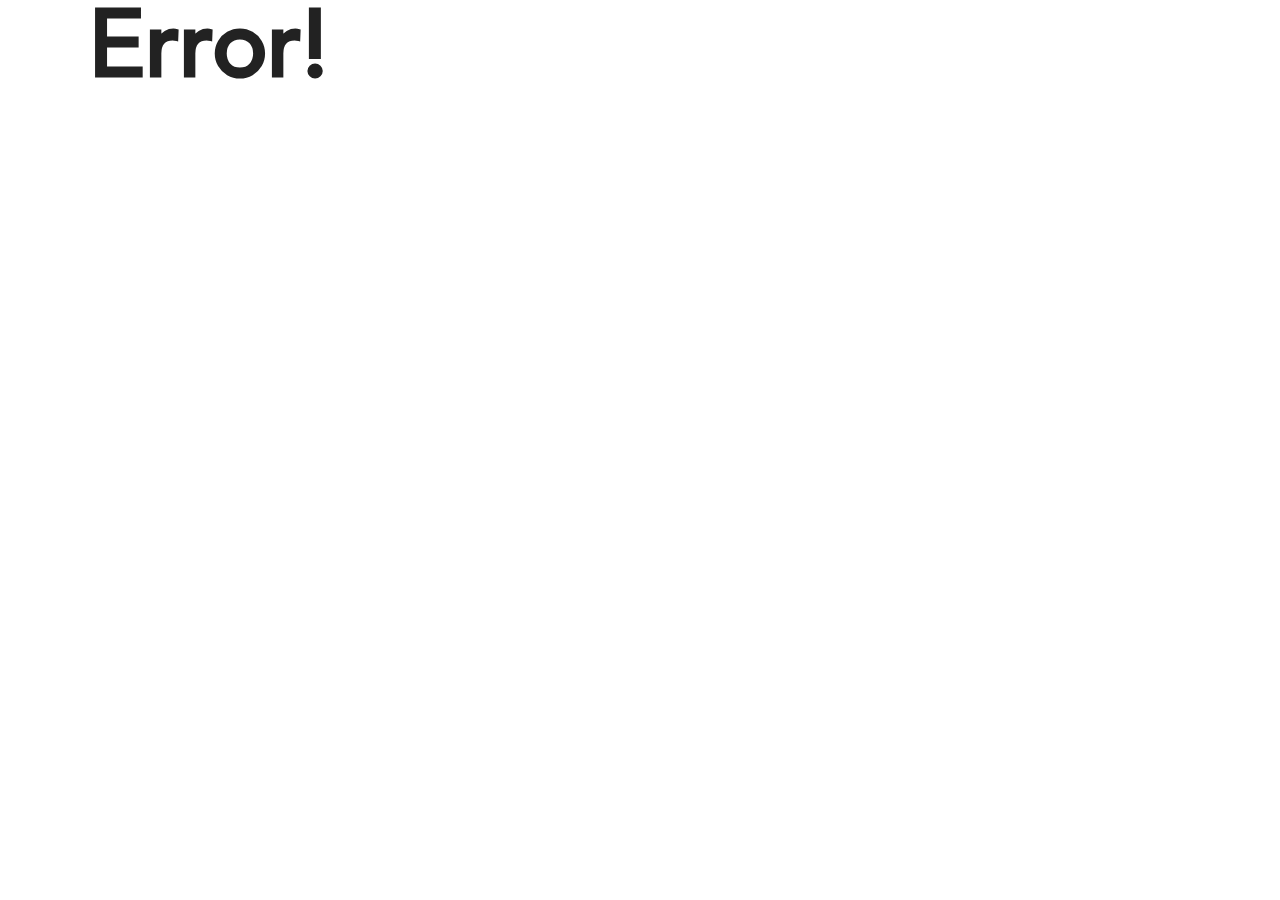
<file: index.html>
<!doctype html><html lang="en"><head><meta charset="utf-8"/><link rel="icon" href="/favicon.ico"/><meta name="viewport" content="width=device-width,initial-scale=1"/><meta name="theme-color" content="#000000"/><link rel="apple-touch-icon" href="/logo192.png"/><meta name="description" content="Configure your SteamOS, Steam Deck and Rog Ally Emulators"/><meta name="author" content="dragoonDorise"/><meta property="og:title" content="Configure your SteamOS, Steam Deck and Rog Ally Emulators"/><meta property="og:type" content="website"/><meta property="og:url" content="https://www.emudeck.com"/><meta property="og:description" content="Configure your SteamOS, Steam Deck and Rog Ally Emulators"/><meta property="og:image" content="img/hero.png"/><link rel="manifest" href="/manifest.json"/><title>EmuDeck - Emulators on Steam Deck, SteamOS , Rog Ally and Windows</title><script defer="defer" src="/static/js/main.a7a6dfa1.js"></script><link href="/static/css/main.954982ea.css" rel="stylesheet"></head><body><noscript>You need to enable JavaScript to run this app.</noscript><div id="root"></div></body></html>
</file>
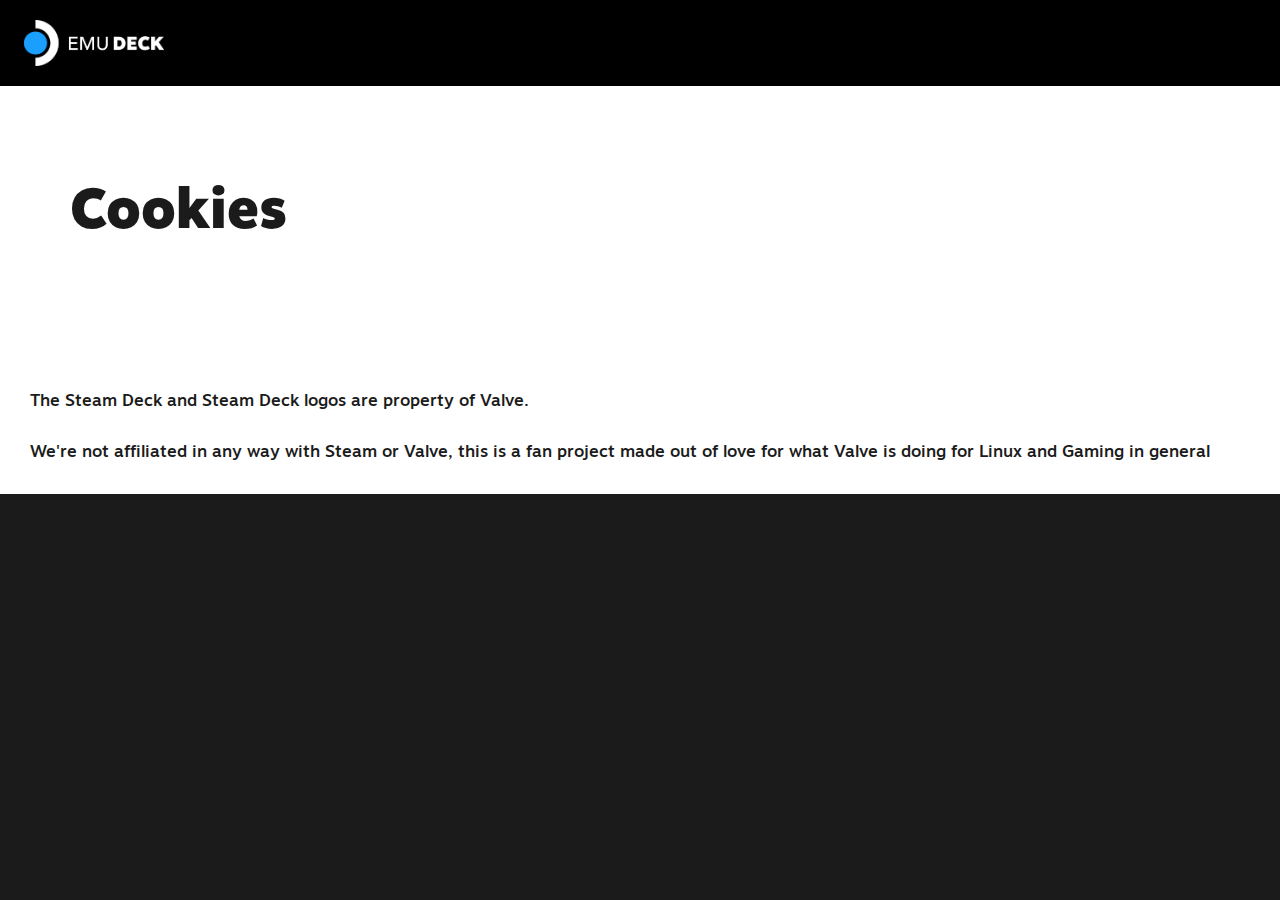
<file: cookies.html>
<html>
  <head>
    <script
      id="Cookiebot"
      src="https://consent.cookiebot.com/uc.js"
      data-cbid="ddfc8a52-5576-45b1-8596-d1b37e9eb4d9"
      data-blockingmode="auto"
      type="text/javascript"
    ></script>
    <!-- Global site tag (gtag.js) - Google Analytics -->
    <script
      async
      src="https://www.googletagmanager.com/gtag/js?id=G-0W02EF26KV"
    ></script>
    <script>
      window.dataLayer = window.dataLayer || [];
      function gtag() {
        dataLayer.push(arguments);
      }
      gtag("js", new Date());

      gtag("config", "G-0W02EF26KV");
    </script>
    <meta charset="utf-8" />
    <meta name="viewport" content="width=device-width, initial-scale=1" />

    <title>EmuDeck - Emulators on Steam Deck</title>
    <meta name="description" content="Configure your Steam Deck Emulators" />
    <meta name="author" content="dragoonDorise" />

    <meta property="og:title" content="Configure your Steam Deck Emulators" />
    <meta property="og:type" content="website" />
    <meta property="og:url" content="https://www.emudeck.com" />
    <meta
      property="og:description"
      content="Configure your Steam Deck Emulators"
    />
    <meta property="og:image" content="img/hero.png" />

    <link rel="icon" href="img/favicon-32x32.png" />
    <link rel="apple-touch-icon" href="img/favicon-32x32.png" />
    <style>
      @font-face {
        font-family: "Motiva Sans";
        src: url(fonts/MotivaSans-Regular.ttf?v=4.015) format("truetype");
        font-weight: 400;
        font-style: normal;
      }
      @font-face {
        font-family: "Motiva Sans";
        src: url(fonts/MotivaSans-Light.ttf?v=4.015) format("truetype");
        font-weight: 300;
        font-style: normal;
      }
      @font-face {
        font-family: "Motiva Sans";
        src: url(fonts/MotivaSans-Thin.ttf?v=4.015) format("truetype");
        font-weight: 200;
        font-style: normal;
      }
      @font-face {
        font-family: "Motiva Sans";
        src: url(fonts/MotivaSans-Medium.ttf?v=4.015) format("truetype");
        font-weight: 500;
        font-style: normal;
      }
      @font-face {
        font-family: "Motiva Sans";
        src: url(fonts/MotivaSans-Bold.ttf?v=4.015) format("truetype");
        font-weight: 700;
        font-style: normal;
      }
      @font-face {
        font-family: "Motiva Sans";
        src: url(fonts/MotivaSans-RegularItalic.ttf?v=4.015) format("truetype");
        font-weight: 400;
        font-style: italic;
      }
      @font-face {
        font-family: "Motiva Sans";
        src: url(fonts/MotivaSans-LightItalic.ttf?v=4.015) format("truetype");
        font-weight: 300;
        font-style: italic;
      }
      @font-face {
        font-family: "Motiva Sans";
        src: url(fonts/MotivaSans-BoldItalic.ttf?v=4.015) format("truetype");
        font-weight: 700;
        font-style: italic;
      }
      @font-face {
        font-family: "Motiva Sans";
        src: url(fonts/MotivaSans-Black.ttf?v=4.015) format("truetype");
        font-weight: 900;
        font-style: normal;
      }
      blockquote,
      body,
      dd,
      dl,
      figure,
      h1,
      h2,
      h3,
      h4,
      p {
        margin: 0;
      }
      ol[role="list"],
      ul[role="list"] {
        list-style: none;
      }
      html:focus-within {
        scroll-behavior: smooth;
      }
      body {
        min-height: 100vh;
        text-rendering: optimizeSpeed;
        line-height: 1.5;
      }
      a:not([class]) {
        text-decoration-skip-ink: auto;
      }
      button,
      input,
      select,
      textarea {
        font: inherit;
      }
      @media (prefers-reduced-motion: reduce) {
        html:focus-within {
          scroll-behavior: auto;
        }
        *,
        ::after,
        ::before {
          animation-duration: 0s !important;
          animation-iteration-count: 1 !important;
          transition-duration: 0s !important;
          scroll-behavior: auto !important;
        }
      }
      ul,
      ul li,
      ul ul li {
        margin: 0;
        padding: 0;
        text-indent: 0;
      }
      *,
      ::after,
      ::before {
        box-sizing: border-box;
      }
      :root {
        --header-height: 0;
        --header-shadow-opacity: 0;
        --bg-dark: #1b1b1b;
        --bg-light: #ffffff;
        --bg-dark-accent: #5b5463;
        --bg-mid-accent: #d1c6cf;
        --bg-light-accent: #f3f0f3;
        --accent: #ee3f9e;
      }
      * {
        padding: 0;
        margin: 0;
      }
      html {
        overflow-x: hidden;
        height: 100%;
      }
      body,
      button,
      input,
      textarea {
        font-family: "Motiva Sans", Sans-serif, -apple-system, system,
          sans-serif;
      }
      #content,
      body {
        background-color: var(--bg-dark);
      }
      body {
        padding: 0;
        border: none;
        position: relative;
      }
      button,
      header a button,
      header a span {
        border: 1px solid transparent;
      }
      .footnote p {
        color: #fff !important;
        opacity: 0.6;
      }
      .betanotice {
        color: red;
        position: absolute;
        top: 0;
        right: 0;
        font-size: 0.8em;
      }
      .ui-shadow {
        box-shadow: 0 72px 90px -28px rgba(0, 0, 0, 0.3);
      }
      @media screen and (max-width: 700px) {
        .ui-shadow {
          box-shadow: 0 36px 56px -14px rgba(0, 0, 0, 0.3);
        }
      }
      @media screen and (max-width: 700px) {
        .section button {
          margin-bottom: 0.5em;
          padding-top: 1em;
          padding-bottom: 1em;
          border-radius: 2em;
          padding-right: 1.6em;
        }
        .section button:not(.mobile-slim) {
          width: 100%;
        }
      }
      .button {
        user-select: none;
      }
      @media screen and (min-width: 701px) {
        .hide-desktop {
          display: none !important;
        }
      }
      @media screen and (max-width: 700px) {
        .hide-mobile {
          display: none !important;
        }
      }
      #mobile-indicator {
        display: block;
      }
      @media screen and (min-width: 701px) {
        #mobile-indicator {
          display: none;
        }
      }
      span.break {
        display: none;
      }
      @media screen and (max-width: 1280px) {
        span.break {
          display: block;
        }
      }
      .section {
        /* max-width: 1920px; */
        background-color: #fff;
        margin: 0 auto;
        position: relative;
        padding: 4em;
      }
      .section.halfpad {
        padding-top: calc(6.875vw / 2);
        padding-bottom: calc(6.875vw / 2);
      }
      .section.halfpad-top {
        padding-top: calc(6.875vw / 2);
      }
      .section.halfpad-bottom {
        padding-bottom: calc(6.875vw / 2);
      }
      .content {
        max-width: 1280px;
        margin: auto;
      }
      #pc2 {
        padding-bottom: 0;
      }
      @media screen and (min-width: 700px) {
        #content > .section:first-child {
          margin-top: calc(-1 * var(--header-height));
        }
        #content > .section:first-child .content {
          margin-top: var(--header-height);
        }
      }
      @media screen and (max-width: 700px) {
        .section {
          padding: 7.6388888888889vw 3.6458333333333vw;
        }
      }
      @media screen and (min-width: 1280px) {
        .section {
          padding: 88px 70px;
        }
      }
      .section.bgimage,
      .section.inverted {
        background-color: var(--bg-dark);
        color: var(--bg-light);
      }
      .section.gradient.inverted li,
      .section.gradient.inverted p {
        color: #fff;
      }
      .heroimage {
        --added-height-for-header: 0px;
        background-size: cover;
        background-position: center;
        background-repeat: no-repeat;
        width: 100%;
        height: calc((100vw * 9 / 16) + var(--added-height-for-header));
      }
      @media screen and (min-width: 700px) {
        .heroimage:first-child {
          --added-height-for-header: var(--header-height);
        }
      }
      .heroimage.ratio_2_1 {
        height: 50vw;
      }
      .heroimage.ratio_16_10 {
        height: 62.5vw;
      }
      .heroimage.ratio_3_1 {
        height: 33.3333vw;
      }
      .heroimage.rcc_custom_ratio {
        height: 40vw;
      }
      .heroimage.rcc_custom_ratio video {
        margin-top: -6%;
      }
      @media screen and (min-width: 1920px) {
        .heroimage {
          height: calc((1920px * 9 / 16) + var(--added-height-for-header));
        }
        .heroimage.ratio_2_1 {
          height: calc((1920px / 2) + var(--added-height-for-header));
        }
        .heroimage.ratio_16_10 {
          height: calc((1920px * 10 / 16) + var(--added-height-for-header));
        }
        .heroimage.ratio_3_1 {
          height: calc((1920px * 1 / 3) + var(--added-height-for-header));
        }
      }
      @media screen and (max-width: 700px) {
        .heroimage.rcc_custom_ratio {
          height: 42.25vw;
        }
        .heroimage.rcc_custom_ratio video {
          margin-top: 0;
        }
      }
      @media screen and (min-width: 1440px) {
        .heroimage.rcc_custom_ratio {
          height: calc((1440px / 2.5));
        }
      }
      .narrow-text {
        max-width: 63ch;
      }
      @media screen and (max-width: 700px) {
        .narrow-text {
          width: 100%;
        }
      }
      .section.bgimage h1,
      .section.bgimage h2,
      .section.bgimage h3,
      .section.bgimage h4,
      .section.bgimage h5,
      .section.bgimage h6,
      .section.bgimage p,
      .section.bgimage ul,
      .section.inverted h1,
      .section.inverted h2,
      .section.inverted h3,
      .section.inverted h4,
      .section.inverted h5,
      .section.inverted h6 {
        color: #fff;
      }
      .section.inverted p,
      .section.inverted ul {
        color: #b8bcbf;
      }
      .section.inverted.whitecopy p,
      .section.inverted.whitecopy ul {
        color: #fff;
        font-weight: 400;
      }
      .right {
        text-align: right;
      }
      .right > a {
        width: 100%;
      }
      .bottom {
        display: flex;
        align-items: flex-end;
      }
      .videocontainer .content.bottom {
        top: auto;
        bottom: 0;
      }
      html {
        color: #1b1b1b;
        font-size: 14px;
      }
      @media screen and (min-width: 701px) {
        html {
          font-size: calc(14px + 3 * ((100vw - 700px) / 580));
        }
      }
      @media screen and (min-width: 1280px) {
        html {
          font-size: 17px;
        }
      }
      a,
      a:visited {
        color: #1a9fff;
        text-decoration: none;
        cursor: pointer;
        transition-property: color;
        transition-duration: 0.2s;
      }
      .gradient a,
      .gradient a:visited {
        color: var(--bg-light);
      }
      a:hover {
        color: #1a9fff;
      }
      h1,
      h2,
      h3,
      h4,
      h5,
      h6 {
        margin-bottom: 0.5em;
        line-height: 1.1em;
        font-weight: 900;
        margin-left: auto;
        margin-right: auto;
      }
      h1 {
        font-size: 6em;
        letter-spacing: -0.01em;
        line-height: 0.85em;
      }
      h2 {
        font-size: 3.294em;
        line-height: 1.2em;
      }
      h2.reducedpad {
        margin-bottom: 0.2em;
      }
      .de h2,
      .fr h2,
      .th h2 {
        margin-top: unset;
      }
      h1.stats,
      h2.stats,
      h3.stats {
        font-weight: 300;
      }
      h3 {
        font-size: 1.9em;
      }
      h4 {
        font-size: 1.35em;
      }
      h5 {
        font-size: 1.35em;
      }
      h6 {
        font-size: 1.2em;
      }
      h4,
      h5,
      h6 {
        margin-bottom: 0.6em;
      }
      p {
        font-size: 1em;
        margin-bottom: 1.5em;
        font-weight: 500;
      }
      p.large {
        font-size: 1.294em;
      }
      p.small {
        font-size: 0.824em;
      }
      p.head {
        font-weight: 900;
      }
      @media screen and (max-width: 700px) {
        html {
          font-size: 16px;
        }
        h1 {
          font-size: 2em;
        }
        h2 {
          font-size: 1.5em;
        }
        h3 {
          font-size: 1.4em;
        }
        h4 {
          font-size: 1.2em;
        }
        h5 {
          font-size: 1em;
        }
        h6 {
          font-size: 1em;
        }
        p {
          font-size: 1em;
        }
        p.large {
          font-size: 1em;
        }
        p.small {
          font-size: 0.75em;
        }
      }
      .center,
      .center h1,
      .center h2,
      .center h3,
      .center h4,
      .center h5,
      .center h6,
      .center p {
        text-align: center;
      }
      ul {
        padding-inline-start: 1.2em;
        line-height: 1.7em;
        margin-bottom: 1.3em;
      }
      ol {
        margin-block-start: 0;
        margin-block-end: 0;
        text-align: left;
        padding-left: 2em;
        list-style-position: outside;
      }
      ol li {
        padding-left: 0.5em;
        line-height: 1.6em;
      }
      ol li::marker {
        color: #8b929a;
      }
      a button {
        color: #fff;
        background-color: #1a9fff;
      }
      a:hover button {
        background-color: #0079cf;
        box-shadow: 0 20px 40px 0 rgba(0, 0, 0, 0.22);
      }
      a:active button {
        background-color: #0056d6;
        box-shadow: 0 12px 24px 0 rgba(0, 0, 0, 0.22);
      }
      button {
        background-color: #1a9fff;
        color: #fff;
        border: 0;
        font-size: 1em;
        line-height: 1.4em;
        border-radius: 2em;
        padding: 0.8em 1.4em 0.82em 1.8em;
        transition-property: all;
        transition-duration: 0.15s;
        font-weight: 500;
      }
      .gradient button,
      button.dark {
        background-color: #1b1b1b;
      }
      a:hover button {
        cursor: pointer;
      }
      .gradient a:hover button,
      a:hover button.dark {
        background-color: #fff;
        color: #1b1b1b;
      }
      .gradient a:active button,
      a:active button.dark {
        background-color: #dcdedf;
        color: #1b1b1b;
      }
      .leftarrow,
      .rightarrow {
        vertical-align: -0.25em;
        font-size: 1.3em;
        line-height: 0.8em;
        display: inline;
        height: 1em;
        width: auto;
        margin-left: 0.4em;
      }
      .leftarrow {
        margin-left: -0.2em;
        margin-right: 0.4em;
        transform: rotate(180deg);
      }
      p.disclaimer {
        font-size: 0.7em;
        font-style: italic;
        opacity: 0.5;
      }
      .section img {
        width: 100%;
        max-width: 100%;
        margin-left: auto;
        margin-right: auto;
      }
      .imagecontainer {
        display: flex;
        align-items: center;
        flex-direction: column;
      }
      .imagecontainer.top {
        align-items: flex-start;
      }
      .imagecontainer.rightalignlogo img {
        height: 7em;
        width: 7em;
        margin-bottom: 2em;
        max-height: 7em;
        max-width: 7em;
        min-height: 7em;
        min-width: 7em;
      }
      @media screen and (max-width: 700px) {
        .imagecontainer.rightalignlogo img {
          display: none;
        }
      }
      .gridrow {
        display: flex;
        justify-content: flex-start;
        width: 100%;
        gap: 5.75vw;
      }
      @media (min-width: 1280px) {
        .gridrow {
          gap: calc(1280px * 0.0575);
        }
      }
      .gridrow.middle {
        align-items: center;
      }
      .col_1 {
        flex-basis: 3.062%;
      }
      .col_2 {
        flex-basis: 11.874%;
      }
      .col_3 {
        flex-basis: 20.686%;
      }
      .col_4 {
        flex-basis: 29.498%;
      }
      .col_5 {
        flex-basis: 38.31%;
      }
      .col_6 {
        flex-basis: 47.122%;
      }
      .col_7 {
        flex-basis: 55.934%;
      }
      .col_8 {
        flex-basis: 64.746%;
      }
      .col_9 {
        flex-basis: 73.558%;
      }
      .col_10 {
        flex-basis: 82.37%;
      }
      .col_11 {
        flex-basis: 91.182%;
      }
      .col_12 {
        flex-basis: 100%;
      }
      .col_offset_9 {
        margin-left: 79.308%;
      }
      .col_offset_8 {
        margin-left: 64.746%;
      }
      .col_offset_7 {
        margin-left: 61.69%;
      }
      .col_offset_6 {
        margin-left: 47.122%;
      }
      .col_offset_5 {
        margin-left: 44.06%;
      }
      .col_offset_4 {
        margin-left: 35.248%;
      }
      .col_offset_3 {
        margin-left: 26.436%;
      }
      .col_offset_2 {
        margin-left: 17.624%;
      }
      .col_offset_1 {
        margin-left: 8.812%;
      }
      @media screen and (max-width: 700px) {
        .gridrow {
          display: block;
        }
      }
      header {
        width: 100%;
        margin-left: auto;
        margin-right: auto;
        z-index: 9999;
        position: fixed;
      }
      header::after {
        opacity: var(--header-shadow-opacity);
        content: "";
        position: absolute;
        left: 0;
        right: 0;
        top: 0;
        bottom: 0;
        pointer-events: none;
        box-shadow: 0 0 20px -4px #00000042;
      }
      header .header_outer_wrapper {
        max-width: 1920px;
        margin-left: auto;
        margin-right: auto;
        background-color: var(--bg-dark);
        backdrop-filter: blur(12px);
        -webkit-backdrop-filter: blur(12px);
      }
      @-moz-document url-prefix() {
        header .header_outer_wrapper {
          background-color: var(--bg-dark);
        }
      }
      header .header_wrapper {
        display: flex;
        max-width: 1280px;
        margin-left: auto;
        margin-right: auto;
      }
      header .language-button,
      header .language-button a,
      header .language-button a svg {
        display: block;
      }
      header .language-button {
        display: none;
      }
      header .language-button a svg {
        height: 2.2293em;
      }
      header .language-button.hide-desktop a svg {
        height: 3.4em;
      }
      header .language-button.hide-desktop a svg .arrow,
      header .language-button.hide-desktop a svg .globe {
        fill: var(--bg-light);
      }
      header .language-button a:hover svg path {
        transition-property: fill;
        transition-duration: 0.2s;
      }
      header .language-button a:hover svg .bg {
        fill: var(--bg-light);
      }
      header .language-button a:hover svg .arrow,
      header .language-button a:hover svg .globe {
        fill: var(--bg-dark);
      }
      #content {
        display: relative;
        z-index: 900;
        max-width: 1920px;
        background-color: #fff;
        margin: auto;
        padding-top: var(--header-height);
      }
      header a {
        margin: 0 4px;
        z-index: 9;
        position: relative;
        font-size: 0.9em;
        line-height: inherit;
        border-radius: 1.4em;
      }
      header .homecontainer,
      header .menu {
        display: flex;
        align-items: center;
      }
      header .homecontainer {
        flex-grow: 1;
        display: flex;
        align-items: center;
        padding-bottom: 0.7em;
        padding-top: 0.7em;
      }
      header .burg {
        display: none;
      }
      header .home img,
      header .home svg {
        height: 3.2em;
        vertical-align: middle;
        margin-left: -1em;
      }
      header path#header-logo-arc,
      header path.header-logo-letter {
        fill: var(--bg-light);
      }
      header a button,
      header a span {
        transition-property: background-color, border, color, box-shadow;
        transition-duration: 0.2s;
      }
      @media screen and (min-width: 701px) {
        .header_wrapper {
          padding-left: 5.46875vw;
          padding-right: 5.46875vw;
        }
        header .home img {
          margin-left: -0.5em;
        }
        header a button,
        header a span {
          font-weight: 500;
          margin: unset;
          font-size: 1em;
          line-height: 0.7em;
          border-radius: 1.1em;
          padding: 0.7em 0.9em;
          display: inline-block;
        }
        header a button {
          padding: 0.4em 0.9em;
        }
        header a span {
          color: var(--bg-light);
          background-color: transparent;
        }
        header a:hover span {
          color: var(--bg-dark);
          background-color: var(--bg-light);
          border: 1px solid transparent;
        }
        header a:active span {
          color: #1b1b1b;
          background-color: #dcdedf;
          box-shadow: 0 2px 4px 0 rgba(0, 0, 0, 0.12) inset;
        }
        header a.selected span {
          background-color: var(--bg-dark-accent);
        }
      }
      @media screen and (min-width: 1280px) {
        header.main_header .header_wrapper {
          max-width: calc(1280px + (2 * 70px));
          padding-left: 70px;
          padding-right: 70px;
        }
      }
      @media screen and (max-width: 980px) {
        header.main_header {
          font-size: 0.8em;
        }
      }
      @media screen and (max-width: 1100px) {
        header a button,
        header a span {
          padding-left: 0.9em;
          padding-right: 0.9em;
        }
      }
      #scrim {
        display: none;
        position: fixed;
        content: "";
        width: 100%;
        height: 100%;
        background-color: rgba(0, 0, 0, 0.4);
        opacity: 1;
        z-index: 1000;
      }
      @media screen and (max-width: 700px) {
        header.main_header {
          width: 100%;
          padding-top: 0;
          padding-bottom: 0;
          font-size: 1em;
        }
        header .header_wrapper {
          padding-left: 3.6458333333333vw;
          padding-right: 3.6458333333333vw;
          display: block;
        }
        header .homecontainer {
          display: flex;
          font-size: 0.8em;
          margin-left: -0.8em;
          margin-left: 0;
          align-items: center;
        }
        header .homecontainer .home {
          flex-grow: 1;
        }
        header .home img {
          height: 3.3em;
          margin-top: 0.1em;
        }
        header .burg {
          display: block;
          font-size: 0.59em;
          background-color: rgb(7, 8, 8, 0.1);
          border-radius: 8em;
          padding: 1em 3em 1em 0;
        }
        header .burg .icon {
          width: 2.5em;
        }
        header .burg .icon div,
        header .burg .icon:after,
        header .burg .icon:before {
          background-color: #fff;
          content: "";
          display: block;
          height: 0.4em;
          margin: 0.5em 0;
          transition: all 0.2s ease-in-out;
        }
        header.open {
          --header-shadow-opacity: 1;
        }
        header.open a.burg .icon:before {
          transform: translateY(0.9em) rotate(135deg);
        }
        header.open a.burg .icon:after {
          transform: translateY(-0.9em) rotate(-135deg);
        }
        header.open a.burg .icon div {
          transform: scale(0);
        }
        header.open .menu {
          padding-bottom: 0.9em;
        }
        header #menu {
          max-height: 0;
          overflow: hidden;
          transition-property: max-height, padding-top, padding-bottom;
          transition-duration: 0.3s;
          padding-top: 0;
        }
        header.open #menu {
          max-height: 1000px;
          padding-top: 0.5em;
        }
        header .menu,
        header .menu a {
          display: block;
        }
        header a button,
        header a span {
          font-weight: 500;
        }
        header a button {
          width: 100%;
        }
        header .menu a {
          line-height: 4em;
          border-top: 1px solid #dcdedf;
          border-radius: 0;
        }
        header .menu a:not(.reserve):hover span {
          color: #1a9fff;
        }
        header .menu a:first-child,
        header a.reserve {
          border: 0;
        }
        header a span {
          line-height: 2em;
          color: #fff;
          padding-left: 0.5em;
        }
        header a.reserve:hover button {
          box-shadow: none;
        }
      }
      @media screen and (max-width: 1100px) and (min-width: 700px) {
        header a {
          font-size: 0.8em;
        }
      }
      .feature-video {
        display: flex;
        align-items: center;
      }
      .feature-video .thumbnail img {
        width: 8em;
        margin-right: 1.5em;
      }
      .feature-video p {
        font-weight: 900;
        max-width: 350px;
        padding-bottom: 0.4em;
        font-size: 1.05em;
        line-height: 1.35em;
      }
      .section.image-backdrop {
        background-position: center;
        background-repeat: no-repeat;
        padding-bottom: 1em;
        background-size: auto 101%;
      }
      .section.image-backdrop .spacer {
        height: 30em;
      }
      .section.image-backdrop h2 {
        margin-bottom: 1em;
      }
      @media screen and (min-width: 700px) {
        .section.image-backdrop button {
          margin-top: 0.5em;
        }
      }
      @media screen and (max-width: 1280px) {
        .section.image-backdrop .copy {
          margin-top: 0;
        }
      }
      @media screen and (max-width: 700px) {
        .section.image-backdrop .spacer {
          height: 37vw;
        }
        .section.image-backdrop {
          background-position: center -3em;
        }
      }
      .selector {
        text-align: center;
        position: relative;
        z-index: 999;
      }
      .selector ul {
        display: inline-flex;
        align-items: center;
        justify-content: center;
        padding-inline-start: 0;
        list-style-type: none;
        margin-block: 0;
        margin-inline: 0;
        background-color: transparent;
        border-radius: 1.3em;
      }
      .selector ul li {
        display: inline-block;
        background-color: transparent;
        font-size: 1em;
        font-weight: 600;
        line-height: 1em;
        border-radius: 2em;
        padding: 0.7em 1.1em 0.72em 1.1em;
        margin: 0.3em 0.35em;
        transition-property: background-color, box-shadow, color;
        transition-duration: 0.2s, 0.2s, 0.2s;
      }
      .selector ul li:not(.selected) {
        background-color: transparent !important;
      }
      .selector ul li:hover:not(.selected) {
        box-shadow: 0 2px 4px 0 rgba(0, 0, 0, 0.16);
        color: var(--bg-light);
        cursor: pointer;
        background-color: var(--bg-dark-accent) !important;
      }
      .selector ul li:active:not(.selected) {
        box-shadow: 0 2px 4px 0 rgba(0, 0, 0, 0.12) inset;
        background-color: #dcdedf;
        color: #1b1b1b;
        cursor: pointer;
        background-color: transparent !important;
      }
      .selector ul li.selected {
        background-color: #1a9fff;
        color: #fff;
        box-shadow: 0 20px 40px 0 rgba(0, 0, 0, 0.22);
      }
      .inverted .selector ul li:hover:not(.selected) {
        background-color: #eeefef;
        box-shadow: none;
      }
      .inverted .selector ul li:active:not(.selected) {
        color: #fff;
        background-color: #8b929a;
        box-shadow: none;
      }
      .hideforwizard > * {
        opacity: 0;
        transition-property: opacity;
        transition-duration: 0.5s;
        margin-left: auto;
        margin-right: auto;
        height: 0;
        margin: 0;
        vertical-align: top;
        overflow: hidden;
      }
      .hideforwizard > .selected {
        opacity: 1;
        height: auto;
      }
      #topfeature.videocontainer h1 {
        padding-top: 1em;
      }
      @media screen and (min-width: 700px) {
        #topfeature .videocontainer {
          margin-left: -2em;
          margin-right: -2em;
        }
        #topfeature .videocontainer video {
          margin-top: 1em;
        }
      }
      @media screen and (max-width: 700px) {
        #topfeature.videocontainer > .outercontent > .content {
          margin-top: 0;
        }
      }
      .videocontainer,
      video {
        background-color: var(--bg-light);
      }
      .inverted .videocontainer,
      .inverted video,
      .videocontainer.inverted,
      video.inverted {
        background-color: var(--bg-dark);
      }
      video {
        width: 100%;
      }
      .heroimage,
      .videocontainer {
        display: flex;
        align-items: flex-start;
      }
      .heroimage.withtext h1 {
        height: 18vw;
        max-height: 375px;
        display: flex;
        justify-content: center;
        align-items: center;
        margin-bottom: 0;
        margin-top: -0.3em;
        margin-left: auto;
        margin-right: auto;
      }
      @media screen and (min-width: 700px) {
        .heroimage.withtext.top:not(:first-child) .content {
          margin-top: 0;
        }
      }
      .heroimage.withtext.top h1 {
        height: auto;
      }
      @media screen and (max-width: 590px) {
        .heroimage.withtext h1 {
          max-height: 50vw;
          height: 50vw;
          width: 90%;
        }
        .heroimage.withtext.top h1 {
          padding-top: 0.5em;
        }
      }
      .content.gamedetails {
        display: flex;
        align-content: flex-end;
        align-items: flex-end;
        justify-content: space-between;
      }
      .gamedetails .gamelogo {
        max-width: 10em;
        vertical-align: top;
        padding-top: 0;
        padding-right: 1em;
        padding-bottom: 2em;
      }
      .gamedetails .footnote {
        flex-grow: 1;
        text-align: right;
        margin-bottom: 1em;
        font-style: italic;
        font-size: 0.75em;
        max-width: 33%;
      }
      @media screen and (max-width: 700px) {
        .gamedetails .footnote {
          font-size: 0.8em;
          margin-bottom: 0;
        }
        .gamedetails .footnote p {
          margin-bottom: 1em;
        }
        .gamedetails .gamelogo {
          padding-bottom: 0;
        }
      }
      .home #handson {
        display: none;
      }
      #handson h2 {
        margin-bottom: 0.2em;
      }
      #handson p {
        color: #1b1b1b;
        font-weight: 600;
        margin-bottom: 0.7em;
      }
      #handson button {
        margin-top: 0.6em;
        padding-left: 4em;
        padding-right: 4em;
      }
      .featurelist > div {
        margin-top: 1.5em;
      }
      @media screen and (max-width: 700px) {
        .gamedetails .gamelogo {
          padding-bottom: 0;
        }
      }
      .gametext p {
        opacity: 0.8;
        color: #fff !important;
      }
      .videocontainer {
        position: relative;
        overflow: hidden;
      }
      .section.videocontainer {
        padding: 0;
      }
      .videocontainer video {
        position: relative;
        top: 0;
        left: 0;
        z-index: 1;
        width: 100%;
        display: block;
      }
      .content video {
        clip-path: inset(1px 1px);
      }
      .section > .outercontent {
        position: absolute;
        width: 100%;
        height: 100%;
        display: flex;
        z-index: 60;
        background-color: transparent;
      }
      .outercontent > .section {
        width: 100%;
        background-color: transparent;
        padding-bottom: 0;
      }
      @media screen and (max-width: 700px) {
        .section.videocontainer,
        .section.videocontainer video {
          height: 80vw;
        }
        .section.videocontainer video {
          width: auto;
          left: 50%;
          right: auto;
          transform: translateX(-50%);
        }
      }
      .gradientoverlay::after {
        display: block;
        position: absolute;
        z-index: 50;
        top: 0;
        left: 0;
        width: 100%;
        max-width: 100%;
        background: linear-gradient(180deg, #000 0, rgba(0, 0, 0, 0) 100%);
        opacity: 0.5;
        content: "";
        height: 50%;
      }
      .gradientoverlay.bottomup::after {
        top: auto;
        bottom: 0;
        background: linear-gradient(0deg, #000 0, rgba(0, 0, 0, 0) 100%);
      }
      .gradientoverlay .content {
        z-index: 400;
        position: relative;
      }
      .flickity-viewport {
        min-height: 22em;
      }
      @media screen and (min-width: 701px) {
        .flickity-viewport {
          min-height: 32em;
        }
      }
      .main-carousel {
        position: relative;
        z-index: 10;
      }
      .carousel-cell {
        width: 100%;
      }
      .mobile-indicators {
        margin-top: 1em;
        display: none;
        width: 100%;
        justify-content: space-between;
        gap: 0.4em;
        cursor: pointer;
        padding: 0 3.6458333333333vw;
      }
      .mobile-indicators .indicator {
        height: 1em;
        flex-basis: 1;
        flex-grow: 1;
        transition-property: background-color;
        transition-duration: 0.2s;
        display: flex;
      }
      .mobile-indicators .indicator::before {
        content: "";
        width: 100%;
        height: 0.2em;
        margin: auto;
        background-color: #dcdedf;
      }
      .inverted .mobile-indicators .indicator::before {
        background-color: #67707b;
      }
      .mobile-indicators .indicator.selected::before {
        background-color: #1a9fff;
      }
      @media screen and (max-width: 700px) {
        .section.flickity {
          padding-left: 0;
          padding-right: 0;
        }
        .section.flickity h2 {
          padding: 0 5.46875vw;
        }
        .carousel .carousel-cell,
        .main-carousel .carousel-cell {
          width: 80%;
          padding-left: 5.46875vw;
        }
        .selector {
          display: none;
        }
        .mobile-indicators {
          display: flex;
          padding-right: calc(3.6458333333333vw);
        }
      }
      .main_footer .content {
        display: flex;
        align-items: center;
      }
      .main_footer .footer-logo img,
      .main_footer .footer-logo svg {
        width: auto;
      }
      .main_footer .footer-logo.steamdeck {
        margin-right: 3em;
      }
      .main_footer .footer-logo.steamdeck img,
      .main_footer .footer-logo.steamdeck svg {
        height: 6em;
      }
      .main_footer .link-block-container {
        flex-grow: 1;
        margin-right: 0;
      }
      .main_footer .link-block {
        max-width: 18em;
        margin-right: 0;
        margin-left: auto;
      }
      .main_footer .vertical-line {
        width: 1px;
        height: 1.5em;
        background-color: #fff;
        margin-left: 1em;
        margin-right: 1em;
      }
      .main_footer .footer-logo.valve {
        width: 100%;
      }
      .main_footer .footer-logo.valve img,
      .main_footer .footer-logo.valve svg {
        height: 2em;
        margin-left: 0;
        margin-bottom: 1em;
      }
      .main_footer .Rtable {
        margin: 0;
        width: 18em;
      }
      .main_footer .Rtable .Rtable-cell {
        border-color: transparent;
        border-width: 0;
        padding-top: 0;
        line-height: 1.4em;
        font-size: 0.8em;
        margin-bottom: 0.05em;
      }
      .main_footer .Rtable em {
        font-style: normal;
        font-weight: 600;
      }
      .main_footer .Rtable,
      .main_footer .Rtable a {
        color: #fff;
        transition-property: opacity;
        transition-duration: 0.2s;
      }
      .main_footer .Rtable a:hover {
        opacity: 0.7;
      }
      .main_footer .legal p {
        margin-top: 0.5em;
        font-size: 0.7em;
        font-style: italic;
        opacity: 0.5;
      }
      .main_footer .disclaimer p {
        margin-top: 6em;
        font-size: 0.7em;
        font-style: italic;
        opacity: 0.5;
      }
      @media screen and (max-width: 700px) {
        .main_footer .content {
          display: block;
        }
        .main_footer .content > a,
        .main_footer .content > div {
          display: block;
          text-align: center;
          margin-bottom: 4em;
        }
        .main_footer .footer-logo.steamdeck {
          margin-right: 0;
        }
        .main_footer .footer-logo.valve img {
          margin-bottom: 2em;
        }
        .main_footer .link_block {
          max-width: unset;
        }
        .main_footer .link-block .Rtable {
          padding-left: 2em;
          text-align: left;
        }
        .main_footer .Rtable .Rtable-cell {
          line-height: 1em;
          padding-left: 1em;
        }
        .main_footer .link-block {
          margin-right: auto;
          margin-left: auto;
        }
        .main_footer .link-block .Rtable {
          padding-left: 2em;
        }
        .main_footer .legal p {
          padding-left: 1em;
          padding-right: 1em;
        }
        .main_footer .disclaimer p {
          padding-left: 1em;
          padding-right: 1em;
        }
      }
      @media screen and (max-width: 300px) {
        .main_footer .link-block .Rtable {
          padding-left: 0;
        }
      }
      .tm {
        font-weight: 100;
        vertical-align: super;
        font-size: 0.5em;
      }
      #language-button {
        display: none;
      }
      #language-dropdown {
        display: none;
        font-size: 1em;
        font-weight: 500;
        line-height: 1.6em;
        padding: 0.8em 0.9em 0.8em;
        background-color: #fff;
        border-radius: 0.5em;
        box-shadow: 0 0 10px rgba(0, 0, 0, 0.3);
        width: 18em;
        position: fixed;
        z-index: 99999999999;
        top: 10vh;
        left: 50%;
        transform: translateX(-50%);
      }
      #language-dropdown .menu {
        max-height: 55vh;
        overflow: auto;
      }
      #language-dropdown .head {
        font-size: 1.2em;
        font-weight: 900;
        margin-bottom: 0.5em;
      }
      #language-dropdown .language-text-line {
        padding: 0.2em 0.6em;
        display: block;
      }
      #language-dropdown .head {
        padding-left: 0.5em;
      }
      #language-dropdown a.language-option {
        background-repeat: no-repeat;
        background-size: auto;
        background-position: right 0.6em center;
        color: #1b1b1b;
      }
      #language-dropdown a:hover.language-text-line {
        background-color: #eeefef;
      }
      #language-dropdown .language-option.current-lang {
        background-image: url(https://cdn.cloudflare.steamstatic.com/steamdeck/images/check-mark.svg);
      }
      #language-dropdown #language-close {
        margin-top: 0.2em;
      }
      #language-dropdown img.flag {
        display: none;
        height: 1.2em;
        background-color: #000;
        width: 2em;
        vertical-align: -0.3em;
      }
      #language-dropdown .menu::-webkit-scrollbar {
        width: 0.5em;
      }
      #language-dropdown .menu::-webkit-scrollbar-track {
        background-color: #eeefef;
      }
      #language-dropdown .menu::-webkit-scrollbar-thumb {
        background-color: #8b929a;
      }
      .horizontal-rule {
        background-color: #fff;
        opacity: 0.1;
        height: 2px;
        max-height: 2px;
        min-height: 2px;
      }
      .compensate-for-scrollbar {
        padding-right: unset !important;
      }
      .notransition {
        -webkit-transition: none !important;
        -moz-transition: none !important;
        -o-transition: none !important;
        transition: none !important;
      }
      .section#topfeature {
        padding-bottom: 2em;
        z-index: 2;
      }
      body.en #topfeature h1 {
        max-width: 18ch;
      }
      body.zh-tw #topfeature h1 {
        max-width: 13ch;
      }
      body.de #topfeature h1 {
        max-width: 17ch;
      }
      #steamdeck_actionshot_01 {
        background-image: url(https://cdn.cloudflare.steamstatic.com/steamdeck/images/steamdeck_actionshot_01.jpg);
      }
      .section#benchmarks h2 {
        margin-bottom: 1.2em;
      }
      .section.inverted#benchmarks h5 {
        margin-bottom: 0.3em;
      }
      .section.inverted#benchmarks h6 {
        font-weight: 300;
      }
      .section.inverted#skus h5 {
        margin-bottom: 0.1em;
      }
      @media screen and (max-width: 700px) {
        .gridrow.carouselcontainer {
          display: block;
        }
      }
      #pillars h1 {
        margin-bottom: 0.1em;
        color: #b8bcbf;
        transition-property: color;
        transition-duration: 0.2s;
      }
      #pillars p {
        color: #b8bcbf;
      }
      #pillars .pillar:hover:not(.selected) {
        cursor: pointer;
      }
      #pillars .pillar:hover:not(.selected) h1 {
        color: #67707b;
      }
      #pillars .pillar:hover:not(.selected) p {
        color: #67707b;
      }
      #pillars .selected h1 {
        color: #1a9fff;
      }
      #pillars .selected p {
        color: #1b1b1b;
      }
      #pillars h4 {
        line-height: 1.2em;
        font-weight: 800;
      }
      #pillars h6 {
        margin-bottom: 1.2em;
        padding-right: 8em;
      }
      #pillars .flickity-viewport {
        min-height: 28em;
      }
      #pillars video.hardware_feature_video {
        height: 25em;
      }
      @media screen and (max-width: 700px) {
        #pillars button {
          margin-top: 2em;
        }
        #pillars .button-container {
          padding-left: 3.6458333333333vw;
          padding-right: 3.6458333333333vw;
        }
      }
      @media screen and (min-width: 701px) {
        #pillars .pillar {
          margin-top: 2.5em;
        }
        #pillars .flickity-viewport {
          min-height: 25em;
        }
        #pillars video#hardware_feature_video {
          height: 25em;
        }
      }
      #yourlibrary h2 {
        margin-bottom: 1em;
      }
      #yourlibrary_steamlogo {
        width: 18em;
        margin-left: 0;
      }
      #yourlibrary .copy {
        margin-top: 2em;
      }
      @media screen and (max-width: 700px) {
        .section#yourlibrary.heroimage {
          height: auto;
          text-align: center;
        }
        #yourlibrary .right {
          text-align: center;
        }
        #yourlibrary #yourlibrary_steamlogo {
          max-width: 10em;
          margin-top: 8em;
          margin-bottom: 2em;
        }
        #yourlibrary h2 br {
          display: block;
        }
        #yourlibrary h2 {
          margin-bottom: 2em;
        }
        #pillars p {
          color: #1e2834;
        }
      }
      #easyas .row {
        display: flex;
        justify-content: space-between;
      }
      #easyas .row.head {
        align-items: flex-end;
      }
      #easyas .row.head div {
        padding-left: 1em;
        padding-right: 1em;
      }
      #easyas .row.head h3 {
        margin-bottom: 0;
        color: #8b929a;
      }
      #easyas .row div {
        flex-basis: 0;
        flex-grow: 1;
        text-align: center;
      }
      #easyas .row img {
        width: 100%;
      }
      #experience video {
        margin-bottom: 1em;
        margin-top: 0;
      }
      @media screen and (max-width: 700px) {
        #experience .featureimage {
          margin-top: 0;
          margin-bottom: 3em;
        }
        #experience h6 {
          margin-bottom: 1.5em;
        }
      }
      #skus .head {
        margin-bottom: 1em;
      }
      #skus .head h3 {
        display: inline;
        font-size: 2.4em;
      }
      #skus .stats {
        margin-left: 0.2em;
        color: #000;
      }
      #skus ul {
        padding-left: 1.2em;
        line-height: 1.4em;
      }
      #skus_intro {
        margin-bottom: 1.6em;
      }
      #skus.inverted h4 {
        color: #1b1b1b;
      }
      #skus .content.gridrow:last-child {
        margin-top: 4em;
      }
      #skus .shipdate h3 {
        margin-top: 0.2em;
        margin-bottom: 0;
      }
      #skus .legal {
        font-size: 0.7em;
        font-style: italic;
        opacity: 0.5;
        margin-bottom: 1em;
        margin-top: 2em;
      }
      @media screen and (max-width: 700px) {
        #skus_details > div {
          margin-bottom: 2.5em;
        }
        #skus button {
          width: 100%;
          margin-top: 2em;
        }
        #skus .head {
          display: flex;
          align-items: center;
        }
        #skus .head h3.stats {
          flex-grow: 1;
        }
        #skus ul {
          padding-left: 1.5em;
          margin-bottom: 0.8em;
        }
      }
      #shipstrip {
        padding-bottom: 88;
      }
      #shipstrip h4 {
        margin-bottom: 0;
        font-weight: 300;
      }
      #tech-overview .gridrow {
        margin-bottom: 2em;
      }
      @keyframes background {
        0% {
          background-color: #f99;
        }
        33% {
          background-color: #5bf;
        }
        67% {
          background-color: #99f;
        }
        100% {
          background-color: #f99;
        }
      }
      @keyframes background-text {
        0% {
          color: #f99;
        }
        33% {
          color: #5bf;
        }
        67% {
          color: #99f;
        }
        100% {
          color: #f99;
        }
      }
      .gradient-text {
        animation: background-text 15s infinite;
      }
      .gradient {
        animation: background 15s infinite;
      }
      ol img {
        display: block;
        margin-bottom: 20px;
      }
      .h-sep {
        margin-top: 60px;
      }
      ol,
      ul {
        margin-left: 0;
        padding-left: 0;
      }
      ul {
        list-style: none;
      }
      ul li {
        margin-bottom: 0;
      }
      .header {
        background: #000;
        padding: 20px;
        position: sticky;
        z-index: 9;
        top: 0;
        display: inline-block;
      }
      .header a {
        color: #fff;
        transition: 0.5s;
      }
      .header a:hover {
        animation: background-text 15s infinite;
      }
      .header h2,
      .header h3 {
        margin: 0;
        padding: 0;
      }
      #modal {
        background: var(--bg-dark);
        position: absolute;
        top: -100vh;
        left: 0;
        height: 100%;
        width: 100%;
        transition: all 0.5s;
        opacity: 0;
        pointer-events: none;
      }
      #modal .section {
        padding: 40px;
      }
      @media screen and (max-width: 767px) {
        #modal .section {
          padding: 20px;
        }
      }
      #modal-open {
        display: none;
      }
      #modal-open + label {
        display: inline;
        color: #1a9fff;
        text-decoration: none;
        cursor: pointer;
        transition-property: color;
        transition-duration: 0.2s;
      }
      .header-links {
        display: flex;
        justify-content: space-around;
        align-items: center;
      }
      @media screen and (max-width: 767px) {
        .header-links {
          margin-top: 10px;
          display: block;
        }
        .header-links a {
          margin: 0;
          margin-right: 10px;
        }
      }
      .patreon_btn button {
        background-color: rgb(255, 53, 65);
      }
      .patreon_btn button svg {
        vertical-align: middle;
        fill: #fff;
      }
      .patreon_btn:hover button svg {
        vertical-align: middle;
        fill: rgb(255, 53, 65);
      }
      .iframe-container {
        position: relative;
        overflow: hidden;
        width: 100%;
        padding-top: 56.25%; /* 16:9 Aspect Ratio (divide 9 by 16 = 0.5625) */
        margin-bottom: 20px;
      }

      /* Then style the iframe to fit in the container div with full height and width */
      .iframe-container iframe {
        position: absolute;
        top: 0;
        left: 0;
        bottom: 0;
        right: 0;
        width: 100%;
        height: 100%;
      }

      footer {
        background: #fff;
        padding: 30px 30px 30px 30px;
      }

      .footer-inner {
        max-width: 1280px;
        text-align: left;
        margin: 0 auto;
      }

      footer p:last-child {
        margin-bottom: 0;
      }
    </style>
    <style>
      .header-links a {
      }
    </style>
  </head>
  <body>
    <header class="header">
      <div class="content gridrow">
        <div class="col_3">
          <a href="/"><img src="img/logo.png" alt="EmuDeck" width="140" /></a>
        </div>
      </div>
    </header>
    <section class="section">
      <div class="content gridrow">
        <div class="col_6">
          <h2>Cookies</h2>
        </div>
        <div class="col_6">
          <script
            id="CookieDeclaration"
            src="https://consent.cookiebot.com/ddfc8a52-5576-45b1-8596-d1b37e9eb4d9/cd.js"
            type="text/javascript"
            async
          ></script>
        </div>
      </div>
    </section>
    <footer>
      <div class="footer-inner">
        <p>The Steam Deck and Steam Deck logos are property of Valve.</p>
        <p>
          We're not affiliated in any way with Steam or Valve, this is a fan
          project made out of love for what Valve is doing for Linux and Gaming
          in general
        </p>
      </div>
    </footer>
  </body>
</html>
</file>
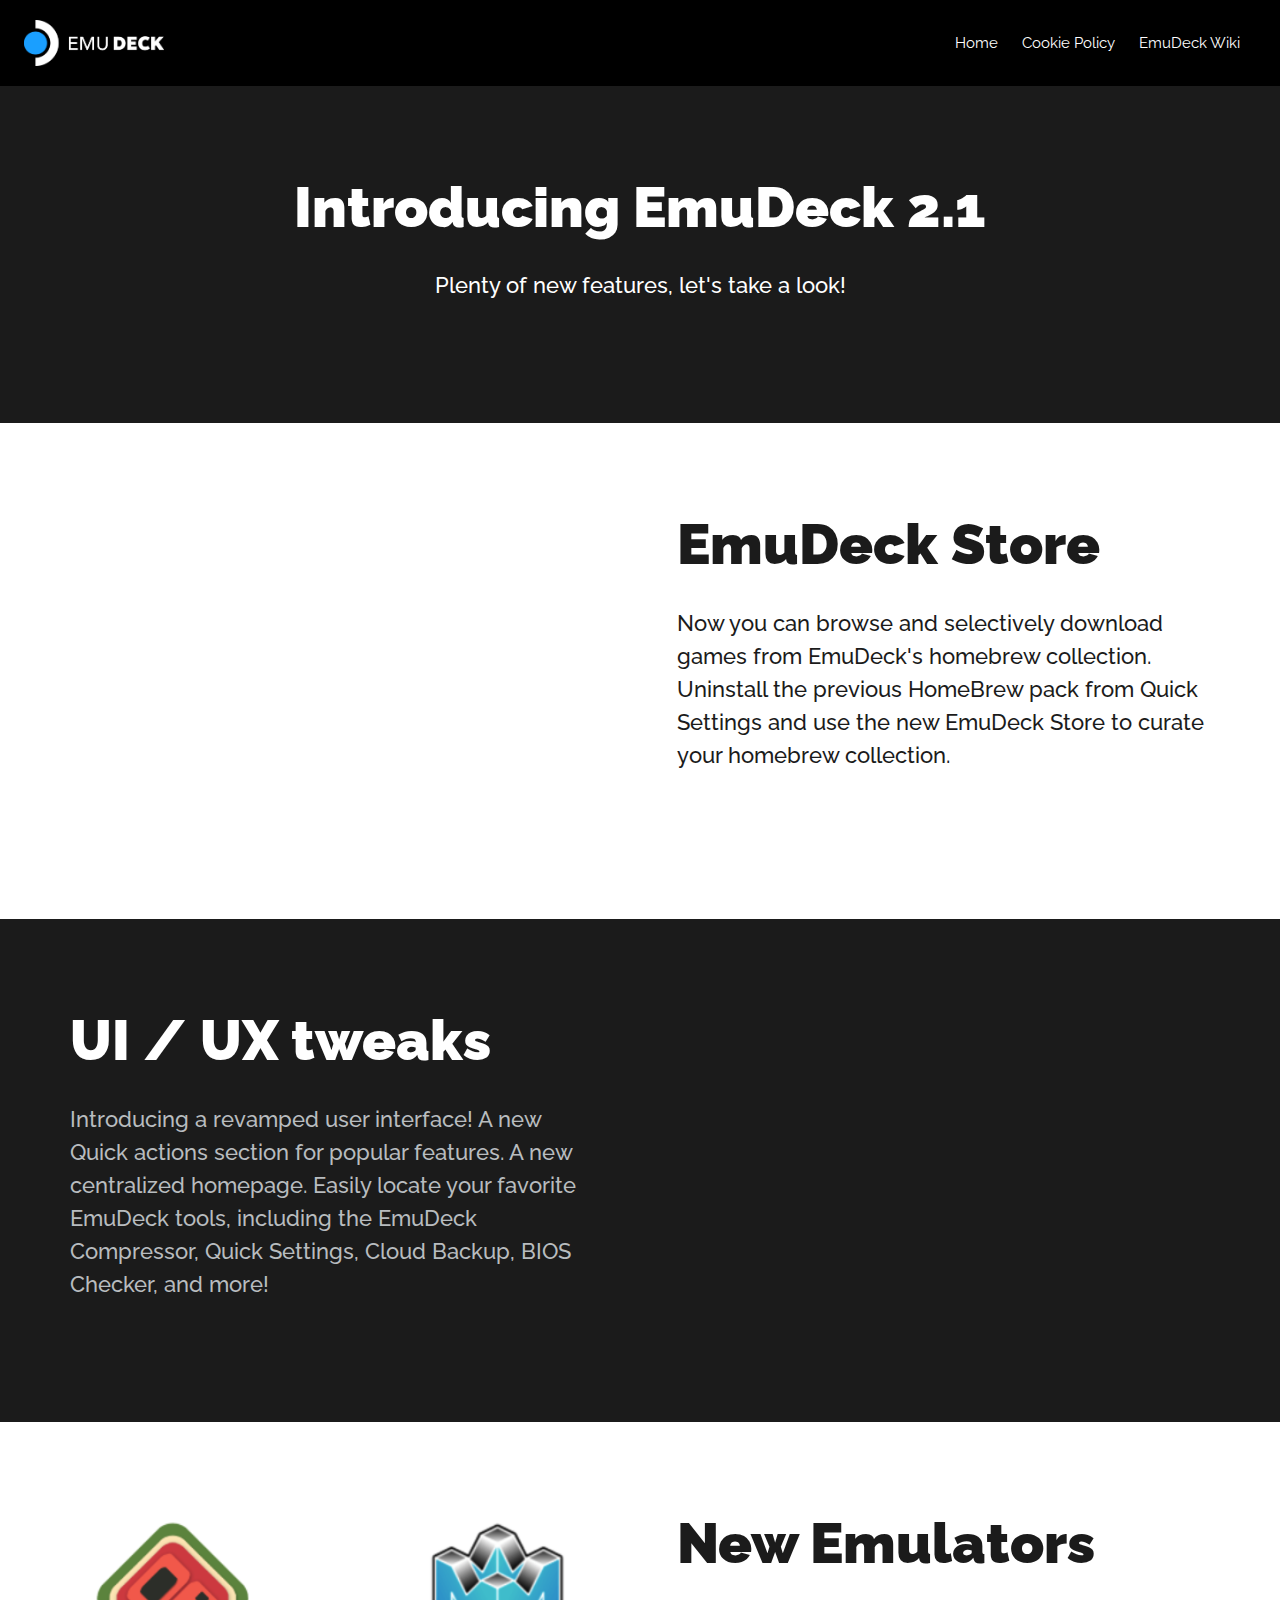
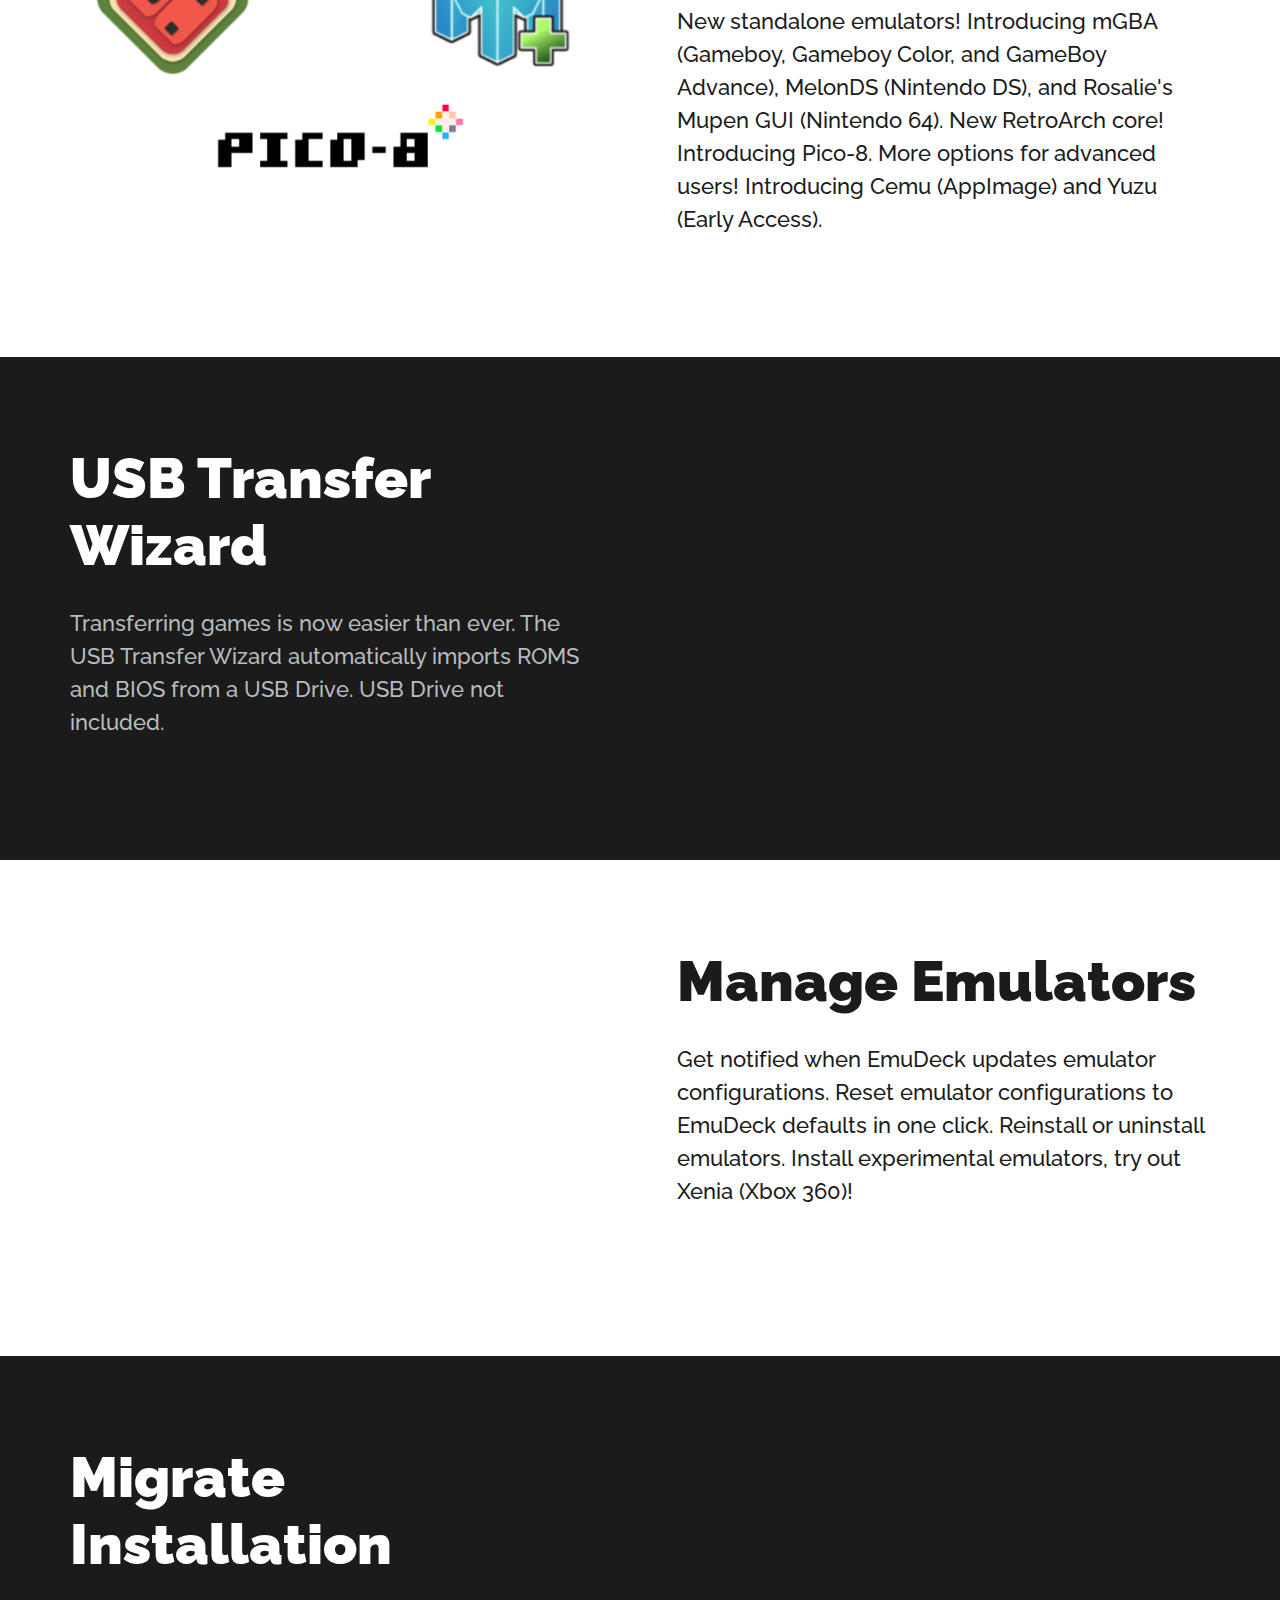
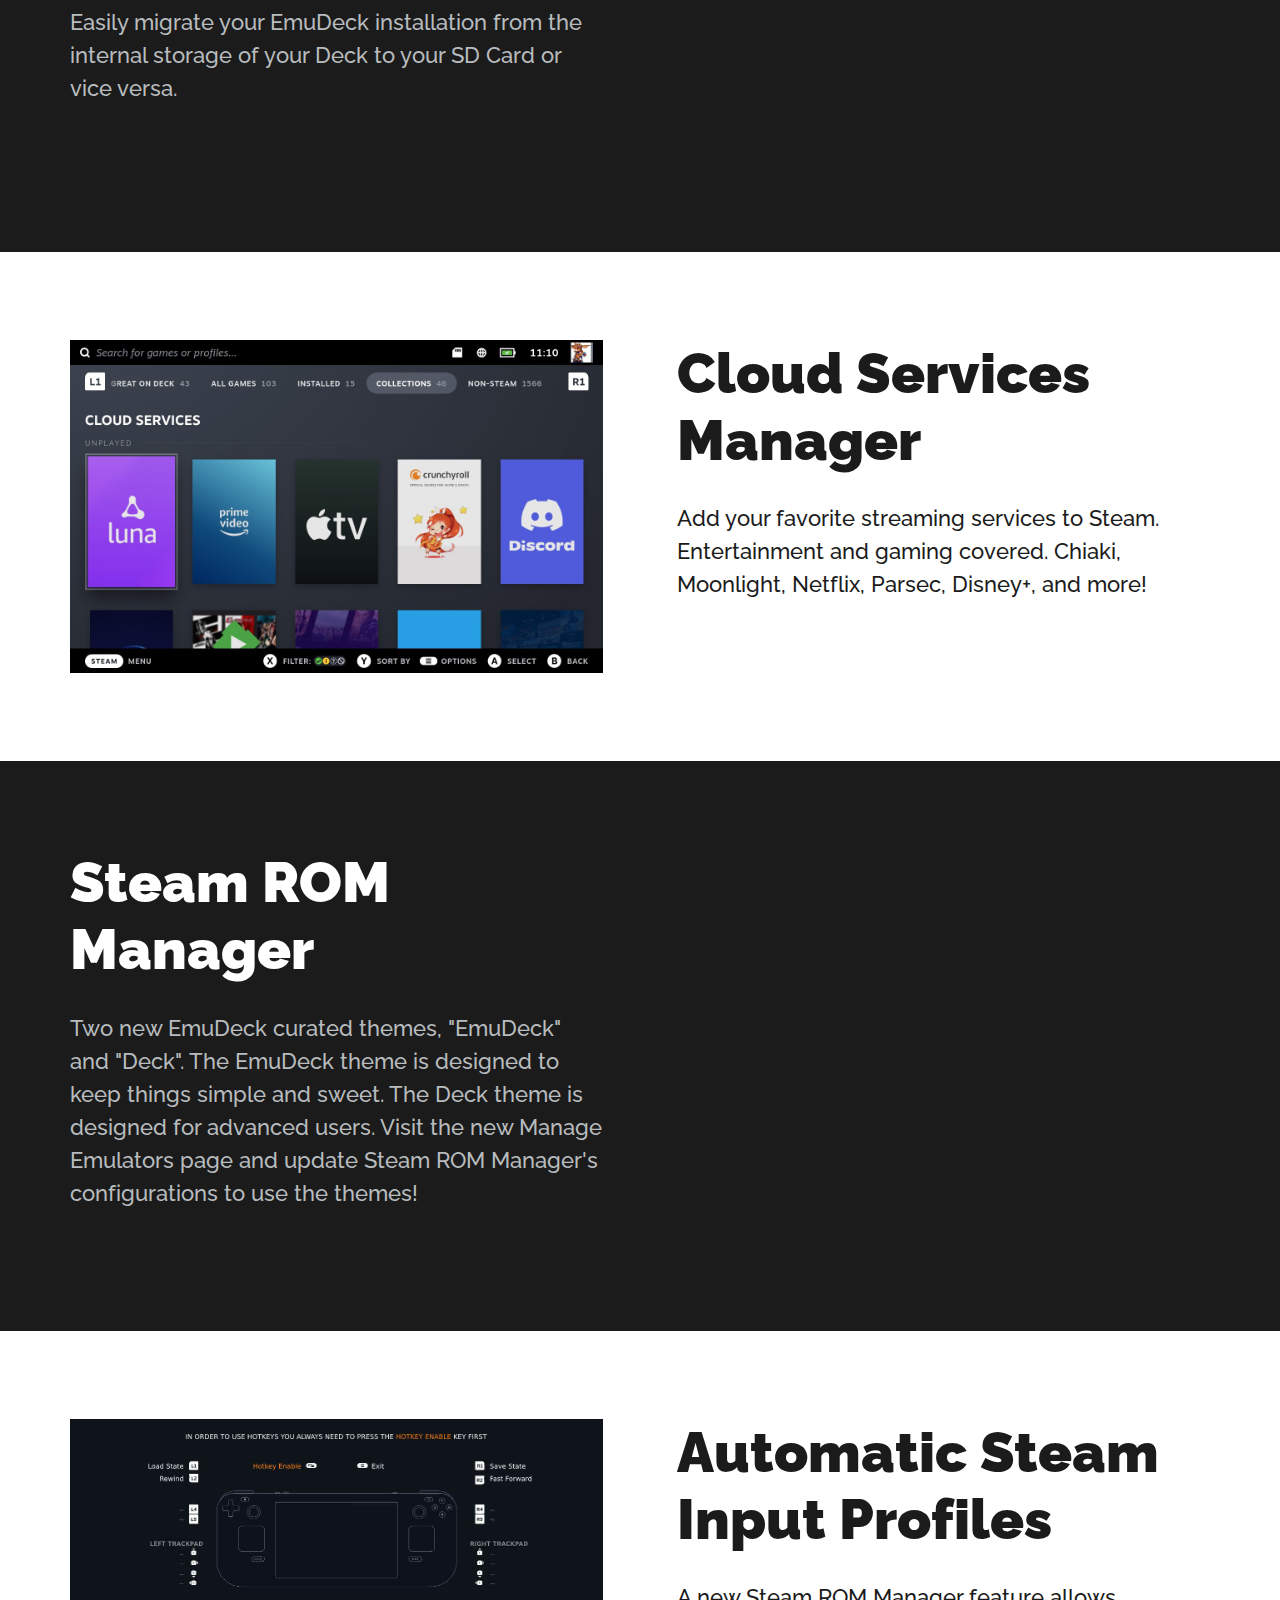
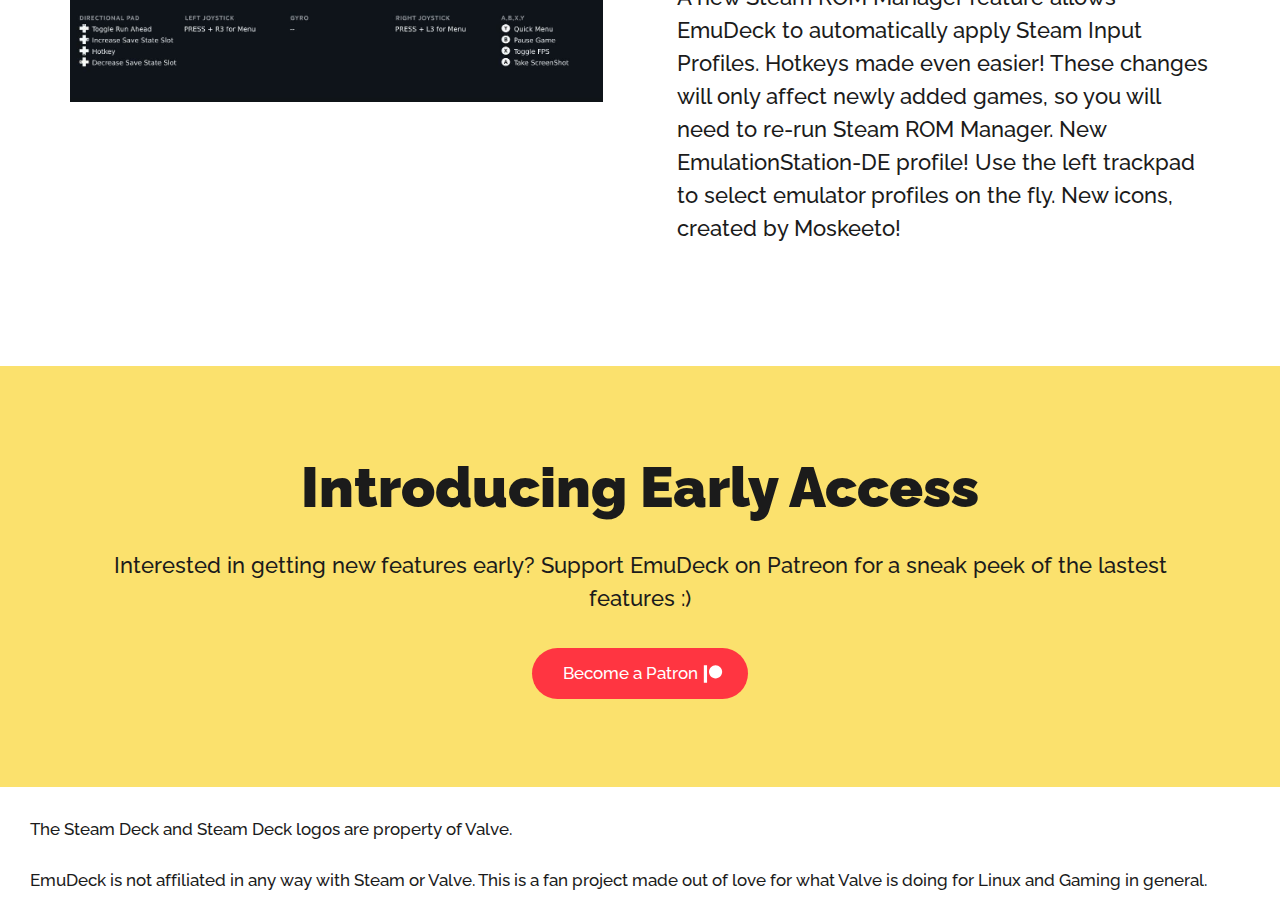
<file: emudeck-21.html>
<html>
  <head>
    <script
      id="Cookiebot"
      src="https://consent.cookiebot.com/uc.js"
      data-cbid="ddfc8a52-5576-45b1-8596-d1b37e9eb4d9"
      data-blockingmode="no"
      type="text/javascript"
    ></script>
    <!-- Global site tag (gtag.js) - Google Analytics -->
    <script async src="https://www.googletagmanager.com/gtag/js?id=G-0W02EF26KV"></script>
    <script>
      window.dataLayer = window.dataLayer || [];
      function gtag() {
        dataLayer.push(arguments);
      }
      gtag("js", new Date());

      gtag("config", "G-0W02EF26KV");
    </script>
    <meta charset="utf-8" />
    <meta name="viewport" content="width=device-width, initial-scale=1" />

    <title>EmuDeck - What's new on 2.1</title>
    <meta name="description" content="Configure your SteamOS and Steam Deck Emulators" />
    <meta name="author" content="dragoonDorise" />

    <meta property="og:title" content="Configure your SteamOS and Steam Deck Emulators" />
    <meta property="og:type" content="website" />
    <meta property="og:url" content="https://www.emudeck.com" />
    <meta property="og:description" content="Configure your Steam Deck Emulators" />
    <meta property="og:image" content="img/hero.png" />

    <link rel="icon" href="img/favicon-32x32.png" />
    <link rel="apple-touch-icon" href="img/favicon-32x32.png" />
    <style>
      @font-face {
        font-family: "Motiva Sans";
        src: url(fonts/Raleway-Regular.ttf?v=4.015) format("truetype");
        font-weight: 400;
        font-style: normal;
      }
      @font-face {
        font-family: "Motiva Sans";
        src: url(fonts/Raleway-Light.ttf?v=4.015) format("truetype");
        font-weight: 300;
        font-style: normal;
      }
      @font-face {
        font-family: "Motiva Sans";
        src: url(fonts/Raleway-Thin.ttf?v=4.015) format("truetype");
        font-weight: 200;
        font-style: normal;
      }
      @font-face {
        font-family: "Motiva Sans";
        src: url(fonts/Raleway-Medium.ttf?v=4.015) format("truetype");
        font-weight: 500;
        font-style: normal;
      }
      @font-face {
        font-family: "Motiva Sans";
        src: url(fonts/Raleway-Bold.ttf?v=4.015) format("truetype");
        font-weight: 700;
        font-style: normal;
      }
      @font-face {
        font-family: "Motiva Sans";
        src: url(fonts/Raleway-RegularItalic.ttf?v=4.015) format("truetype");
        font-weight: 400;
        font-style: italic;
      }
      @font-face {
        font-family: "Motiva Sans";
        src: url(fonts/Raleway-LightItalic.ttf?v=4.015) format("truetype");
        font-weight: 300;
        font-style: italic;
      }
      @font-face {
        font-family: "Motiva Sans";
        src: url(fonts/Raleway-BoldItalic.ttf?v=4.015) format("truetype");
        font-weight: 700;
        font-style: italic;
      }
      @font-face {
        font-family: "Motiva Sans";
        src: url(fonts/Raleway-Black.ttf?v=4.015) format("truetype");
        font-weight: 900;
        font-style: normal;
      }
      blockquote,
      body,
      dd,
      dl,
      figure,
      h1,
      h2,
      h3,
      h4,
      p {
        margin: 0;
      }
      ol[role="list"],
      ul[role="list"] {
        list-style: none;
      }
      html:focus-within {
        scroll-behavior: smooth;
      }
      body {
        min-height: 100vh;
        text-rendering: optimizeSpeed;
        line-height: 1.5;
      }
      a:not([class]) {
        text-decoration-skip-ink: auto;
      }
      button,
      input,
      select,
      textarea {
        font: inherit;
      }
      @media (prefers-reduced-motion: reduce) {
        html:focus-within {
          scroll-behavior: auto;
        }
        *,
        ::after,
        ::before {
          animation-duration: 0s !important;
          animation-iteration-count: 1 !important;
          transition-duration: 0s !important;
          scroll-behavior: auto !important;
        }
      }
      ul,
      ul li,
      ul ul li {
        margin: 0;
        padding: 0;
        text-indent: 0;
      }
      *,
      ::after,
      ::before {
        box-sizing: border-box;
      }
      :root {
        --header-height: 0;
        --header-shadow-opacity: 0;
        --bg-dark: #1b1b1b;
        --bg-light: #ffffff;
        --bg-dark-accent: #5b5463;
        --bg-mid-accent: #d1c6cf;
        --bg-light-accent: #f3f0f3;
        --accent: #ee3f9e;
      }
      * {
        padding: 0;
        margin: 0;
      }
      html {
        overflow-x: hidden;
        height: 100%;
      }
      body,
      button,
      input,
      textarea {
        font-family: "Motiva Sans", Sans-serif, -apple-system, system, sans-serif;
      }
      #content,
      body {
        background-color: var(--bg-dark);
      }
      body {
        padding: 0;
        border: none;
        position: relative;
      }
      button,
      header a button,
      header a span {
        border: 1px solid transparent;
      }
      .footnote p {
        color: #fff !important;
        opacity: 0.6;
      }
      .betanotice {
        color: red;
        position: absolute;
        top: 0;
        right: 0;
        font-size: 0.8em;
      }
      .ui-shadow {
        box-shadow: 0 72px 90px -28px rgba(0, 0, 0, 0.3);
      }
      @media screen and (max-width: 700px) {
        .ui-shadow {
          box-shadow: 0 36px 56px -14px rgba(0, 0, 0, 0.3);
        }
      }
      @media screen and (max-width: 700px) {
        .section button {
          margin-bottom: 0.5em;
          padding-top: 1em;
          padding-bottom: 1em;
          border-radius: 2em;
          padding-right: 1.6em;
        }
        .section button:not(.mobile-slim) {
          width: 100%;
        }
      }
      .button {
        user-select: none;
      }
      @media screen and (min-width: 701px) {
        .hide-desktop {
          display: none !important;
        }
      }
      @media screen and (max-width: 700px) {
        .hide-mobile {
          display: none !important;
        }
      }
      #mobile-indicator {
        display: block;
      }
      @media screen and (min-width: 701px) {
        #mobile-indicator {
          display: none;
        }
      }
      span.break {
        display: none;
      }
      @media screen and (max-width: 1280px) {
        span.break {
          display: block;
        }
      }
      .section {
        /* max-width: 1920px; */
        background-color: #fff;
        margin: 0 auto;
        position: relative;
        padding: 4em;
      }
      .section.halfpad {
        padding-top: calc(6.875vw / 2);
        padding-bottom: calc(6.875vw / 2);
      }
      .section.halfpad-top {
        padding-top: calc(6.875vw / 2);
      }
      .section.halfpad-bottom {
        padding-bottom: calc(6.875vw / 2);
      }
      .content {
        max-width: 1280px;
        margin: auto;
      }
      #pc2 {
        padding-bottom: 0;
      }
      @media screen and (min-width: 700px) {
        #content > .section:first-child {
          margin-top: calc(-1 * var(--header-height));
        }
        #content > .section:first-child .content {
          margin-top: var(--header-height);
        }
      }
      @media screen and (max-width: 700px) {
        .section {
          padding: 7.6388888888889vw 3.6458333333333vw;
        }
      }
      @media screen and (min-width: 1280px) {
        .section {
          padding: 88px 70px;
        }
      }
      .section.bgimage,
      .section.inverted {
        background-color: var(--bg-dark);
        color: var(--bg-light);
      }
      .section.gradient.inverted li,
      .section.gradient.inverted p {
        color: #fff;
      }
      .heroimage {
        --added-height-for-header: 0px;
        background-size: cover;
        background-position: center;
        background-repeat: no-repeat;
        width: 100%;
        height: calc((100vw * 9 / 16) + var(--added-height-for-header));
      }
      @media screen and (min-width: 700px) {
        .heroimage:first-child {
          --added-height-for-header: var(--header-height);
        }
      }
      .heroimage.ratio_2_1 {
        height: 50vw;
      }
      .heroimage.ratio_16_10 {
        height: 62.5vw;
      }
      .heroimage.ratio_3_1 {
        height: 33.3333vw;
      }
      .heroimage.rcc_custom_ratio {
        height: 40vw;
      }
      .heroimage.rcc_custom_ratio video {
        margin-top: -6%;
      }
      @media screen and (min-width: 1920px) {
        .heroimage {
          height: calc((1920px * 9 / 16) + var(--added-height-for-header));
        }
        .heroimage.ratio_2_1 {
          height: calc((1920px / 2) + var(--added-height-for-header));
        }
        .heroimage.ratio_16_10 {
          height: calc((1920px * 10 / 16) + var(--added-height-for-header));
        }
        .heroimage.ratio_3_1 {
          height: calc((1920px * 1 / 3) + var(--added-height-for-header));
        }
      }
      @media screen and (max-width: 700px) {
        .heroimage.rcc_custom_ratio {
          height: 42.25vw;
        }
        .heroimage.rcc_custom_ratio video {
          margin-top: 0;
        }
      }
      @media screen and (min-width: 1440px) {
        .heroimage.rcc_custom_ratio {
          height: calc((1440px / 2.5));
        }
      }
      .narrow-text {
        max-width: 63ch;
      }
      @media screen and (max-width: 700px) {
        .narrow-text {
          width: 100%;
        }
      }
      .section.bgimage h1,
      .section.bgimage h2,
      .section.bgimage h3,
      .section.bgimage h4,
      .section.bgimage h5,
      .section.bgimage h6,
      .section.bgimage p,
      .section.bgimage ul,
      .section.inverted h1,
      .section.inverted h2,
      .section.inverted h3,
      .section.inverted h4,
      .section.inverted h5,
      .section.inverted h6 {
        color: #fff;
      }
      .section.inverted p,
      .section.inverted ul {
        color: #b8bcbf;
      }
      .section.inverted.whitecopy p,
      .section.inverted.whitecopy ul {
        color: #fff;
        font-weight: 400;
      }
      .right {
        text-align: right;
      }
      .right > a {
        width: 100%;
      }
      .bottom {
        display: flex;
        align-items: flex-end;
      }
      .videocontainer .content.bottom {
        top: auto;
        bottom: 0;
      }
      html {
        color: #1b1b1b;
        font-size: 14px;
      }
      @media screen and (min-width: 701px) {
        html {
          font-size: calc(14px + 3 * ((100vw - 700px) / 580));
        }
      }
      @media screen and (min-width: 1280px) {
        html {
          font-size: 17px;
        }
      }
      a,
      a:visited {
        color: #1a9fff;
        text-decoration: none;
        cursor: pointer;
        transition-property: color;
        transition-duration: 0.2s;
      }
      .gradient a,
      .gradient a:visited {
        color: var(--bg-light);
      }
      a:hover {
        color: #1a9fff;
      }
      h1,
      h2,
      h3,
      h4,
      h5,
      h6 {
        margin-bottom: 0.5em;
        line-height: 1.1em;
        font-weight: 900;
        margin-left: auto;
        margin-right: auto;
      }
      h1 {
        font-size: 6em;
        letter-spacing: -0.01em;
        line-height: 0.85em;
      }
      h2 {
        font-size: 3.294em;
        line-height: 1.2em;
      }
      h2.reducedpad {
        margin-bottom: 0.2em;
      }
      .de h2,
      .fr h2,
      .th h2 {
        margin-top: unset;
      }
      h1.stats,
      h2.stats,
      h3.stats {
        font-weight: 300;
      }
      h3 {
        font-size: 1.9em;
      }
      h4 {
        font-size: 1.35em;
      }
      h5 {
        font-size: 1.35em;
      }
      h6 {
        font-size: 1.2em;
      }
      h4,
      h5,
      h6 {
        margin-bottom: 0.6em;
      }
      p {
        font-size: 1em;
        margin-bottom: 1.5em;
        font-weight: 500;
      }
      p.large {
        font-size: 1.294em;
      }
      p.small {
        font-size: 0.824em;
      }
      p.head {
        font-weight: 900;
      }
      @media screen and (max-width: 700px) {
        html {
          font-size: 16px;
        }
        h1 {
          font-size: 2em;
        }
        h2 {
          font-size: 1.5em;
        }
        h3 {
          font-size: 1.4em;
        }
        h4 {
          font-size: 1.2em;
        }
        h5 {
          font-size: 1em;
        }
        h6 {
          font-size: 1em;
        }
        p {
          font-size: 1em;
        }
        p.large {
          font-size: 1em;
        }
        p.small {
          font-size: 0.75em;
        }
      }
      .center,
      .center h1,
      .center h2,
      .center h3,
      .center h4,
      .center h5,
      .center h6,
      .center p {
        text-align: center;
      }
      ul {
        padding-inline-start: 1.2em;
        line-height: 1.7em;
        margin-bottom: 1.3em;
      }
      ol {
        margin-block-start: 0;
        margin-block-end: 0;
        text-align: left;
        padding-left: 2em;
        list-style-position: outside;
      }
      ol li {
        padding-left: 0.5em;
        line-height: 1.6em;
      }
      ol li::marker {
        color: #8b929a;
      }
      a button {
        color: #fff;
        background-color: #1a9fff;
      }
      a:hover button {
        background-color: #0079cf;
        box-shadow: 0 20px 40px 0 rgba(0, 0, 0, 0.22);
      }
      a:active button {
        background-color: #0056d6;
        box-shadow: 0 12px 24px 0 rgba(0, 0, 0, 0.22);
      }
      button {
        background-color: #1a9fff;
        color: #fff;
        border: 0;
        font-size: 1em;
        line-height: 1.4em;
        border-radius: 2em;
        padding: 0.8em 1.4em 0.82em 1.8em;
        transition-property: all;
        transition-duration: 0.15s;
        font-weight: 500;
      }
      .gradient button,
      button.dark {
        background-color: #1b1b1b;
      }
      a:hover button {
        cursor: pointer;
      }
      .gradient a:hover button,
      a:hover button.dark {
        background-color: #fff;
        color: #1b1b1b;
      }
      .gradient a:active button,
      a:active button.dark {
        background-color: #dcdedf;
        color: #1b1b1b;
      }
      .leftarrow,
      .rightarrow {
        vertical-align: -0.25em;
        font-size: 1.3em;
        line-height: 0.8em;
        display: inline;
        height: 1em;
        width: auto;
        margin-left: 0.4em;
      }
      .leftarrow {
        margin-left: -0.2em;
        margin-right: 0.4em;
        transform: rotate(180deg);
      }
      p.disclaimer {
        font-size: 0.7em;
        font-style: italic;
        opacity: 0.5;
      }
      .section img {
        width: 100%;
        max-width: 100%;
        margin-left: auto;
        margin-right: auto;
      }
      .imagecontainer {
        display: flex;
        align-items: center;
        flex-direction: column;
      }
      .imagecontainer.top {
        align-items: flex-start;
      }
      .imagecontainer.rightalignlogo img {
        height: 7em;
        width: 7em;
        margin-bottom: 2em;
        max-height: 7em;
        max-width: 7em;
        min-height: 7em;
        min-width: 7em;
      }
      @media screen and (max-width: 700px) {
        .imagecontainer.rightalignlogo img {
          display: none;
        }
      }
      .gridrow {
        display: flex;
        justify-content: flex-start;
        width: 100%;
        gap: 5.75vw;
      }
      @media (min-width: 1280px) {
        .gridrow {
          gap: calc(1280px * 0.0575);
        }
      }
      .gridrow.middle {
        align-items: center;
      }
      .col_1 {
        flex-basis: 3.062%;
      }
      .col_2 {
        flex-basis: 11.874%;
      }
      .col_3 {
        flex-basis: 20.686%;
      }
      .col_4 {
        flex-basis: 29.498%;
      }
      .col_5 {
        flex-basis: 38.31%;
      }
      .col_6 {
        flex-basis: 47.122%;
      }
      .col_7 {
        flex-basis: 55.934%;
      }
      .col_8 {
        flex-basis: 64.746%;
      }
      .col_9 {
        flex-basis: 73.558%;
      }
      .col_10 {
        flex-basis: 82.37%;
      }
      .col_11 {
        flex-basis: 91.182%;
      }
      .col_12 {
        flex-basis: 100%;
      }
      .col_offset_9 {
        margin-left: 79.308%;
      }
      .col_offset_8 {
        margin-left: 64.746%;
      }
      .col_offset_7 {
        margin-left: 61.69%;
      }
      .col_offset_6 {
        margin-left: 47.122%;
      }
      .col_offset_5 {
        margin-left: 44.06%;
      }
      .col_offset_4 {
        margin-left: 35.248%;
      }
      .col_offset_3 {
        margin-left: 26.436%;
      }
      .col_offset_2 {
        margin-left: 17.624%;
      }
      .col_offset_1 {
        margin-left: 8.812%;
      }
      @media screen and (max-width: 700px) {
        .gridrow {
          display: block;
        }
      }
      header {
        width: 100%;
        margin-left: auto;
        margin-right: auto;
        z-index: 9999;
        position: fixed;
      }
      header::after {
        opacity: var(--header-shadow-opacity);
        content: "";
        position: absolute;
        left: 0;
        right: 0;
        top: 0;
        bottom: 0;
        pointer-events: none;
        box-shadow: 0 0 20px -4px #00000042;
      }
      header .header_outer_wrapper {
        max-width: 1920px;
        margin-left: auto;
        margin-right: auto;
        background-color: var(--bg-dark);
        backdrop-filter: blur(12px);
        -webkit-backdrop-filter: blur(12px);
      }
      @-moz-document url-prefix() {
        header .header_outer_wrapper {
          background-color: var(--bg-dark);
        }
      }
      header .header_wrapper {
        display: flex;
        max-width: 1280px;
        margin-left: auto;
        margin-right: auto;
      }
      header .language-button,
      header .language-button a,
      header .language-button a svg {
        display: block;
      }
      header .language-button {
        display: none;
      }
      header .language-button a svg {
        height: 2.2293em;
      }
      header .language-button.hide-desktop a svg {
        height: 3.4em;
      }
      header .language-button.hide-desktop a svg .arrow,
      header .language-button.hide-desktop a svg .globe {
        fill: var(--bg-light);
      }
      header .language-button a:hover svg path {
        transition-property: fill;
        transition-duration: 0.2s;
      }
      header .language-button a:hover svg .bg {
        fill: var(--bg-light);
      }
      header .language-button a:hover svg .arrow,
      header .language-button a:hover svg .globe {
        fill: var(--bg-dark);
      }
      #content {
        display: relative;
        z-index: 900;
        max-width: 1920px;
        background-color: #fff;
        margin: auto;
        padding-top: var(--header-height);
      }
      header a {
        margin: 0 4px;
        z-index: 9;
        position: relative;
        font-size: 0.9em;
        line-height: inherit;
        border-radius: 1.4em;
      }
      header .homecontainer,
      header .menu {
        display: flex;
        align-items: center;
      }
      header .homecontainer {
        flex-grow: 1;
        display: flex;
        align-items: center;
        padding-bottom: 0.7em;
        padding-top: 0.7em;
      }
      header .burg {
        display: none;
      }
      header .home img,
      header .home svg {
        height: 3.2em;
        vertical-align: middle;
        margin-left: -1em;
      }
      header path#header-logo-arc,
      header path.header-logo-letter {
        fill: var(--bg-light);
      }
      header a button,
      header a span {
        transition-property: background-color, border, color, box-shadow;
        transition-duration: 0.2s;
      }
      @media screen and (min-width: 701px) {
        .header_wrapper {
          padding-left: 5.46875vw;
          padding-right: 5.46875vw;
        }
        header .home img {
          margin-left: -0.5em;
        }
        header a button,
        header a span {
          font-weight: 500;
          margin: unset;
          font-size: 1em;
          line-height: 0.7em;
          border-radius: 1.1em;
          padding: 0.7em 0.9em;
          display: inline-block;
        }
        header a button {
          padding: 0.4em 0.9em;
        }
        header a span {
          color: var(--bg-light);
          background-color: transparent;
        }
        header a:hover span {
          color: var(--bg-dark);
          background-color: var(--bg-light);
          border: 1px solid transparent;
        }
        header a:active span {
          color: #1b1b1b;
          background-color: #dcdedf;
          box-shadow: 0 2px 4px 0 rgba(0, 0, 0, 0.12) inset;
        }
        header a.selected span {
          background-color: var(--bg-dark-accent);
        }
      }
      @media screen and (min-width: 1280px) {
        header.main_header .header_wrapper {
          max-width: calc(1280px + (2 * 70px));
          padding-left: 70px;
          padding-right: 70px;
        }
      }
      @media screen and (max-width: 980px) {
        header.main_header {
          font-size: 0.8em;
        }
      }
      @media screen and (max-width: 1100px) {
        header a button,
        header a span {
          padding-left: 0.9em;
          padding-right: 0.9em;
        }
      }
      #scrim {
        display: none;
        position: fixed;
        content: "";
        width: 100%;
        height: 100%;
        background-color: rgba(0, 0, 0, 0.4);
        opacity: 1;
        z-index: 1000;
      }
      @media screen and (max-width: 700px) {
        header.main_header {
          width: 100%;
          padding-top: 0;
          padding-bottom: 0;
          font-size: 1em;
        }
        header .header_wrapper {
          padding-left: 3.6458333333333vw;
          padding-right: 3.6458333333333vw;
          display: block;
        }
        header .homecontainer {
          display: flex;
          font-size: 0.8em;
          margin-left: -0.8em;
          margin-left: 0;
          align-items: center;
        }
        header .homecontainer .home {
          flex-grow: 1;
        }
        header .home img {
          height: 3.3em;
          margin-top: 0.1em;
        }
        header .burg {
          display: block;
          font-size: 0.59em;
          background-color: rgb(7, 8, 8, 0.1);
          border-radius: 8em;
          padding: 1em 3em 1em 0;
        }
        header .burg .icon {
          width: 2.5em;
        }
        header .burg .icon div,
        header .burg .icon:after,
        header .burg .icon:before {
          background-color: #fff;
          content: "";
          display: block;
          height: 0.4em;
          margin: 0.5em 0;
          transition: all 0.2s ease-in-out;
        }
        header.open {
          --header-shadow-opacity: 1;
        }
        header.open a.burg .icon:before {
          transform: translateY(0.9em) rotate(135deg);
        }
        header.open a.burg .icon:after {
          transform: translateY(-0.9em) rotate(-135deg);
        }
        header.open a.burg .icon div {
          transform: scale(0);
        }
        header.open .menu {
          padding-bottom: 0.9em;
        }
        header #menu {
          max-height: 0;
          overflow: hidden;
          transition-property: max-height, padding-top, padding-bottom;
          transition-duration: 0.3s;
          padding-top: 0;
        }
        header.open #menu {
          max-height: 1000px;
          padding-top: 0.5em;
        }
        header .menu,
        header .menu a {
          display: block;
        }
        header a button,
        header a span {
          font-weight: 500;
        }
        header a button {
          width: 100%;
        }
        header .menu a {
          line-height: 4em;
          border-top: 1px solid #dcdedf;
          border-radius: 0;
        }
        header .menu a:not(.reserve):hover span {
          color: #1a9fff;
        }
        header .menu a:first-child,
        header a.reserve {
          border: 0;
        }
        header a span {
          line-height: 2em;
          color: #fff;
          padding-left: 0.5em;
        }
        header a.reserve:hover button {
          box-shadow: none;
        }
      }
      @media screen and (max-width: 1100px) and (min-width: 700px) {
        header a {
          font-size: 0.8em;
        }
      }
      .feature-video {
        display: flex;
        align-items: center;
      }
      .feature-video .thumbnail img {
        width: 8em;
        margin-right: 1.5em;
      }
      .feature-video p {
        font-weight: 900;
        max-width: 350px;
        padding-bottom: 0.4em;
        font-size: 1.05em;
        line-height: 1.35em;
      }
      .section.image-backdrop {
        background-position: center;
        background-repeat: no-repeat;
        padding-bottom: 1em;
        background-size: auto 101%;
      }
      .section.image-backdrop .spacer {
        height: 30em;
      }
      .section.image-backdrop h2 {
        margin-bottom: 1em;
      }
      @media screen and (min-width: 700px) {
        .section.image-backdrop button {
          margin-top: 0.5em;
        }
      }
      @media screen and (max-width: 1280px) {
        .section.image-backdrop .copy {
          margin-top: 0;
        }
      }
      @media screen and (max-width: 700px) {
        .section.image-backdrop .spacer {
          height: 37vw;
        }
        .section.image-backdrop {
          background-position: center -3em;
        }
      }
      .selector {
        text-align: center;
        position: relative;
        z-index: 999;
      }
      .selector ul {
        display: inline-flex;
        align-items: center;
        justify-content: center;
        padding-inline-start: 0;
        list-style-type: none;
        margin-block: 0;
        margin-inline: 0;
        background-color: transparent;
        border-radius: 1.3em;
      }
      .selector ul li {
        display: inline-block;
        background-color: transparent;
        font-size: 1em;
        font-weight: 600;
        line-height: 1em;
        border-radius: 2em;
        padding: 0.7em 1.1em 0.72em 1.1em;
        margin: 0.3em 0.35em;
        transition-property: background-color, box-shadow, color;
        transition-duration: 0.2s, 0.2s, 0.2s;
      }
      .selector ul li:not(.selected) {
        background-color: transparent !important;
      }
      .selector ul li:hover:not(.selected) {
        box-shadow: 0 2px 4px 0 rgba(0, 0, 0, 0.16);
        color: var(--bg-light);
        cursor: pointer;
        background-color: var(--bg-dark-accent) !important;
      }
      .selector ul li:active:not(.selected) {
        box-shadow: 0 2px 4px 0 rgba(0, 0, 0, 0.12) inset;
        background-color: #dcdedf;
        color: #1b1b1b;
        cursor: pointer;
        background-color: transparent !important;
      }
      .selector ul li.selected {
        background-color: #1a9fff;
        color: #fff;
        box-shadow: 0 20px 40px 0 rgba(0, 0, 0, 0.22);
      }
      .inverted .selector ul li:hover:not(.selected) {
        background-color: #eeefef;
        box-shadow: none;
      }
      .inverted .selector ul li:active:not(.selected) {
        color: #fff;
        background-color: #8b929a;
        box-shadow: none;
      }
      .hideforwizard > * {
        opacity: 0;
        transition-property: opacity;
        transition-duration: 0.5s;
        margin-left: auto;
        margin-right: auto;
        height: 0;
        margin: 0;
        vertical-align: top;
        overflow: hidden;
      }
      .hideforwizard > .selected {
        opacity: 1;
        height: auto;
      }
      #topfeature.videocontainer h1 {
        padding-top: 1em;
      }
      @media screen and (min-width: 700px) {
        #topfeature .videocontainer {
          margin-left: -2em;
          margin-right: -2em;
        }
        #topfeature .videocontainer video {
          margin-top: 1em;
        }
      }
      @media screen and (max-width: 700px) {
        #topfeature.videocontainer > .outercontent > .content {
          margin-top: 0;
        }
      }
      .videocontainer,
      video {
        background-color: var(--bg-light);
      }
      .inverted .videocontainer,
      .inverted video,
      .videocontainer.inverted,
      video.inverted {
        background-color: var(--bg-dark);
      }
      video {
        width: 100%;
      }
      .heroimage,
      .videocontainer {
        display: flex;
        align-items: flex-start;
      }
      .heroimage.withtext h1 {
        height: 18vw;
        max-height: 375px;
        display: flex;
        justify-content: center;
        align-items: center;
        margin-bottom: 0;
        margin-top: -0.3em;
        margin-left: auto;
        margin-right: auto;
      }
      @media screen and (min-width: 700px) {
        .heroimage.withtext.top:not(:first-child) .content {
          margin-top: 0;
        }
      }
      .heroimage.withtext.top h1 {
        height: auto;
      }
      @media screen and (max-width: 590px) {
        .heroimage.withtext h1 {
          max-height: 50vw;
          height: 50vw;
          width: 90%;
        }
        .heroimage.withtext.top h1 {
          padding-top: 0.5em;
        }
      }
      .content.gamedetails {
        display: flex;
        align-content: flex-end;
        align-items: flex-end;
        justify-content: space-between;
      }
      .gamedetails .gamelogo {
        max-width: 10em;
        vertical-align: top;
        padding-top: 0;
        padding-right: 1em;
        padding-bottom: 2em;
      }
      .gamedetails .footnote {
        flex-grow: 1;
        text-align: right;
        margin-bottom: 1em;
        font-style: italic;
        font-size: 0.75em;
        max-width: 33%;
      }
      @media screen and (max-width: 700px) {
        .gamedetails .footnote {
          font-size: 0.8em;
          margin-bottom: 0;
        }
        .gamedetails .footnote p {
          margin-bottom: 1em;
        }
        .gamedetails .gamelogo {
          padding-bottom: 0;
        }
      }
      .home #handson {
        display: none;
      }
      #handson h2 {
        margin-bottom: 0.2em;
      }
      #handson p {
        color: #1b1b1b;
        font-weight: 600;
        margin-bottom: 0.7em;
      }
      #handson button {
        margin-top: 0.6em;
        padding-left: 4em;
        padding-right: 4em;
      }
      .featurelist > div {
        margin-top: 1.5em;
      }
      @media screen and (max-width: 700px) {
        .gamedetails .gamelogo {
          padding-bottom: 0;
        }
      }
      .gametext p {
        opacity: 0.8;
        color: #fff !important;
      }
      .videocontainer {
        position: relative;
        overflow: hidden;
      }
      .section.videocontainer {
        padding: 0;
      }
      .videocontainer video {
        position: relative;
        top: 0;
        left: 0;
        z-index: 1;
        width: 100%;
        display: block;
      }
      .content video {
        clip-path: inset(1px 1px);
      }
      .section > .outercontent {
        position: absolute;
        width: 100%;
        height: 100%;
        display: flex;
        z-index: 60;
        background-color: transparent;
      }
      .outercontent > .section {
        width: 100%;
        background-color: transparent;
        padding-bottom: 0;
      }
      @media screen and (max-width: 700px) {
        .section.videocontainer,
        .section.videocontainer video {
          height: 80vw;
        }
        .section.videocontainer video {
          width: auto;
          left: 50%;
          right: auto;
          transform: translateX(-50%);
        }
      }
      .gradientoverlay::after {
        display: block;
        position: absolute;
        z-index: 50;
        top: 0;
        left: 0;
        width: 100%;
        max-width: 100%;
        background: linear-gradient(180deg, #000 0, rgba(0, 0, 0, 0) 100%);
        opacity: 0.5;
        content: "";
        height: 50%;
      }
      .gradientoverlay.bottomup::after {
        top: auto;
        bottom: 0;
        background: linear-gradient(0deg, #000 0, rgba(0, 0, 0, 0) 100%);
      }
      .gradientoverlay .content {
        z-index: 400;
        position: relative;
      }
      .flickity-viewport {
        min-height: 22em;
      }
      @media screen and (min-width: 701px) {
        .flickity-viewport {
          min-height: 32em;
        }
      }
      .main-carousel {
        position: relative;
        z-index: 10;
      }
      .carousel-cell {
        width: 100%;
      }
      .mobile-indicators {
        margin-top: 1em;
        display: none;
        width: 100%;
        justify-content: space-between;
        gap: 0.4em;
        cursor: pointer;
        padding: 0 3.6458333333333vw;
      }
      .mobile-indicators .indicator {
        height: 1em;
        flex-basis: 1;
        flex-grow: 1;
        transition-property: background-color;
        transition-duration: 0.2s;
        display: flex;
      }
      .mobile-indicators .indicator::before {
        content: "";
        width: 100%;
        height: 0.2em;
        margin: auto;
        background-color: #dcdedf;
      }
      .inverted .mobile-indicators .indicator::before {
        background-color: #67707b;
      }
      .mobile-indicators .indicator.selected::before {
        background-color: #1a9fff;
      }
      @media screen and (max-width: 700px) {
        .section.flickity {
          padding-left: 0;
          padding-right: 0;
        }
        .section.flickity h2 {
          padding: 0 5.46875vw;
        }
        .carousel .carousel-cell,
        .main-carousel .carousel-cell {
          width: 80%;
          padding-left: 5.46875vw;
        }
        .selector {
          display: none;
        }
        .mobile-indicators {
          display: flex;
          padding-right: calc(3.6458333333333vw);
        }
      }
      .main_footer .content {
        display: flex;
        align-items: center;
      }
      .main_footer .footer-logo img,
      .main_footer .footer-logo svg {
        width: auto;
      }
      .main_footer .footer-logo.steamdeck {
        margin-right: 3em;
      }
      .main_footer .footer-logo.steamdeck img,
      .main_footer .footer-logo.steamdeck svg {
        height: 6em;
      }
      .main_footer .link-block-container {
        flex-grow: 1;
        margin-right: 0;
      }
      .main_footer .link-block {
        max-width: 18em;
        margin-right: 0;
        margin-left: auto;
      }
      .main_footer .vertical-line {
        width: 1px;
        height: 1.5em;
        background-color: #fff;
        margin-left: 1em;
        margin-right: 1em;
      }
      .main_footer .footer-logo.valve {
        width: 100%;
      }
      .main_footer .footer-logo.valve img,
      .main_footer .footer-logo.valve svg {
        height: 2em;
        margin-left: 0;
        margin-bottom: 1em;
      }
      .main_footer .Rtable {
        margin: 0;
        width: 18em;
      }
      .main_footer .Rtable .Rtable-cell {
        border-color: transparent;
        border-width: 0;
        padding-top: 0;
        line-height: 1.4em;
        font-size: 0.8em;
        margin-bottom: 0.05em;
      }
      .main_footer .Rtable em {
        font-style: normal;
        font-weight: 600;
      }
      .main_footer .Rtable,
      .main_footer .Rtable a {
        color: #fff;
        transition-property: opacity;
        transition-duration: 0.2s;
      }
      .main_footer .Rtable a:hover {
        opacity: 0.7;
      }
      .main_footer .legal p {
        margin-top: 0.5em;
        font-size: 0.7em;
        font-style: italic;
        opacity: 0.5;
      }
      .main_footer .disclaimer p {
        margin-top: 6em;
        font-size: 0.7em;
        font-style: italic;
        opacity: 0.5;
      }
      @media screen and (max-width: 700px) {
        .main_footer .content {
          display: block;
        }
        .main_footer .content > a,
        .main_footer .content > div {
          display: block;
          text-align: center;
          margin-bottom: 4em;
        }
        .main_footer .footer-logo.steamdeck {
          margin-right: 0;
        }
        .main_footer .footer-logo.valve img {
          margin-bottom: 2em;
        }
        .main_footer .link_block {
          max-width: unset;
        }
        .main_footer .link-block .Rtable {
          padding-left: 2em;
          text-align: left;
        }
        .main_footer .Rtable .Rtable-cell {
          line-height: 1em;
          padding-left: 1em;
        }
        .main_footer .link-block {
          margin-right: auto;
          margin-left: auto;
        }
        .main_footer .link-block .Rtable {
          padding-left: 2em;
        }
        .main_footer .legal p {
          padding-left: 1em;
          padding-right: 1em;
        }
        .main_footer .disclaimer p {
          padding-left: 1em;
          padding-right: 1em;
        }
      }
      @media screen and (max-width: 300px) {
        .main_footer .link-block .Rtable {
          padding-left: 0;
        }
      }
      .tm {
        font-weight: 100;
        vertical-align: super;
        font-size: 0.5em;
      }
      #language-button {
        display: none;
      }
      #language-dropdown {
        display: none;
        font-size: 1em;
        font-weight: 500;
        line-height: 1.6em;
        padding: 0.8em 0.9em 0.8em;
        background-color: #fff;
        border-radius: 0.5em;
        box-shadow: 0 0 10px rgba(0, 0, 0, 0.3);
        width: 18em;
        position: fixed;
        z-index: 99999999999;
        top: 10vh;
        left: 50%;
        transform: translateX(-50%);
      }
      #language-dropdown .menu {
        max-height: 55vh;
        overflow: auto;
      }
      #language-dropdown .head {
        font-size: 1.2em;
        font-weight: 900;
        margin-bottom: 0.5em;
      }
      #language-dropdown .language-text-line {
        padding: 0.2em 0.6em;
        display: block;
      }
      #language-dropdown .head {
        padding-left: 0.5em;
      }
      #language-dropdown a.language-option {
        background-repeat: no-repeat;
        background-size: auto;
        background-position: right 0.6em center;
        color: #1b1b1b;
      }
      #language-dropdown a:hover.language-text-line {
        background-color: #eeefef;
      }
      #language-dropdown .language-option.current-lang {
        background-image: url(https://cdn.cloudflare.steamstatic.com/steamdeck/images/check-mark.svg);
      }
      #language-dropdown #language-close {
        margin-top: 0.2em;
      }
      #language-dropdown img.flag {
        display: none;
        height: 1.2em;
        background-color: #000;
        width: 2em;
        vertical-align: -0.3em;
      }
      #language-dropdown .menu::-webkit-scrollbar {
        width: 0.5em;
      }
      #language-dropdown .menu::-webkit-scrollbar-track {
        background-color: #eeefef;
      }
      #language-dropdown .menu::-webkit-scrollbar-thumb {
        background-color: #8b929a;
      }
      .horizontal-rule {
        background-color: #fff;
        opacity: 0.1;
        height: 2px;
        max-height: 2px;
        min-height: 2px;
      }
      .compensate-for-scrollbar {
        padding-right: unset !important;
      }
      .notransition {
        -webkit-transition: none !important;
        -moz-transition: none !important;
        -o-transition: none !important;
        transition: none !important;
      }
      .section#topfeature {
        padding-bottom: 2em;
        z-index: 2;
      }
      body.en #topfeature h1 {
        max-width: 18ch;
      }
      body.zh-tw #topfeature h1 {
        max-width: 13ch;
      }
      body.de #topfeature h1 {
        max-width: 17ch;
      }
      #steamdeck_actionshot_01 {
        background-image: url(https://cdn.cloudflare.steamstatic.com/steamdeck/images/steamdeck_actionshot_01.jpg);
      }
      .section#benchmarks h2 {
        margin-bottom: 1.2em;
      }
      .section.inverted#benchmarks h5 {
        margin-bottom: 0.3em;
      }
      .section.inverted#benchmarks h6 {
        font-weight: 300;
      }
      .section.inverted#skus h5 {
        margin-bottom: 0.1em;
      }
      @media screen and (max-width: 700px) {
        .gridrow.carouselcontainer {
          display: block;
        }
      }
      #pillars h1 {
        margin-bottom: 0.1em;
        color: #b8bcbf;
        transition-property: color;
        transition-duration: 0.2s;
      }
      #pillars p {
        color: #b8bcbf;
      }
      #pillars .pillar:hover:not(.selected) {
        cursor: pointer;
      }
      #pillars .pillar:hover:not(.selected) h1 {
        color: #67707b;
      }
      #pillars .pillar:hover:not(.selected) p {
        color: #67707b;
      }
      #pillars .selected h1 {
        color: #1a9fff;
      }
      #pillars .selected p {
        color: #1b1b1b;
      }
      #pillars h4 {
        line-height: 1.2em;
        font-weight: 800;
      }
      #pillars h6 {
        margin-bottom: 1.2em;
        padding-right: 8em;
      }
      #pillars .flickity-viewport {
        min-height: 28em;
      }
      #pillars video.hardware_feature_video {
        height: 25em;
      }
      @media screen and (max-width: 700px) {
        #pillars button {
          margin-top: 2em;
        }
        #pillars .button-container {
          padding-left: 3.6458333333333vw;
          padding-right: 3.6458333333333vw;
        }
      }
      @media screen and (min-width: 701px) {
        #pillars .pillar {
          margin-top: 2.5em;
        }
        #pillars .flickity-viewport {
          min-height: 25em;
        }
        #pillars video#hardware_feature_video {
          height: 25em;
        }
      }
      #yourlibrary h2 {
        margin-bottom: 1em;
      }
      #yourlibrary_steamlogo {
        width: 18em;
        margin-left: 0;
      }
      #yourlibrary .copy {
        margin-top: 2em;
      }
      @media screen and (max-width: 700px) {
        .section#yourlibrary.heroimage {
          height: auto;
          text-align: center;
        }
        #yourlibrary .right {
          text-align: center;
        }
        #yourlibrary #yourlibrary_steamlogo {
          max-width: 10em;
          margin-top: 8em;
          margin-bottom: 2em;
        }
        #yourlibrary h2 br {
          display: block;
        }
        #yourlibrary h2 {
          margin-bottom: 2em;
        }
        #pillars p {
          color: #1e2834;
        }
      }
      #easyas .row {
        display: flex;
        justify-content: space-between;
      }
      #easyas .row.head {
        align-items: flex-end;
      }
      #easyas .row.head div {
        padding-left: 1em;
        padding-right: 1em;
      }
      #easyas .row.head h3 {
        margin-bottom: 0;
        color: #8b929a;
      }
      #easyas .row div {
        flex-basis: 0;
        flex-grow: 1;
        text-align: center;
      }
      #easyas .row img {
        width: 100%;
      }
      #experience video {
        margin-bottom: 1em;
        margin-top: 0;
      }
      @media screen and (max-width: 700px) {
        #experience .featureimage {
          margin-top: 0;
          margin-bottom: 3em;
        }
        #experience h6 {
          margin-bottom: 1.5em;
        }
      }
      #skus .head {
        margin-bottom: 1em;
      }
      #skus .head h3 {
        display: inline;
        font-size: 2.4em;
      }
      #skus .stats {
        margin-left: 0.2em;
        color: #000;
      }
      #skus ul {
        padding-left: 1.2em;
        line-height: 1.4em;
      }
      #skus_intro {
        margin-bottom: 1.6em;
      }
      #skus.inverted h4 {
        color: #1b1b1b;
      }
      #skus .content.gridrow:last-child {
        margin-top: 4em;
      }
      #skus .shipdate h3 {
        margin-top: 0.2em;
        margin-bottom: 0;
      }
      #skus .legal {
        font-size: 0.7em;
        font-style: italic;
        opacity: 0.5;
        margin-bottom: 1em;
        margin-top: 2em;
      }
      @media screen and (max-width: 700px) {
        #skus_details > div {
          margin-bottom: 2.5em;
        }
        #skus button {
          width: 100%;
          margin-top: 2em;
        }
        #skus .head {
          display: flex;
          align-items: center;
        }
        #skus .head h3.stats {
          flex-grow: 1;
        }
        #skus ul {
          padding-left: 1.5em;
          margin-bottom: 0.8em;
        }
      }
      #shipstrip {
        padding-bottom: 88;
      }
      #shipstrip h4 {
        margin-bottom: 0;
        font-weight: 300;
      }
      #tech-overview .gridrow {
        margin-bottom: 2em;
      }
      @keyframes background {
        0% {
          background-color: #f99;
        }
        33% {
          background-color: #5bf;
        }
        67% {
          background-color: #99f;
        }
        100% {
          background-color: #f99;
        }
      }
      @keyframes background-text {
        0% {
          color: #f99;
        }
        33% {
          color: #5bf;
        }
        67% {
          color: #99f;
        }
        100% {
          color: #f99;
        }
      }
      .gradient-text {
        animation: background-text 15s infinite;
      }
      .gradient {
        animation: background 15s infinite;
      }
      ol img {
        display: block;
        margin-bottom: 20px;
      }
      .h-sep {
        margin-top: 60px;
      }
      ol,
      ul {
        margin-left: 0;
        padding-left: 0;
      }
      ul {
        list-style: none;
      }
      ul li {
        margin-bottom: 0;
      }
      .header {
        background: #000;
        padding: 20px;
        position: sticky;
        z-index: 9;
        top: 0;
        display: inline-block;
      }
      .header a {
        color: #fff;
        transition: 0.5s;
      }
      .header a:hover {
        animation: background-text 15s infinite;
      }
      .header h2,
      .header h3 {
        margin: 0;
        padding: 0;
      }
      #modal {
        background: var(--bg-dark);
        position: absolute;
        top: -100vh;
        left: 0;
        height: 100%;
        width: 100%;
        transition: all 0.5s;
        opacity: 0;
        pointer-events: none;
      }
      #modal .section {
        padding: 40px;
      }
      @media screen and (max-width: 767px) {
        #modal .section {
          padding: 20px;
        }
      }
      #modal-open {
        display: none;
      }
      #modal-open + label {
        display: inline;
        color: #1a9fff;
        text-decoration: none;
        cursor: pointer;
        transition-property: color;
        transition-duration: 0.2s;
      }
      .header-links {
        display: flex;
        justify-content: flex-end;
        align-items: center;
      }
      .header-links a {
        margin-right: 20px;
      }
      @media screen and (max-width: 767px) {
        .header-links {
          margin-top: 10px;
          display: block;
        }
        .header-links a {
          margin: 0;
          margin-right: 10px;
        }
      }
      .patreon_btn button {
        background-color: rgb(255, 53, 65);
      }
      .patreon_btn button svg {
        vertical-align: middle;
        fill: #fff;
      }
      .patreon_btn:hover button svg {
        vertical-align: middle;
        fill: rgb(255, 53, 65);
      }
      .iframe-container {
        position: relative;
        overflow: hidden;
        width: 100%;
        padding-top: 56.25%; /* 16:9 Aspect Ratio (divide 9 by 16 = 0.5625) */
        margin-bottom: 20px;
      }

      /* Then style the iframe to fit in the container div with full height and width */
      .iframe-container iframe {
        position: absolute;
        top: 0;
        left: 0;
        bottom: 0;
        right: 0;
        width: 100%;
        height: 100%;
      }

      footer {
        background: #fff;
        padding: 30px 30px 30px 30px;
      }

      .footer-inner {
        max-width: 1280px;
        text-align: left;
        margin: 0 auto;
      }

      footer p:last-child {
        margin-bottom: 0;
      }
      .faqs li {
        margin-bottom: 0px;
      }
      .faqs li strong {
        display: inline-block;
        margin-top: 18px;
      }
      .imagecontainer {
        position: relative;
      }
      .imagecontainer .video {
        background: #000;
        position: absolute;
        width: 42%;
        bottom: 22%;
        outline: 0.5rem solid #000;
      }
      .imagecontainer .video .iframe-container {
        margin-bottom: 0;
      }

      .early-access.early-access {
        background-color: rgb(251, 225, 109);
      }
      .early-access h2 {
      }
    </style>
  </head>
  <body>
    <header class="header">
      <div class="content gridrow">
        <div class="col_3">
          <a href="index.html"><img src="img/logo.png" alt="EmuDeck" width="140" /></a>
        </div>
        <div class="col_9 header-links">
          <a href="index.html#download">Home</a>
          <a target="_blank" href="cookies.html">Cookie Policy</a>
          <a target="_blank" href="https://github.com/dragoonDorise/EmuDeck/wiki">EmuDeck Wiki</a>
        </div>
      </div>
    </header>
    <section class="section inverted gradient">
      <div class="content gridrow">
        <div class="col_12 center">
          <h2>Introducing EmuDeck 2.1</h2>
          <p class="large">Plenty of new features, let's take a look!</p>
        </div>
      </div>
    </section>

    <section class="section">
      <div class="content">
        <div class="gridrow">
          <div class="col_6">
            <div class="video">
              <div class="iframe-container">
                <iframe
                  src="https://www.youtube-nocookie.com/embed/z421tOG4u24?autoplay=1&playlist=z421tOG4u24&loop=1&controls=0&mute=1&rel=0&modestbranding=1"
                  title="YouTube video player"
                  frameborder="0"
                  allow="accelerometer; autoplay; clipboard-write; encrypted-media; gyroscope; picture-in-picture"
                  allowfullscreen
                ></iframe>
              </div>
            </div>
          </div>
          <div class="col_6">
            <h2>EmuDeck Store</h2>
            <p class="large">
              Now you can browse and selectively download games from EmuDeck's homebrew collection. Uninstall the
              previous HomeBrew pack from Quick Settings and use the new EmuDeck Store to curate your homebrew collection.
            </p>
          </div>
        </div>
      </div>
    </section>
    <section class="section inverted" id="steam_input">
      <div class="content">
        <div class="gridrow">
          <div class="col_6">
            <h2>UI / UX tweaks</h2>
            <p class="large">
              Introducing a revamped user interface! A new Quick actions section for popular features. A new centralized homepage. Easily
              locate your favorite EmuDeck tools, including the EmuDeck Compressor, Quick Settings, Cloud Backup,
              BIOS Checker, and more!
            </p>
          </div>

          <div class="col_6">
            <div class="video">
              <div class="iframe-container">
                <iframe
                  src="https://www.youtube-nocookie.com/embed/65_Ppqx1sjg?autoplay=1&playlist=65_Ppqx1sjg&loop=1&controls=0&mute=1&rel=0&modestbranding=1"
                  title="YouTube video player"
                  frameborder="0"
                  allow="accelerometer; autoplay; clipboard-write; encrypted-media; gyroscope; picture-in-picture"
                  allowfullscreen
                ></iframe>
              </div>
            </div>
          </div>
        </div>
      </div>
    </section>
    <section class="section" id="emu_station">
      <div class="content">
        <div class="gridrow">
          <div class="col_6">
            <img src="img/new_emus.png" />
          </div>
          <div class="col_6">
            <h2>New Emulators</h2>
            <p class="large">
              New standalone emulators! Introducing mGBA (Gameboy, Gameboy Color, and GameBoy Advance),  MelonDS (Nintendo DS), and Rosalie's Mupen GUI (Nintendo 64). 
              New RetroArch core! Introducing Pico-8. More options for advanced users! Introducing Cemu (AppImage) and Yuzu (Early Access).
              
            </p>
          </div>
        </div>
      </div>
    </section>
    <section class="section inverted">
      <div class="content">
        <div class="gridrow">
          <div class="col_6">
            <h2>USB Transfer Wizard</h2>
            <p class="large">
              Transferring games is now easier than ever. The USB Transfer Wizard automatically imports ROMS and
              BIOS from a USB Drive. USB Drive not included. 
            </p>
          </div>
          <div class="col_6">
            <div class="video">
              <div class="iframe-container">
                <iframe
                  src="https://www.youtube-nocookie.com/embed/4k14y4mQdBI?autoplay=1&playlist=4k14y4mQdBI&loop=1&controls=0&mute=1&rel=0&modestbranding=1"
                  title="YouTube video player"
                  frameborder="0"
                  allow="accelerometer; autoplay; clipboard-write; encrypted-media; gyroscope; picture-in-picture"
                  allowfullscreen
                ></iframe>
              </div>
            </div>
          </div>
        </div>
      </div>
    </section>
    <section class="section" id="emu_station">
      <div class="content">
        <div class="gridrow">
          <div class="col_6">
            <div class="video">
              <div class="iframe-container">
                <iframe
                  src="https://www.youtube-nocookie.com/embed/hHrjgIQr3vs?autoplay=1&playlist=hHrjgIQr3vs&loop=1&controls=0&mute=1&rel=0&modestbranding=1"
                  title="YouTube video player"
                  frameborder="0"
                  allow="accelerometer; autoplay; clipboard-write; encrypted-media; gyroscope; picture-in-picture"
                  allowfullscreen
                ></iframe>
              </div>
            </div>
          </div>
          <div class="col_6">
            <h2>Manage Emulators</h2>
            <p class="large">
              Get notified when EmuDeck updates emulator configurations. Reset emulator configurations to EmuDeck defaults in one click. Reinstall or 
              uninstall emulators. Install experimental emulators, try out Xenia (Xbox 360)!
            </p>
          </div>
        </div>
      </div>
    </section>
    <section class="section inverted">
      <div class="content">
        <div class="gridrow">
          <div class="col_6">
            <h2>Migrate Installation</h2>
            <p class="large">
              Easily migrate your EmuDeck installation from the internal storage of your Deck to your SD Card or vice versa.
            </p>
          </div>
          <div class="col_6">
            <div class="video">
              <div class="iframe-container">
                <iframe
                  src="https://www.youtube-nocookie.com/embed/zHQtZ2jC04k?autoplay=1&playlist=zHQtZ2jC04k&loop=1&controls=0&mute=1&rel=0&modestbranding=1"
                  title="YouTube video player"
                  frameborder="0"
                  allow="accelerometer; autoplay; clipboard-write; encrypted-media; gyroscope; picture-in-picture"
                  allowfullscreen
                ></iframe>
              </div>
            </div>
          </div>
        </div>
      </div>
    </section>
    <section class="section">
      <div class="content">
        <div class="gridrow">
          <div class="col_6">
            <img src="img/streaming.jpg" />
          </div>
          <div class="col_6">
            <h2>Cloud Services Manager</h2>
            <p class="large">
              Add your favorite streaming services to Steam. Entertainment and gaming covered. Chiaki, Moonlight, Netflix, Parsec, Disney+, and more!
            </p>
          </div>
        </div>
      </div>
    </section>
    <section class="section inverted">
      <div class="content">
        <div class="gridrow">
          <div class="col_6">
            <h2>Steam ROM Manager</h2>
            <p class="large">
              Two new EmuDeck curated themes, "EmuDeck" and "Deck". The EmuDeck theme is designed to keep things simple and sweet. The Deck theme is
              designed for advanced users. Visit the new Manage Emulators page and update Steam ROM Manager's configurations to use the themes!
            </p>
          </div>
          <div class="col_6">
            <div class="video">
              <div class="iframe-container">
                <iframe
                  src="https://www.youtube-nocookie.com/embed/ri27f4HHZmM?autoplay=1&playlist=ri27f4HHZmM&loop=1&controls=0&mute=1&rel=0&modestbranding=1"
                  title="YouTube video player"
                  frameborder="0"
                  allow="accelerometer; autoplay; clipboard-write; encrypted-media; gyroscope; picture-in-picture"
                  allowfullscreen
                ></iframe>
              </div>
            </div>
          </div>
        </div>
      </div>
    </section>
    <section class="section">
      <div class="content">
        <div class="gridrow">
          <div class="col_6">
            <img src="hotkeys/ra-hotkeys.jpg" alt="Image" />
          </div>
          <div class="col_6">
            <h2>Automatic Steam Input Profiles</h2>
            <p class="large">
              A new Steam ROM Manager feature allows EmuDeck to automatically apply Steam Input
              Profiles. Hotkeys made even easier! These changes will only affect newly added games, 
              so you will need to re-run Steam ROM Manager. New EmulationStation-DE profile! 
              Use the left trackpad to select emulator profiles on the fly. New icons, created by Moskeeto!
            </p>
          </div>
        </div>
      </div>
    </section>

    <script>
      document.getElementById("patreon_link").addEventListener("click", function () {
        dataLayer.push({ patreon_link: true });
      });
    </script>
    <section class="section early-access">
      <div class="content gridrow">
        <div class="col_12 center">
          <h2>Introducing Early Access</h2>
          <p class="large">
            Interested in getting new features early? Support EmuDeck on Patreon for a sneak peek of the lastest features :)
          </p>
          <a id="patreon_link" target="_blank" href="https://www.patreon.com/bePatron?u=29065992" class="patreon_btn"
            ><button>
              <nobr
                >Become a Patron
                <svg height="22" width="22" viewBox="0 0 24 24" xmlns="http://www.w3.org/2000/svg">
                  <path
                    d="M14.82 2.398c-3.97 0-7.2 3.234-7.2 7.208 0 3.963 3.23 7.187 7.2 7.187 3.959 0 7.18-3.224 7.18-7.187 0-3.974-3.221-7.208-7.18-7.208zM2 21.598h3.516v-19.2H2v19.2z"
                    fill-rule="evenodd"
                    clip-rule="evenodd"
                  ></path>
                </svg>
              </nobr></button
          ></a>
        </div>
      </div>
    </section>
    <footer>
      <div class="footer-inner">
        <p>The Steam Deck and Steam Deck logos are property of Valve.</p>
        <p>
          EmuDeck is not affiliated in any way with Steam or Valve. This is a fan project made out of love for what
          Valve is doing for Linux and Gaming in general.
        </p>
      </div>
    </footer>
  </body>
</html>
</file>
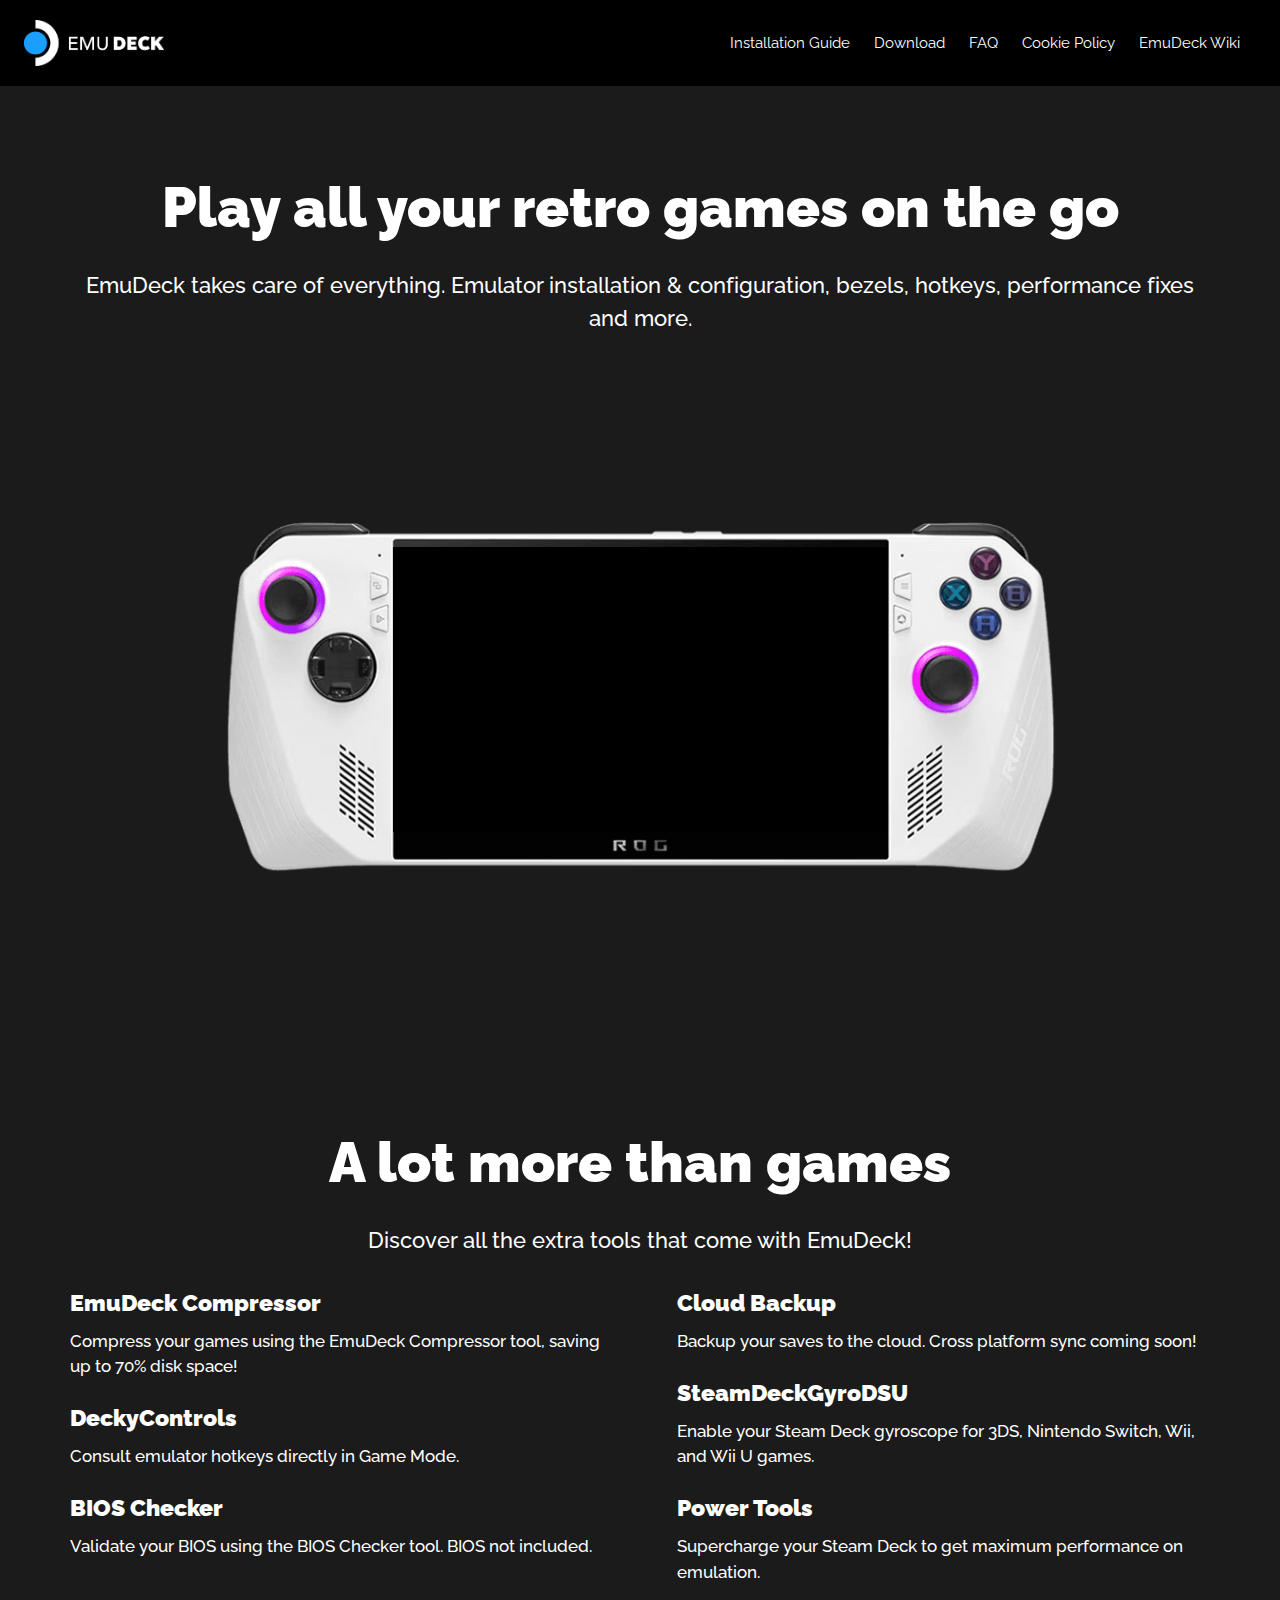
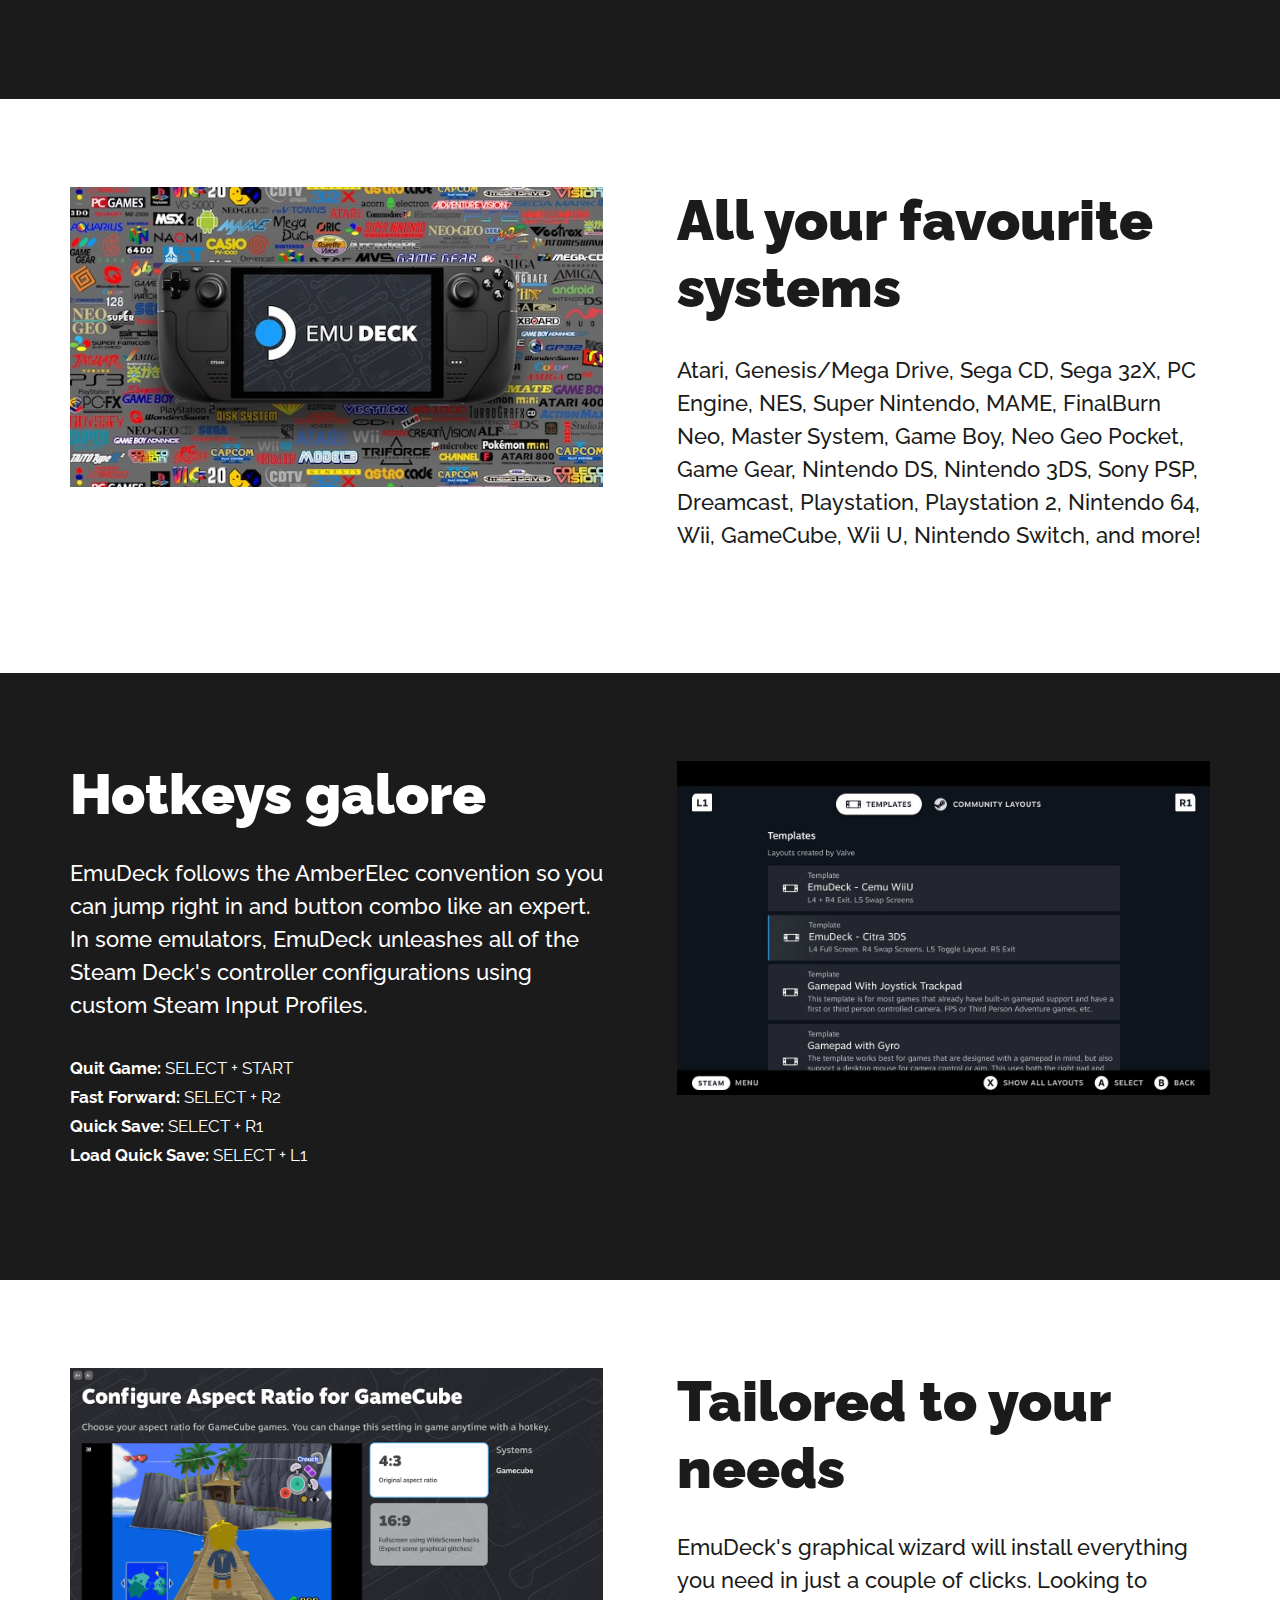
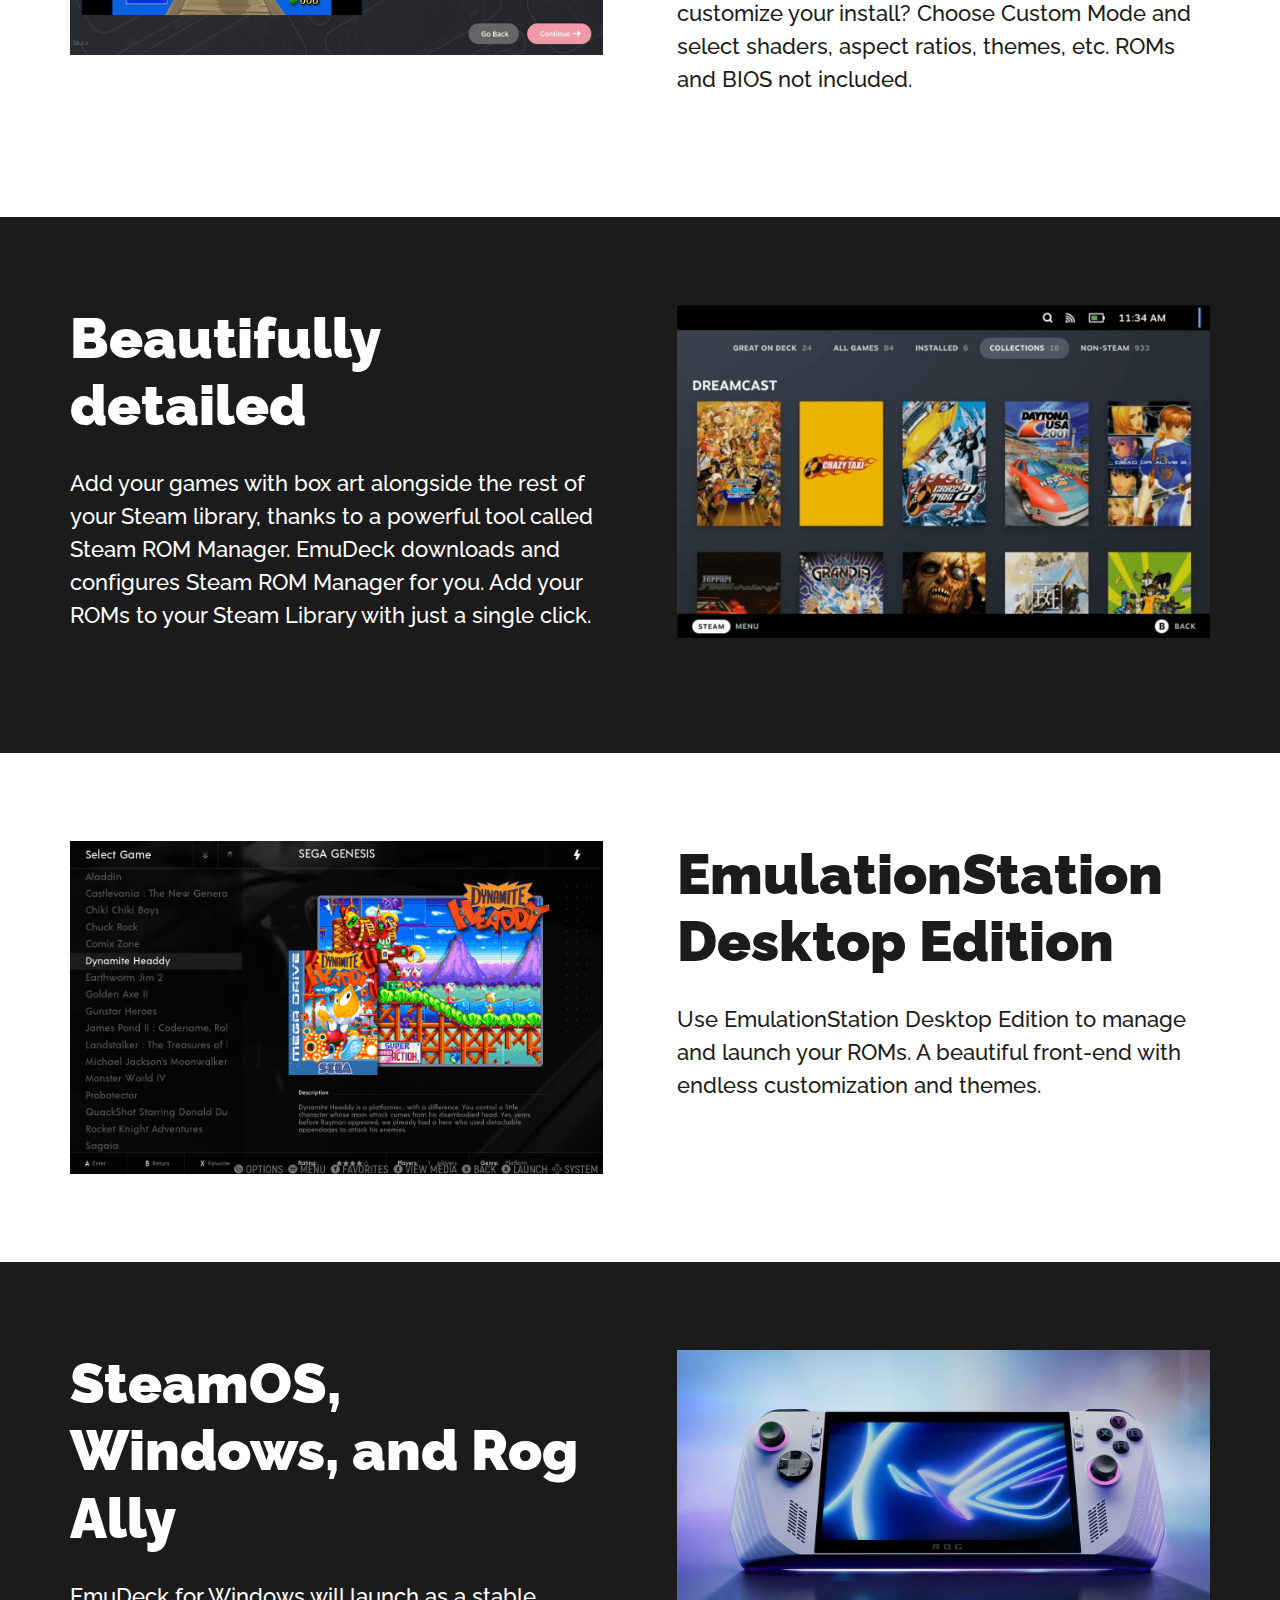
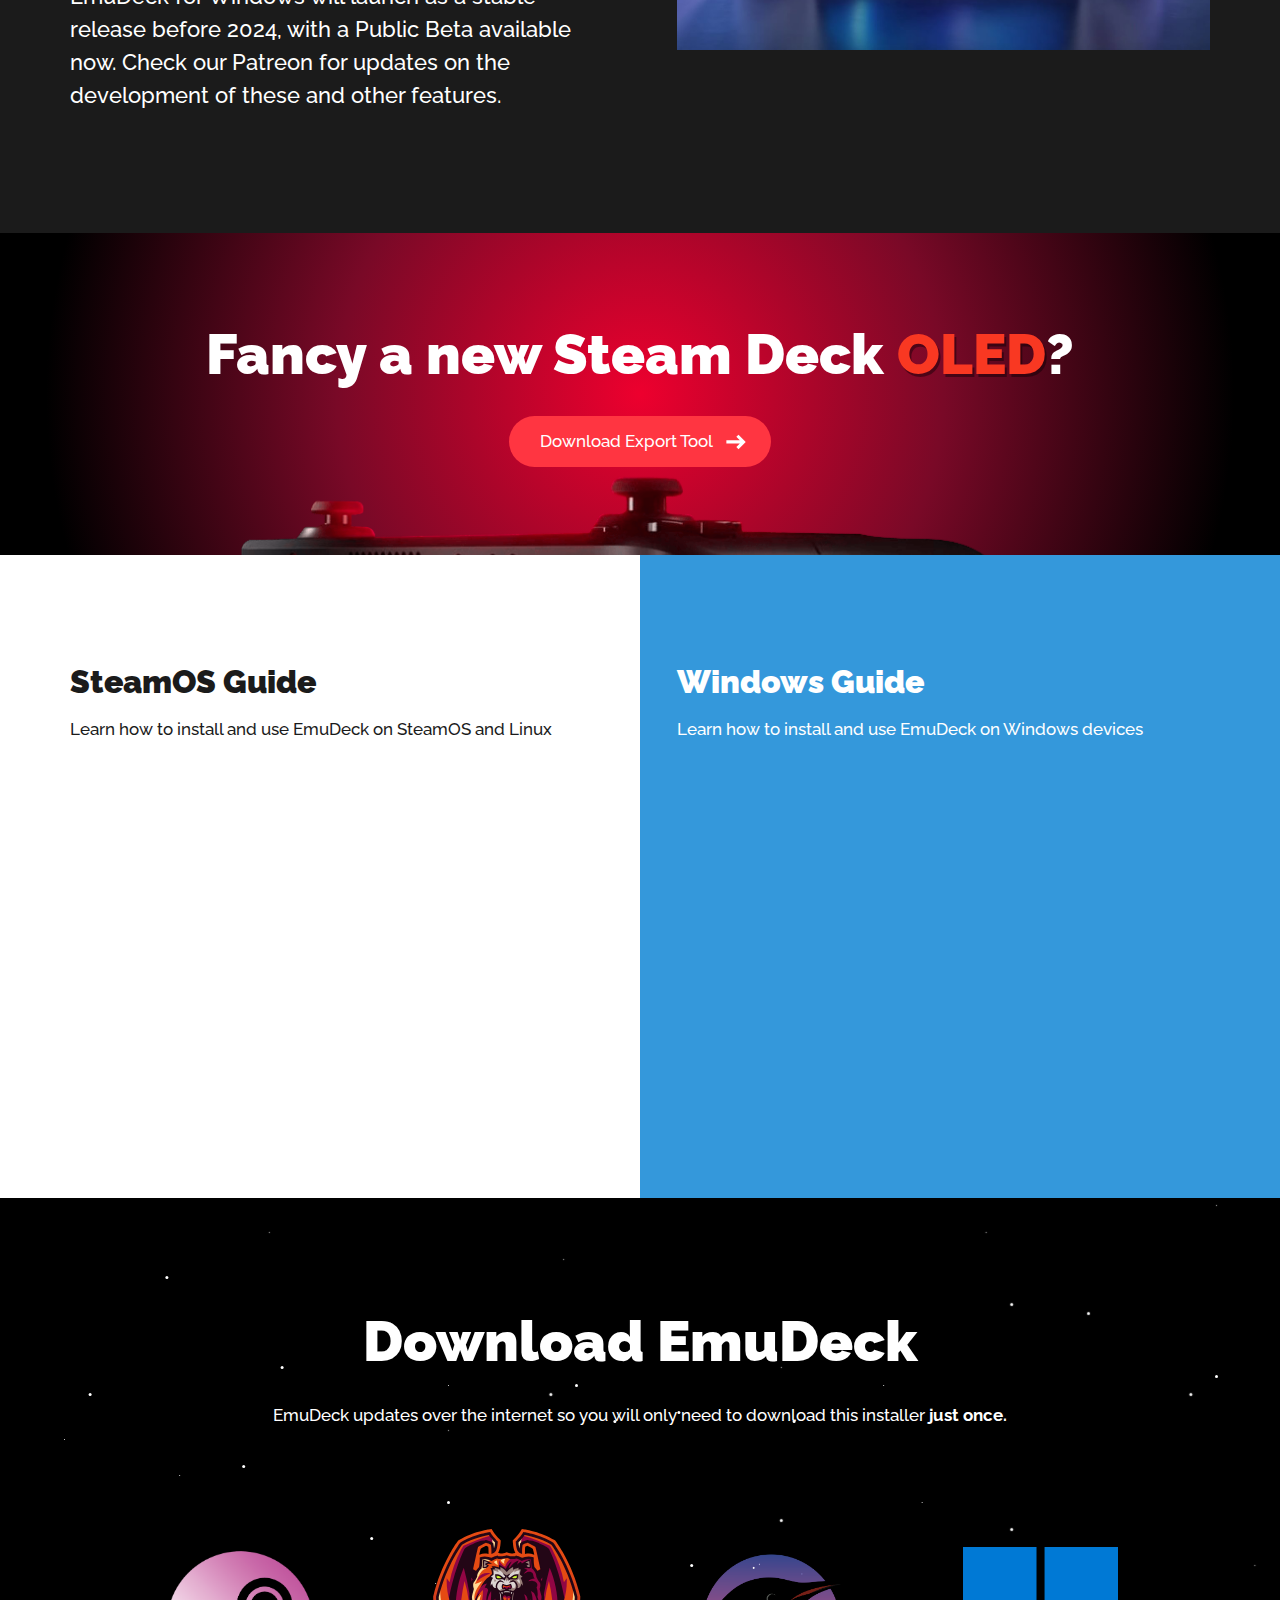
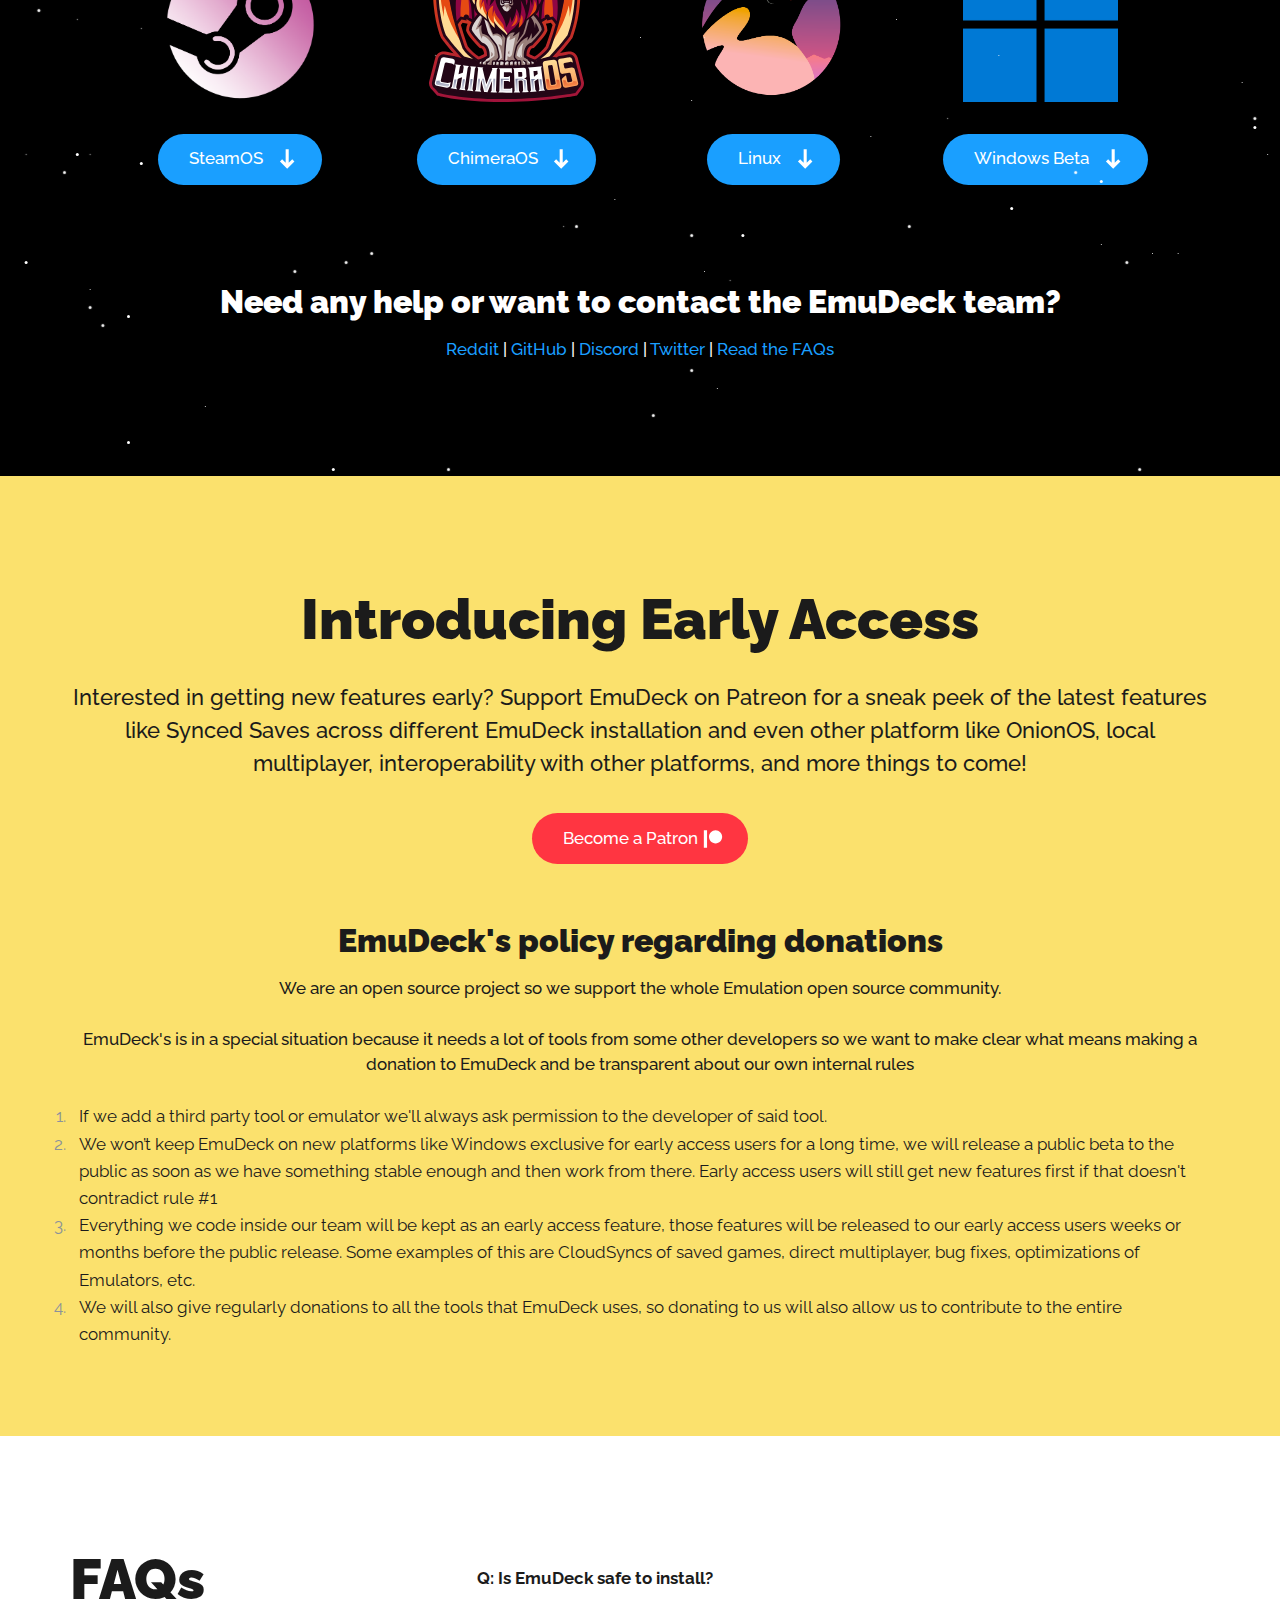
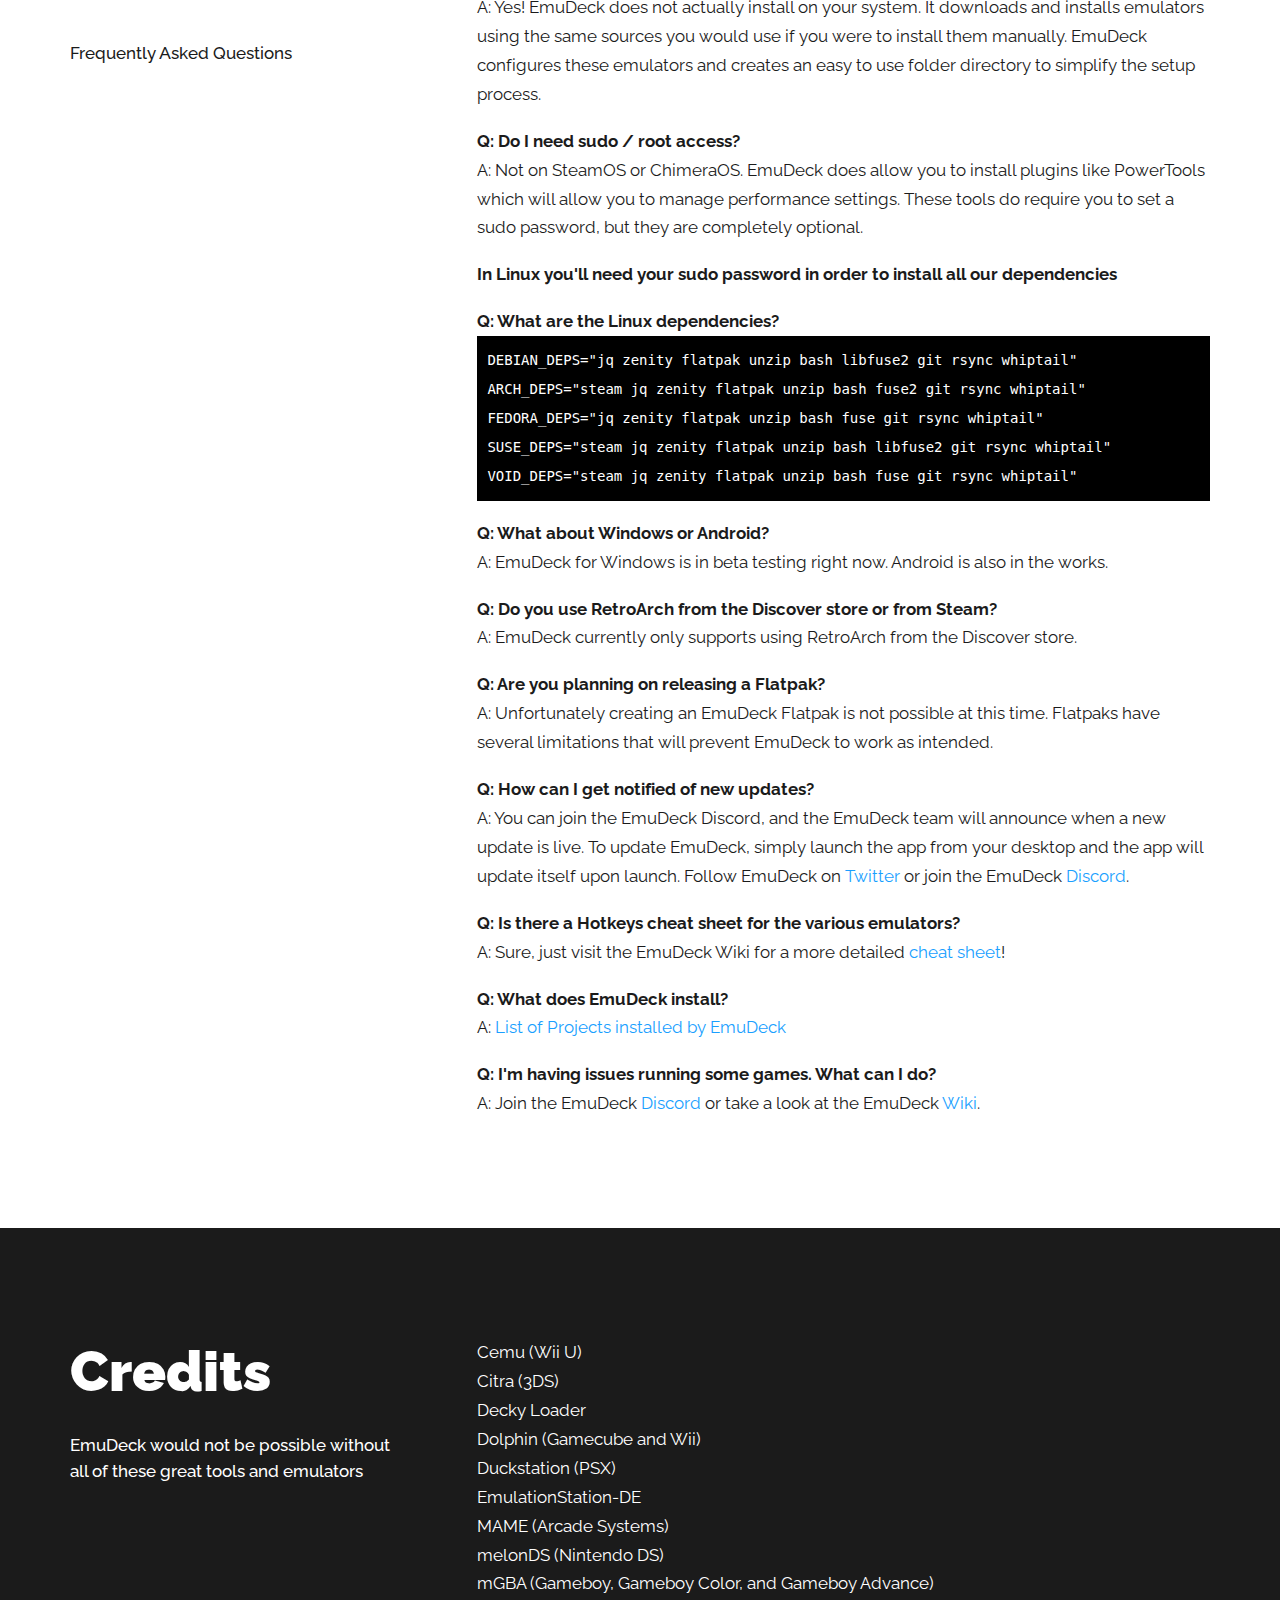
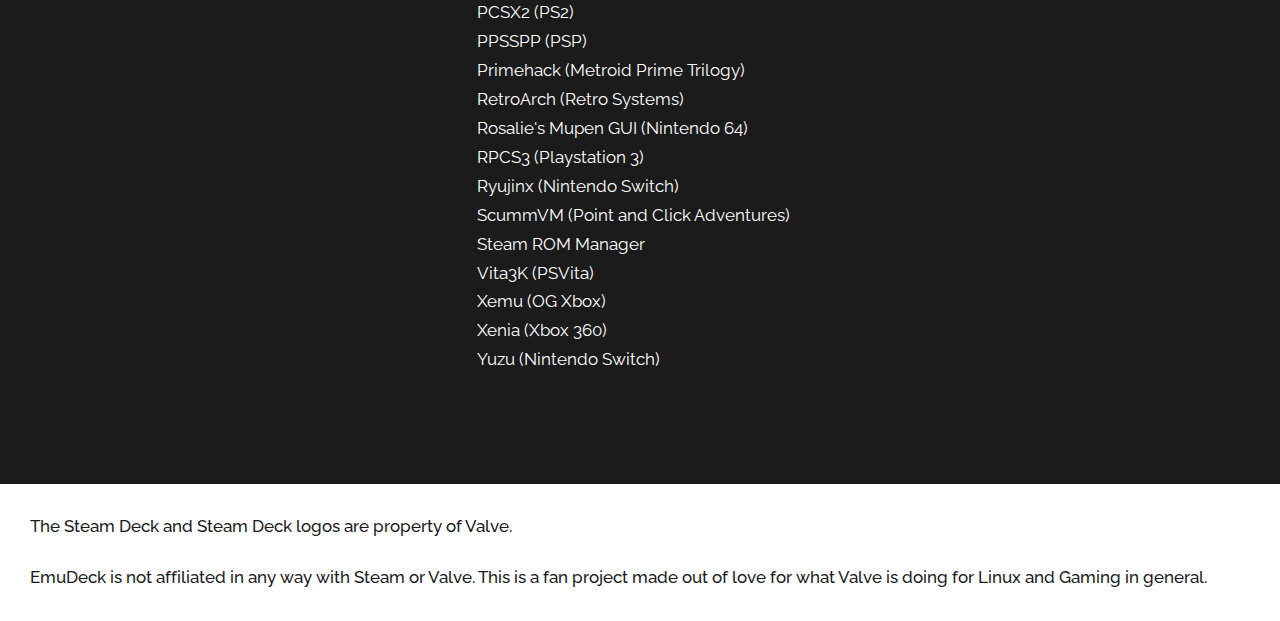
<file: index2.html>
<html>
  <head>
    <script
      id="Cookiebot"
      src="https://consent.cookiebot.com/uc.js"
      data-cbid="ddfc8a52-5576-45b1-8596-d1b37e9eb4d9"
      data-blockingmode="no"
      type="text/javascript"
    ></script>
    <!-- Global site tag (gtag.js) - Google Analytics -->
    <script async src="https://www.googletagmanager.com/gtag/js?id=G-0W02EF26KV"></script>
    <script>
      window.dataLayer = window.dataLayer || [];
      function gtag() {
        dataLayer.push(arguments);
      }
      gtag("js", new Date());

      gtag("config", "G-0W02EF26KV");
    </script>
    <meta charset="utf-8" />
    <meta name="viewport" content="width=device-width, initial-scale=1" />

    <title>EmuDeck - Emulators on Steam Deck, SteamOS , Rog Ally and Windows</title>
    <meta name="description" content="Configure your SteamOS, Steam Deck and Rog Ally Emulators" />
    <meta name="author" content="dragoonDorise" />

    <meta property="og:title" content="Configure your SteamOS, Steam Deck and Rog Ally Emulators" />
    <meta property="og:type" content="website" />
    <meta property="og:url" content="https://www.emudeck.com" />
    <meta property="og:description" content="Configure your SteamOS, Steam Deck and Rog Ally Emulators" />
    <meta property="og:image" content="img/hero.png" />

    <link rel="icon" href="img/favicon-32x32.png" />
    <link rel="apple-touch-icon" href="img/favicon-32x32.png" />
    <style>
      @font-face {
        font-family: "Motiva Sans";
        src: url(fonts/Raleway-Regular.ttf?v=4.015) format("truetype");
        font-weight: 400;
        font-style: normal;
      }
      @font-face {
        font-family: "Motiva Sans";
        src: url(fonts/Raleway-Light.ttf?v=4.015) format("truetype");
        font-weight: 300;
        font-style: normal;
      }
      @font-face {
        font-family: "Motiva Sans";
        src: url(fonts/Raleway-Thin.ttf?v=4.015) format("truetype");
        font-weight: 200;
        font-style: normal;
      }
      @font-face {
        font-family: "Motiva Sans";
        src: url(fonts/Raleway-Medium.ttf?v=4.015) format("truetype");
        font-weight: 500;
        font-style: normal;
      }
      @font-face {
        font-family: "Motiva Sans";
        src: url(fonts/Raleway-Bold.ttf?v=4.015) format("truetype");
        font-weight: 700;
        font-style: normal;
      }
      @font-face {
        font-family: "Motiva Sans";
        src: url(fonts/Raleway-RegularItalic.ttf?v=4.015) format("truetype");
        font-weight: 400;
        font-style: italic;
      }
      @font-face {
        font-family: "Motiva Sans";
        src: url(fonts/Raleway-LightItalic.ttf?v=4.015) format("truetype");
        font-weight: 300;
        font-style: italic;
      }
      @font-face {
        font-family: "Motiva Sans";
        src: url(fonts/Raleway-BoldItalic.ttf?v=4.015) format("truetype");
        font-weight: 700;
        font-style: italic;
      }
      @font-face {
        font-family: "Motiva Sans";
        src: url(fonts/Raleway-Black.ttf?v=4.015) format("truetype");
        font-weight: 900;
        font-style: normal;
      }
      blockquote,
      body,
      dd,
      dl,
      figure,
      h1,
      h2,
      h3,
      h4,
      p {
        margin: 0;
      }
      ol[role="list"],
      ul[role="list"] {
        list-style: none;
      }
      html:focus-within {
        scroll-behavior: smooth;
      }
      body {
        min-height: 100vh;
        text-rendering: optimizeSpeed;
        line-height: 1.5;
      }
      a:not([class]) {
        text-decoration-skip-ink: auto;
      }
      button,
      input,
      select,
      textarea {
        font: inherit;
      }
      @media (prefers-reduced-motion: reduce) {
        html:focus-within {
          scroll-behavior: auto;
        }
        *,
        ::after,
        ::before {
          animation-duration: 0s !important;
          animation-iteration-count: 1 !important;
          transition-duration: 0s !important;
          scroll-behavior: auto !important;
        }
      }
      ul,
      ul li,
      ul ul li {
        margin: 0;
        padding: 0;
        text-indent: 0;
      }
      *,
      ::after,
      ::before {
        box-sizing: border-box;
      }
      :root {
        --header-height: 0;
        --header-shadow-opacity: 0;
        --bg-dark: #1b1b1b;
        --bg-light: #ffffff;
        --bg-dark-accent: #5b5463;
        --bg-mid-accent: #d1c6cf;
        --bg-light-accent: #f3f0f3;
        --accent: #ee3f9e;
      }
      * {
        padding: 0;
        margin: 0;
      }
      html {
        overflow-x: hidden;
        height: 100%;
      }
      body,
      button,
      input,
      textarea {
        font-family: "Motiva Sans", Sans-serif, -apple-system, system, sans-serif;
      }
      #content,
      body {
        background-color: var(--bg-dark);
      }
      body {
        padding: 0;
        border: none;
        position: relative;
      }
      button,
      header a button,
      header a span {
        border: 1px solid transparent;
      }
      .footnote p {
        color: #fff !important;
        opacity: 0.6;
      }
      .betanotice {
        color: red;
        position: absolute;
        top: 0;
        right: 0;
        font-size: 0.8em;
      }
      .ui-shadow {
        box-shadow: 0 72px 90px -28px rgba(0, 0, 0, 0.3);
      }
      @media screen and (max-width: 700px) {
        .ui-shadow {
          box-shadow: 0 36px 56px -14px rgba(0, 0, 0, 0.3);
        }
      }
      @media screen and (max-width: 700px) {
        .section button {
          margin-bottom: 0.5em;
          padding-top: 1em;
          padding-bottom: 1em;
          border-radius: 2em;
          padding-right: 1.6em;
        }
        .section button:not(.mobile-slim) {
          width: 100%;
        }
      }
      .button {
        user-select: none;
      }
      @media screen and (min-width: 701px) {
        .hide-desktop {
          display: none !important;
        }
      }
      @media screen and (max-width: 700px) {
        .hide-mobile {
          display: none !important;
        }
      }
      #mobile-indicator {
        display: block;
      }
      @media screen and (min-width: 701px) {
        #mobile-indicator {
          display: none;
        }
      }
      span.break {
        display: none;
      }
      @media screen and (max-width: 1280px) {
        span.break {
          display: block;
        }
      }
      .section {
        /* max-width: 1920px; */
        background-color: #fff;
        margin: 0 auto;
        position: relative;
        padding: 4em;
      }
      .section.halfpad {
        padding-top: calc(6.875vw / 2);
        padding-bottom: calc(6.875vw / 2);
      }
      .section.halfpad-top {
        padding-top: calc(6.875vw / 2);
      }
      .section.halfpad-bottom {
        padding-bottom: calc(6.875vw / 2);
      }
      .content {
        max-width: 1280px;
        margin: auto;
      }
      #pc2 {
        padding-bottom: 0;
      }
      @media screen and (min-width: 700px) {
        #content > .section:first-child {
          margin-top: calc(-1 * var(--header-height));
        }
        #content > .section:first-child .content {
          margin-top: var(--header-height);
        }
      }
      @media screen and (max-width: 700px) {
        .section {
          padding: 7.6388888888889vw 3.6458333333333vw;
        }
      }
      @media screen and (min-width: 1280px) {
        .section {
          padding: 88px 70px;
        }
      }
      .section.bgimage,
      .section.inverted {
        background-color: var(--bg-dark);
        color: var(--bg-light);
      }
      .section.gradient.inverted li,
      .section.gradient.inverted p {
        color: #fff;
      }
      .heroimage {
        --added-height-for-header: 0px;
        background-size: cover;
        background-position: center;
        background-repeat: no-repeat;
        width: 100%;
        height: calc((100vw * 9 / 16) + var(--added-height-for-header));
      }
      @media screen and (min-width: 700px) {
        .heroimage:first-child {
          --added-height-for-header: var(--header-height);
        }
      }
      .heroimage.ratio_2_1 {
        height: 50vw;
      }
      .heroimage.ratio_16_10 {
        height: 62.5vw;
      }
      .heroimage.ratio_3_1 {
        height: 33.3333vw;
      }
      .heroimage.rcc_custom_ratio {
        height: 40vw;
      }
      .heroimage.rcc_custom_ratio video {
        margin-top: -6%;
      }
      @media screen and (min-width: 1920px) {
        .heroimage {
          height: calc((1920px * 9 / 16) + var(--added-height-for-header));
        }
        .heroimage.ratio_2_1 {
          height: calc((1920px / 2) + var(--added-height-for-header));
        }
        .heroimage.ratio_16_10 {
          height: calc((1920px * 10 / 16) + var(--added-height-for-header));
        }
        .heroimage.ratio_3_1 {
          height: calc((1920px * 1 / 3) + var(--added-height-for-header));
        }
      }
      @media screen and (max-width: 700px) {
        .heroimage.rcc_custom_ratio {
          height: 42.25vw;
        }
        .heroimage.rcc_custom_ratio video {
          margin-top: 0;
        }
      }
      @media screen and (min-width: 1440px) {
        .heroimage.rcc_custom_ratio {
          height: calc((1440px / 2.5));
        }
      }
      .narrow-text {
        max-width: 63ch;
      }
      @media screen and (max-width: 700px) {
        .narrow-text {
          width: 100%;
        }
      }
      .section.bgimage h1,
      .section.bgimage h2,
      .section.bgimage h3,
      .section.bgimage h4,
      .section.bgimage h5,
      .section.bgimage h6,
      .section.bgimage p,
      .section.bgimage ul,
      .inverted h1,
      .inverted h2,
      .inverted h3,
      .inverted h4,
      .inverted h5,
      .inverted h6 {
        color: #fff;
      }
      .inverted p,
      .inverted ul {
        color: #fff;
      }
      .section.inverted.whitecopy p,
      .section.inverted.whitecopy ul {
        color: #fff;
        font-weight: 400;
      }
      .right {
        text-align: right;
      }
      .right > a {
        width: 100%;
      }
      .bottom {
        display: flex;
        align-items: flex-end;
      }
      .videocontainer .content.bottom {
        top: auto;
        bottom: 0;
      }
      html {
        color: #1b1b1b;
        font-size: 14px;
      }
      @media screen and (min-width: 701px) {
        html {
          font-size: calc(14px + 3 * ((100vw - 700px) / 580));
        }
      }
      @media screen and (min-width: 1280px) {
        html {
          font-size: 17px;
        }
      }
      a,
      a:visited {
        color: #1a9fff;
        text-decoration: none;
        cursor: pointer;
        transition-property: color;
        transition-duration: 0.2s;
      }
      .gradient a,
      .gradient a:visited {
        color: var(--bg-light);
      }
      a:hover {
        color: #1a9fff;
      }
      h1,
      h2,
      h3,
      h4,
      h5,
      h6 {
        margin-bottom: 0.5em;
        line-height: 1.1em;
        font-weight: 900;
        margin-left: auto;
        margin-right: auto;
      }
      h1 {
        font-size: 6em;
        letter-spacing: -0.01em;
        line-height: 0.85em;
      }
      h2 {
        font-size: 3.294em;
        line-height: 1.2em;
      }
      h2.reducedpad {
        margin-bottom: 0.2em;
      }
      .de h2,
      .fr h2,
      .th h2 {
        margin-top: unset;
      }
      h1.stats,
      h2.stats,
      h3.stats {
        font-weight: 300;
      }
      h3 {
        font-size: 1.9em;
      }
      h4 {
        font-size: 1.35em;
      }
      h5 {
        font-size: 1.35em;
      }
      h6 {
        font-size: 1.2em;
      }
      h4,
      h5,
      h6 {
        margin-bottom: 0.6em;
      }
      p {
        font-size: 1em;
        margin-bottom: 1.5em;
        font-weight: 500;
      }
      p.large {
        font-size: 1.294em;
      }
      p.small {
        font-size: 0.824em;
      }
      p.head {
        font-weight: 900;
      }
      @media screen and (max-width: 700px) {
        html {
          font-size: 16px;
        }
        h1 {
          font-size: 2em;
        }
        h2 {
          font-size: 1.5em;
        }
        h3 {
          font-size: 1.4em;
        }
        h4 {
          font-size: 1.2em;
        }
        h5 {
          font-size: 1em;
        }
        h6 {
          font-size: 1em;
        }
        p {
          font-size: 1em;
        }
        p.large {
          font-size: 1em;
        }
        p.small {
          font-size: 0.75em;
        }
      }
      .center,
      .center h1,
      .center h2,
      .center h3,
      .center h4,
      .center h5,
      .center h6,
      .center p {
        text-align: center;
      }
      ul {
        padding-inline-start: 1.2em;
        line-height: 1.7em;
        margin-bottom: 1.3em;
      }
      ol {
        margin-block-start: 0;
        margin-block-end: 0;
        text-align: left;
        padding-left: 2em;
        list-style-position: outside;
      }
      ol li {
        padding-left: 0.5em;
        line-height: 1.6em;
      }
      ol li::marker {
        color: #8b929a;
      }
      a button {
        color: #fff;
        background-color: #1a9fff;
      }
      a:hover button {
        background-color: #0079cf;
        box-shadow: 0 20px 40px 0 rgba(0, 0, 0, 0.22);
      }
      a:active button {
        background-color: #0056d6;
        box-shadow: 0 12px 24px 0 rgba(0, 0, 0, 0.22);
      }
      button {
        background-color: #1a9fff;
        color: #fff;
        border: 0;
        font-size: 1em;
        line-height: 1.4em;
        border-radius: 2em;
        padding: 0.8em 1.4em 0.82em 1.8em;
        transition-property: all;
        transition-duration: 0.15s;
        font-weight: 500;
      }
      .gradient button,
      button.dark {
        background-color: #1b1b1b;
      }
      a:hover button {
        cursor: pointer;
      }
      .gradient a:hover button,
      a:hover button.dark {
        background-color: #fff;
        color: #1b1b1b;
      }
      .gradient a:active button,
      a:active button.dark {
        background-color: #dcdedf;
        color: #1b1b1b;
      }
      .leftarrow,
      .rightarrow {
        vertical-align: -0.25em;
        font-size: 1.3em;
        line-height: 0.8em;
        display: inline;
        height: 1em;
        width: auto;
        margin-left: 0.4em;
      }
      .leftarrow {
        margin-left: -0.2em;
        margin-right: 0.4em;
        transform: rotate(180deg);
      }
      p.disclaimer {
        font-size: 0.7em;
        font-style: italic;
        opacity: 0.5;
      }
      .section img {
        width: 100%;
        max-width: 100%;
        margin-left: auto;
        margin-right: auto;
      }
      .imagecontainer {
        display: flex;
        align-items: center;
        flex-direction: column;
      }
      .imagecontainer.top {
        align-items: flex-start;
      }
      .imagecontainer.rightalignlogo img {
        height: 7em;
        width: 7em;
        margin-bottom: 2em;
        max-height: 7em;
        max-width: 7em;
        min-height: 7em;
        min-width: 7em;
      }
      @media screen and (max-width: 700px) {
        .imagecontainer.rightalignlogo img {
          display: none;
        }
      }
      .gridrow {
        display: flex;
        justify-content: flex-start;
        width: 100%;
        gap: 5.75vw;
      }
      @media (min-width: 1280px) {
        .gridrow {
          gap: calc(1280px * 0.0575);
        }
      }
      .gridrow.middle {
        align-items: center;
      }
      .col_1 {
        flex-basis: 3.062%;
      }
      .col_2 {
        flex-basis: 11.874%;
      }
      .col_3 {
        flex-basis: 20.686%;
      }
      .col_4 {
        flex-basis: 29.498%;
      }
      .col_5 {
        flex-basis: 38.31%;
      }
      .col_6 {
        flex-basis: 47.122%;
      }
      .col_7 {
        flex-basis: 55.934%;
      }
      .col_8 {
        flex-basis: 64.746%;
      }
      .col_9 {
        flex-basis: 73.558%;
      }
      .col_10 {
        flex-basis: 82.37%;
      }
      .col_11 {
        flex-basis: 91.182%;
      }
      .col_12 {
        flex-basis: 100%;
      }
      .col_offset_9 {
        margin-left: 79.308%;
      }
      .col_offset_8 {
        margin-left: 64.746%;
      }
      .col_offset_7 {
        margin-left: 61.69%;
      }
      .col_offset_6 {
        margin-left: 47.122%;
      }
      .col_offset_5 {
        margin-left: 44.06%;
      }
      .col_offset_4 {
        margin-left: 35.248%;
      }
      .col_offset_3 {
        margin-left: 26.436%;
      }
      .col_offset_2 {
        margin-left: 17.624%;
      }
      .col_offset_1 {
        margin-left: 8.812%;
      }
      @media screen and (max-width: 700px) {
        .gridrow {
          display: block;
        }
      }
      header {
        width: 100%;
        margin-left: auto;
        margin-right: auto;
        z-index: 9999;
        position: fixed;
      }
      header::after {
        opacity: var(--header-shadow-opacity);
        content: "";
        position: absolute;
        left: 0;
        right: 0;
        top: 0;
        bottom: 0;
        pointer-events: none;
        box-shadow: 0 0 20px -4px #00000042;
      }
      header .header_outer_wrapper {
        max-width: 1920px;
        margin-left: auto;
        margin-right: auto;
        background-color: var(--bg-dark);
        backdrop-filter: blur(12px);
        -webkit-backdrop-filter: blur(12px);
      }
      @-moz-document url-prefix() {
        header .header_outer_wrapper {
          background-color: var(--bg-dark);
        }
      }
      header .header_wrapper {
        display: flex;
        max-width: 1280px;
        margin-left: auto;
        margin-right: auto;
      }
      header .language-button,
      header .language-button a,
      header .language-button a svg {
        display: block;
      }
      header .language-button {
        display: none;
      }
      header .language-button a svg {
        height: 2.2293em;
      }
      header .language-button.hide-desktop a svg {
        height: 3.4em;
      }
      header .language-button.hide-desktop a svg .arrow,
      header .language-button.hide-desktop a svg .globe {
        fill: var(--bg-light);
      }
      header .language-button a:hover svg path {
        transition-property: fill;
        transition-duration: 0.2s;
      }
      header .language-button a:hover svg .bg {
        fill: var(--bg-light);
      }
      header .language-button a:hover svg .arrow,
      header .language-button a:hover svg .globe {
        fill: var(--bg-dark);
      }
      #content {
        display: relative;
        z-index: 900;
        max-width: 1920px;
        background-color: #fff;
        margin: auto;
        padding-top: var(--header-height);
      }
      header a {
        margin: 0 4px;
        z-index: 9;
        position: relative;
        font-size: 0.9em;
        line-height: inherit;
        border-radius: 1.4em;
      }
      header .homecontainer,
      header .menu {
        display: flex;
        align-items: center;
      }
      header .homecontainer {
        flex-grow: 1;
        display: flex;
        align-items: center;
        padding-bottom: 0.7em;
        padding-top: 0.7em;
      }
      header .burg {
        display: none;
      }
      header .home img,
      header .home svg {
        height: 3.2em;
        vertical-align: middle;
        margin-left: -1em;
      }
      header path#header-logo-arc,
      header path.header-logo-letter {
        fill: var(--bg-light);
      }
      header a button,
      header a span {
        transition-property: background-color, border, color, box-shadow;
        transition-duration: 0.2s;
      }
      @media screen and (min-width: 701px) {
        .header_wrapper {
          padding-left: 5.46875vw;
          padding-right: 5.46875vw;
        }
        header .home img {
          margin-left: -0.5em;
        }
        header a button,
        header a span {
          font-weight: 500;
          margin: unset;
          font-size: 1em;
          line-height: 0.7em;
          border-radius: 1.1em;
          padding: 0.7em 0.9em;
          display: inline-block;
        }
        header a button {
          padding: 0.4em 0.9em;
        }
        header a span {
          color: var(--bg-light);
          background-color: transparent;
        }
        header a:hover span {
          color: var(--bg-dark);
          background-color: var(--bg-light);
          border: 1px solid transparent;
        }
        header a:active span {
          color: #1b1b1b;
          background-color: #dcdedf;
          box-shadow: 0 2px 4px 0 rgba(0, 0, 0, 0.12) inset;
        }
        header a.selected span {
          background-color: var(--bg-dark-accent);
        }
      }
      @media screen and (min-width: 1280px) {
        header.main_header .header_wrapper {
          max-width: calc(1280px + (2 * 70px));
          padding-left: 70px;
          padding-right: 70px;
        }
      }
      @media screen and (max-width: 980px) {
        header.main_header {
          font-size: 0.8em;
        }
      }
      @media screen and (max-width: 1100px) {
        header a button,
        header a span {
          padding-left: 0.9em;
          padding-right: 0.9em;
        }
      }
      #scrim {
        display: none;
        position: fixed;
        content: "";
        width: 100%;
        height: 100%;
        background-color: rgba(0, 0, 0, 0.4);
        opacity: 1;
        z-index: 1000;
      }
      @media screen and (max-width: 700px) {
        header.main_header {
          width: 100%;
          padding-top: 0;
          padding-bottom: 0;
          font-size: 1em;
        }
        header .header_wrapper {
          padding-left: 3.6458333333333vw;
          padding-right: 3.6458333333333vw;
          display: block;
        }
        header .homecontainer {
          display: flex;
          font-size: 0.8em;
          margin-left: -0.8em;
          margin-left: 0;
          align-items: center;
        }
        header .homecontainer .home {
          flex-grow: 1;
        }
        header .home img {
          height: 3.3em;
          margin-top: 0.1em;
        }
        header .burg {
          display: block;
          font-size: 0.59em;
          background-color: rgb(7, 8, 8, 0.1);
          border-radius: 8em;
          padding: 1em 3em 1em 0;
        }
        header .burg .icon {
          width: 2.5em;
        }
        header .burg .icon div,
        header .burg .icon:after,
        header .burg .icon:before {
          background-color: #fff;
          content: "";
          display: block;
          height: 0.4em;
          margin: 0.5em 0;
          transition: all 0.2s ease-in-out;
        }
        header.open {
          --header-shadow-opacity: 1;
        }
        header.open a.burg .icon:before {
          transform: translateY(0.9em) rotate(135deg);
        }
        header.open a.burg .icon:after {
          transform: translateY(-0.9em) rotate(-135deg);
        }
        header.open a.burg .icon div {
          transform: scale(0);
        }
        header.open .menu {
          padding-bottom: 0.9em;
        }
        header #menu {
          max-height: 0;
          overflow: hidden;
          transition-property: max-height, padding-top, padding-bottom;
          transition-duration: 0.3s;
          padding-top: 0;
        }
        header.open #menu {
          max-height: 1000px;
          padding-top: 0.5em;
        }
        header .menu,
        header .menu a {
          display: block;
        }
        header a button,
        header a span {
          font-weight: 500;
        }
        header a button {
          width: 100%;
        }
        header .menu a {
          line-height: 4em;
          border-top: 1px solid #dcdedf;
          border-radius: 0;
        }
        header .menu a:not(.reserve):hover span {
          color: #1a9fff;
        }
        header .menu a:first-child,
        header a.reserve {
          border: 0;
        }
        header a span {
          line-height: 2em;
          color: #fff;
          padding-left: 0.5em;
        }
        header a.reserve:hover button {
          box-shadow: none;
        }
      }
      @media screen and (max-width: 1100px) and (min-width: 700px) {
        header a {
          font-size: 0.8em;
        }
      }
      .feature-video {
        display: flex;
        align-items: center;
      }
      .feature-video .thumbnail img {
        width: 8em;
        margin-right: 1.5em;
      }
      .feature-video p {
        font-weight: 900;
        max-width: 350px;
        padding-bottom: 0.4em;
        font-size: 1.05em;
        line-height: 1.35em;
      }
      .section.image-backdrop {
        background-position: center;
        background-repeat: no-repeat;
        padding-bottom: 1em;
        background-size: auto 101%;
      }
      .section.image-backdrop .spacer {
        height: 30em;
      }
      .section.image-backdrop h2 {
        margin-bottom: 1em;
      }
      @media screen and (min-width: 700px) {
        .section.image-backdrop button {
          margin-top: 0.5em;
        }
      }
      @media screen and (max-width: 1280px) {
        .section.image-backdrop .copy {
          margin-top: 0;
        }
      }
      @media screen and (max-width: 700px) {
        .section.image-backdrop .spacer {
          height: 37vw;
        }
        .section.image-backdrop {
          background-position: center -3em;
        }
      }
      .selector {
        text-align: center;
        position: relative;
        z-index: 999;
      }
      .selector ul {
        display: inline-flex;
        align-items: center;
        justify-content: center;
        padding-inline-start: 0;
        list-style-type: none;
        margin-block: 0;
        margin-inline: 0;
        background-color: transparent;
        border-radius: 1.3em;
      }
      .selector ul li {
        display: inline-block;
        background-color: transparent;
        font-size: 1em;
        font-weight: 600;
        line-height: 1em;
        border-radius: 2em;
        padding: 0.7em 1.1em 0.72em 1.1em;
        margin: 0.3em 0.35em;
        transition-property: background-color, box-shadow, color;
        transition-duration: 0.2s, 0.2s, 0.2s;
      }
      .selector ul li:not(.selected) {
        background-color: transparent !important;
      }
      .selector ul li:hover:not(.selected) {
        box-shadow: 0 2px 4px 0 rgba(0, 0, 0, 0.16);
        color: var(--bg-light);
        cursor: pointer;
        background-color: var(--bg-dark-accent) !important;
      }
      .selector ul li:active:not(.selected) {
        box-shadow: 0 2px 4px 0 rgba(0, 0, 0, 0.12) inset;
        background-color: #dcdedf;
        color: #1b1b1b;
        cursor: pointer;
        background-color: transparent !important;
      }
      .selector ul li.selected {
        background-color: #1a9fff;
        color: #fff;
        box-shadow: 0 20px 40px 0 rgba(0, 0, 0, 0.22);
      }
      .inverted .selector ul li:hover:not(.selected) {
        background-color: #eeefef;
        box-shadow: none;
      }
      .inverted .selector ul li:active:not(.selected) {
        color: #fff;
        background-color: #8b929a;
        box-shadow: none;
      }
      .hideforwizard > * {
        opacity: 0;
        transition-property: opacity;
        transition-duration: 0.5s;
        margin-left: auto;
        margin-right: auto;
        height: 0;
        margin: 0;
        vertical-align: top;
        overflow: hidden;
      }
      .hideforwizard > .selected {
        opacity: 1;
        height: auto;
      }
      #topfeature.videocontainer h1 {
        padding-top: 1em;
      }
      @media screen and (min-width: 700px) {
        #topfeature .videocontainer {
          margin-left: -2em;
          margin-right: -2em;
        }
        #topfeature .videocontainer video {
          margin-top: 1em;
        }
      }
      @media screen and (max-width: 700px) {
        #topfeature.videocontainer > .outercontent > .content {
          margin-top: 0;
        }
      }
      .videocontainer,
      video {
        background-color: var(--bg-light);
      }
      .inverted .videocontainer,
      .inverted video,
      .videocontainer.inverted,
      video.inverted {
        background-color: var(--bg-dark);
      }
      video {
        width: 100%;
      }
      .heroimage,
      .videocontainer {
        display: flex;
        align-items: flex-start;
      }
      .heroimage.withtext h1 {
        height: 18vw;
        max-height: 375px;
        display: flex;
        justify-content: center;
        align-items: center;
        margin-bottom: 0;
        margin-top: -0.3em;
        margin-left: auto;
        margin-right: auto;
      }
      @media screen and (min-width: 700px) {
        .heroimage.withtext.top:not(:first-child) .content {
          margin-top: 0;
        }
      }
      .heroimage.withtext.top h1 {
        height: auto;
      }
      @media screen and (max-width: 590px) {
        .heroimage.withtext h1 {
          max-height: 50vw;
          height: 50vw;
          width: 90%;
        }
        .heroimage.withtext.top h1 {
          padding-top: 0.5em;
        }
      }
      .content.gamedetails {
        display: flex;
        align-content: flex-end;
        align-items: flex-end;
        justify-content: space-between;
      }
      .gamedetails .gamelogo {
        max-width: 10em;
        vertical-align: top;
        padding-top: 0;
        padding-right: 1em;
        padding-bottom: 2em;
      }
      .gamedetails .footnote {
        flex-grow: 1;
        text-align: right;
        margin-bottom: 1em;
        font-style: italic;
        font-size: 0.75em;
        max-width: 33%;
      }
      @media screen and (max-width: 700px) {
        .gamedetails .footnote {
          font-size: 0.8em;
          margin-bottom: 0;
        }
        .gamedetails .footnote p {
          margin-bottom: 1em;
        }
        .gamedetails .gamelogo {
          padding-bottom: 0;
        }
      }
      .home #handson {
        display: none;
      }
      #handson h2 {
        margin-bottom: 0.2em;
      }
      #handson p {
        color: #1b1b1b;
        font-weight: 600;
        margin-bottom: 0.7em;
      }
      #handson button {
        margin-top: 0.6em;
        padding-left: 4em;
        padding-right: 4em;
      }
      .featurelist > div {
        margin-top: 1.5em;
      }
      @media screen and (max-width: 700px) {
        .gamedetails .gamelogo {
          padding-bottom: 0;
        }
      }
      .gametext p {
        opacity: 0.8;
        color: #fff !important;
      }
      .videocontainer {
        position: relative;
        overflow: hidden;
      }
      .section.videocontainer {
        padding: 0;
      }
      .videocontainer video {
        position: relative;
        top: 0;
        left: 0;
        z-index: 1;
        width: 100%;
        display: block;
      }
      .content video {
        clip-path: inset(1px 1px);
      }
      .section > .outercontent {
        position: absolute;
        width: 100%;
        height: 100%;
        display: flex;
        z-index: 60;
        background-color: transparent;
      }
      .outercontent > .section {
        width: 100%;
        background-color: transparent;
        padding-bottom: 0;
      }
      @media screen and (max-width: 700px) {
        .section.videocontainer,
        .section.videocontainer video {
          height: 80vw;
        }
        .section.videocontainer video {
          width: auto;
          left: 50%;
          right: auto;
          transform: translateX(-50%);
        }
      }
      .gradientoverlay::after {
        display: block;
        position: absolute;
        z-index: 50;
        top: 0;
        left: 0;
        width: 100%;
        max-width: 100%;
        background: linear-gradient(180deg, #000 0, rgba(0, 0, 0, 0) 100%);
        opacity: 0.5;
        content: "";
        height: 50%;
      }
      .gradientoverlay.bottomup::after {
        top: auto;
        bottom: 0;
        background: linear-gradient(0deg, #000 0, rgba(0, 0, 0, 0) 100%);
      }
      .gradientoverlay .content {
        z-index: 400;
        position: relative;
      }
      .flickity-viewport {
        min-height: 22em;
      }
      @media screen and (min-width: 701px) {
        .flickity-viewport {
          min-height: 32em;
        }
      }
      .main-carousel {
        position: relative;
        z-index: 10;
      }
      .carousel-cell {
        width: 100%;
      }
      .mobile-indicators {
        margin-top: 1em;
        display: none;
        width: 100%;
        justify-content: space-between;
        gap: 0.4em;
        cursor: pointer;
        padding: 0 3.6458333333333vw;
      }
      .mobile-indicators .indicator {
        height: 1em;
        flex-basis: 1;
        flex-grow: 1;
        transition-property: background-color;
        transition-duration: 0.2s;
        display: flex;
      }
      .mobile-indicators .indicator::before {
        content: "";
        width: 100%;
        height: 0.2em;
        margin: auto;
        background-color: #dcdedf;
      }
      .inverted .mobile-indicators .indicator::before {
        background-color: #67707b;
      }
      .mobile-indicators .indicator.selected::before {
        background-color: #1a9fff;
      }
      @media screen and (max-width: 700px) {
        .section.flickity {
          padding-left: 0;
          padding-right: 0;
        }
        .section.flickity h2 {
          padding: 0 5.46875vw;
        }
        .carousel .carousel-cell,
        .main-carousel .carousel-cell {
          width: 80%;
          padding-left: 5.46875vw;
        }
        .selector {
          display: none;
        }
        .mobile-indicators {
          display: flex;
          padding-right: calc(3.6458333333333vw);
        }
      }
      .main_footer .content {
        display: flex;
        align-items: center;
      }
      .main_footer .footer-logo img,
      .main_footer .footer-logo svg {
        width: auto;
      }
      .main_footer .footer-logo.steamdeck {
        margin-right: 3em;
      }
      .main_footer .footer-logo.steamdeck img,
      .main_footer .footer-logo.steamdeck svg {
        height: 6em;
      }
      .main_footer .link-block-container {
        flex-grow: 1;
        margin-right: 0;
      }
      .main_footer .link-block {
        max-width: 18em;
        margin-right: 0;
        margin-left: auto;
      }
      .main_footer .vertical-line {
        width: 1px;
        height: 1.5em;
        background-color: #fff;
        margin-left: 1em;
        margin-right: 1em;
      }
      .main_footer .footer-logo.valve {
        width: 100%;
      }
      .main_footer .footer-logo.valve img,
      .main_footer .footer-logo.valve svg {
        height: 2em;
        margin-left: 0;
        margin-bottom: 1em;
      }
      .main_footer .Rtable {
        margin: 0;
        width: 18em;
      }
      .main_footer .Rtable .Rtable-cell {
        border-color: transparent;
        border-width: 0;
        padding-top: 0;
        line-height: 1.4em;
        font-size: 0.8em;
        margin-bottom: 0.05em;
      }
      .main_footer .Rtable em {
        font-style: normal;
        font-weight: 600;
      }
      .main_footer .Rtable,
      .main_footer .Rtable a {
        color: #fff;
        transition-property: opacity;
        transition-duration: 0.2s;
      }
      .main_footer .Rtable a:hover {
        opacity: 0.7;
      }
      .main_footer .legal p {
        margin-top: 0.5em;
        font-size: 0.7em;
        font-style: italic;
        opacity: 0.5;
      }
      .main_footer .disclaimer p {
        margin-top: 6em;
        font-size: 0.7em;
        font-style: italic;
        opacity: 0.5;
      }
      @media screen and (max-width: 700px) {
        .main_footer .content {
          display: block;
        }
        .main_footer .content > a,
        .main_footer .content > div {
          display: block;
          text-align: center;
          margin-bottom: 4em;
        }
        .main_footer .footer-logo.steamdeck {
          margin-right: 0;
        }
        .main_footer .footer-logo.valve img {
          margin-bottom: 2em;
        }
        .main_footer .link_block {
          max-width: unset;
        }
        .main_footer .link-block .Rtable {
          padding-left: 2em;
          text-align: left;
        }
        .main_footer .Rtable .Rtable-cell {
          line-height: 1em;
          padding-left: 1em;
        }
        .main_footer .link-block {
          margin-right: auto;
          margin-left: auto;
        }
        .main_footer .link-block .Rtable {
          padding-left: 2em;
        }
        .main_footer .legal p {
          padding-left: 1em;
          padding-right: 1em;
        }
        .main_footer .disclaimer p {
          padding-left: 1em;
          padding-right: 1em;
        }
      }
      @media screen and (max-width: 300px) {
        .main_footer .link-block .Rtable {
          padding-left: 0;
        }
      }
      .tm {
        font-weight: 100;
        vertical-align: super;
        font-size: 0.5em;
      }
      #language-button {
        display: none;
      }
      #language-dropdown {
        display: none;
        font-size: 1em;
        font-weight: 500;
        line-height: 1.6em;
        padding: 0.8em 0.9em 0.8em;
        background-color: #fff;
        border-radius: 0.5em;
        box-shadow: 0 0 10px rgba(0, 0, 0, 0.3);
        width: 18em;
        position: fixed;
        z-index: 99999999999;
        top: 10vh;
        left: 50%;
        transform: translateX(-50%);
      }
      #language-dropdown .menu {
        max-height: 55vh;
        overflow: auto;
      }
      #language-dropdown .head {
        font-size: 1.2em;
        font-weight: 900;
        margin-bottom: 0.5em;
      }
      #language-dropdown .language-text-line {
        padding: 0.2em 0.6em;
        display: block;
      }
      #language-dropdown .head {
        padding-left: 0.5em;
      }
      #language-dropdown a.language-option {
        background-repeat: no-repeat;
        background-size: auto;
        background-position: right 0.6em center;
        color: #1b1b1b;
      }
      #language-dropdown a:hover.language-text-line {
        background-color: #eeefef;
      }
      #language-dropdown .language-option.current-lang {
        background-image: url(https://cdn.cloudflare.steamstatic.com/steamdeck/images/check-mark.svg);
      }
      #language-dropdown #language-close {
        margin-top: 0.2em;
      }
      #language-dropdown img.flag {
        display: none;
        height: 1.2em;
        background-color: #000;
        width: 2em;
        vertical-align: -0.3em;
      }
      #language-dropdown .menu::-webkit-scrollbar {
        width: 0.5em;
      }
      #language-dropdown .menu::-webkit-scrollbar-track {
        background-color: #eeefef;
      }
      #language-dropdown .menu::-webkit-scrollbar-thumb {
        background-color: #8b929a;
      }
      .horizontal-rule {
        background-color: #fff;
        opacity: 0.1;
        height: 2px;
        max-height: 2px;
        min-height: 2px;
      }
      .compensate-for-scrollbar {
        padding-right: unset !important;
      }
      .notransition {
        -webkit-transition: none !important;
        -moz-transition: none !important;
        -o-transition: none !important;
        transition: none !important;
      }
      .section#topfeature {
        padding-bottom: 2em;
        z-index: 2;
      }
      body.en #topfeature h1 {
        max-width: 18ch;
      }
      body.zh-tw #topfeature h1 {
        max-width: 13ch;
      }
      body.de #topfeature h1 {
        max-width: 17ch;
      }
      #steamdeck_actionshot_01 {
        background-image: url(https://cdn.cloudflare.steamstatic.com/steamdeck/images/steamdeck_actionshot_01.jpg);
      }
      .section#benchmarks h2 {
        margin-bottom: 1.2em;
      }
      .section.inverted#benchmarks h5 {
        margin-bottom: 0.3em;
      }
      .section.inverted#benchmarks h6 {
        font-weight: 300;
      }
      .section.inverted#skus h5 {
        margin-bottom: 0.1em;
      }
      @media screen and (max-width: 700px) {
        .gridrow.carouselcontainer {
          display: block;
        }
      }
      #pillars h1 {
        margin-bottom: 0.1em;
        color: #b8bcbf;
        transition-property: color;
        transition-duration: 0.2s;
      }
      #pillars p {
        color: #b8bcbf;
      }
      #pillars .pillar:hover:not(.selected) {
        cursor: pointer;
      }
      #pillars .pillar:hover:not(.selected) h1 {
        color: #67707b;
      }
      #pillars .pillar:hover:not(.selected) p {
        color: #67707b;
      }
      #pillars .selected h1 {
        color: #1a9fff;
      }
      #pillars .selected p {
        color: #1b1b1b;
      }
      #pillars h4 {
        line-height: 1.2em;
        font-weight: 800;
      }
      #pillars h6 {
        margin-bottom: 1.2em;
        padding-right: 8em;
      }
      #pillars .flickity-viewport {
        min-height: 28em;
      }
      #pillars video.hardware_feature_video {
        height: 25em;
      }
      @media screen and (max-width: 700px) {
        #pillars button {
          margin-top: 2em;
        }
        #pillars .button-container {
          padding-left: 3.6458333333333vw;
          padding-right: 3.6458333333333vw;
        }
      }
      @media screen and (min-width: 701px) {
        #pillars .pillar {
          margin-top: 2.5em;
        }
        #pillars .flickity-viewport {
          min-height: 25em;
        }
        #pillars video#hardware_feature_video {
          height: 25em;
        }
      }
      #yourlibrary h2 {
        margin-bottom: 1em;
      }
      #yourlibrary_steamlogo {
        width: 18em;
        margin-left: 0;
      }
      #yourlibrary .copy {
        margin-top: 2em;
      }
      @media screen and (max-width: 700px) {
        .section#yourlibrary.heroimage {
          height: auto;
          text-align: center;
        }
        #yourlibrary .right {
          text-align: center;
        }
        #yourlibrary #yourlibrary_steamlogo {
          max-width: 10em;
          margin-top: 8em;
          margin-bottom: 2em;
        }
        #yourlibrary h2 br {
          display: block;
        }
        #yourlibrary h2 {
          margin-bottom: 2em;
        }
        #pillars p {
          color: #1e2834;
        }
      }
      #easyas .row {
        display: flex;
        justify-content: space-between;
      }
      #easyas .row.head {
        align-items: flex-end;
      }
      #easyas .row.head div {
        padding-left: 1em;
        padding-right: 1em;
      }
      #easyas .row.head h3 {
        margin-bottom: 0;
        color: #8b929a;
      }
      #easyas .row div {
        flex-basis: 0;
        flex-grow: 1;
        text-align: center;
      }
      #easyas .row img {
        width: 100%;
      }
      #experience video {
        margin-bottom: 1em;
        margin-top: 0;
      }
      @media screen and (max-width: 700px) {
        #experience .featureimage {
          margin-top: 0;
          margin-bottom: 3em;
        }
        #experience h6 {
          margin-bottom: 1.5em;
        }
      }
      #skus .head {
        margin-bottom: 1em;
      }
      #skus .head h3 {
        display: inline;
        font-size: 2.4em;
      }
      #skus .stats {
        margin-left: 0.2em;
        color: #000;
      }
      #skus ul {
        padding-left: 1.2em;
        line-height: 1.4em;
      }
      #skus_intro {
        margin-bottom: 1.6em;
      }
      #skus.inverted h4 {
        color: #1b1b1b;
      }
      #skus .content.gridrow:last-child {
        margin-top: 4em;
      }
      #skus .shipdate h3 {
        margin-top: 0.2em;
        margin-bottom: 0;
      }
      #skus .legal {
        font-size: 0.7em;
        font-style: italic;
        opacity: 0.5;
        margin-bottom: 1em;
        margin-top: 2em;
      }
      @media screen and (max-width: 700px) {
        #skus_details > div {
          margin-bottom: 2.5em;
        }
        #skus button {
          width: 100%;
          margin-top: 2em;
        }
        #skus .head {
          display: flex;
          align-items: center;
        }
        #skus .head h3.stats {
          flex-grow: 1;
        }
        #skus ul {
          padding-left: 1.5em;
          margin-bottom: 0.8em;
        }
      }
      #shipstrip {
        padding-bottom: 88;
      }
      #shipstrip h4 {
        margin-bottom: 0;
        font-weight: 300;
      }
      #tech-overview .gridrow {
        margin-bottom: 2em;
      }
      @keyframes background {
        0% {
          background-color: #f99;
        }
        33% {
          background-color: #5bf;
        }
        67% {
          background-color: #99f;
        }
        100% {
          background-color: #f99;
        }
      }
      @keyframes background-text {
        0% {
          color: #f99;
        }
        33% {
          color: #5bf;
        }
        67% {
          color: #99f;
        }
        100% {
          color: #f99;
        }
      }
      .gradient-text {
        animation: background-text 15s infinite;
      }
      .gradient {
        animation: background 15s infinite;
      }
      ol img {
        display: block;
        margin-bottom: 20px;
      }
      .h-sep {
        margin-top: 60px;
      }
      ol,
      ul {
        margin-left: 0;
        padding-left: 0;
      }
      ul {
        list-style: none;
      }
      ul li {
        margin-bottom: 0;
      }
      .header {
        background: #000;
        padding: 20px;
        position: sticky;
        z-index: 9;
        top: 0;
        display: inline-block;
      }
      .header a {
        color: #fff;
        transition: 0.5s;
      }
      .header a:hover {
        animation: background-text 15s infinite;
      }
      .header h2,
      .header h3 {
        margin: 0;
        padding: 0;
      }
      #modal {
        background: var(--bg-dark);
        position: absolute;
        top: -100vh;
        left: 0;
        height: 100%;
        width: 100%;
        transition: all 0.5s;
        opacity: 0;
        pointer-events: none;
      }
      #modal .section {
        padding: 40px;
      }
      @media screen and (max-width: 767px) {
        #modal .section {
          padding: 20px;
        }
      }
      #modal-open {
        display: none;
      }
      #modal-open + label {
        display: inline;
        color: #1a9fff;
        text-decoration: none;
        cursor: pointer;
        transition-property: color;
        transition-duration: 0.2s;
      }
      .header-links {
        display: flex;
        justify-content: flex-end;
        align-items: center;
      }
      .header-links a {
        margin-right: 20px;
      }
      @media screen and (max-width: 767px) {
        .header-links {
          margin-top: 10px;
          display: block;
        }
        .header-links a {
          margin: 0;
          margin-right: 10px;
        }
      }
      .patreon_btn button {
        background-color: rgb(255, 53, 65);
      }
      .patreon_btn button:hover{
        background-color: #fff;
        color:#444
      }
      .patreon_btn button svg {
        vertical-align: middle;
        fill: #fff;
      }
      .patreon_btn:hover button svg {
        vertical-align: middle;
        fill: rgb(255, 53, 65);
      }
      .iframe-container {
        position: relative;
        overflow: hidden;
        width: 100%;
        padding-top: 56.25%; /* 16:9 Aspect Ratio (divide 9 by 16 = 0.5625) */
        margin-bottom: 20px;
      }

      /* Then style the iframe to fit in the container div with full height and width */
      .iframe-container iframe {
        position: absolute;
        top: 0;
        left: 0;
        bottom: 0;
        right: 0;
        width: 100%;
        height: 100%;
      }

      footer {
        background: #fff;
        padding: 30px 30px 30px 30px;
      }

      .footer-inner {
        max-width: 1280px;
        text-align: left;
        margin: 0 auto;
      }

      footer p:last-child {
        margin-bottom: 0;
      }
      .faqs li {
        margin-bottom: 0px;
      }
      .faqs li strong {
        display: inline-block;
        margin-top: 18px;
      }
      .imagecontainer {
        position: relative;
      }
      .imagecontainer .video {
        background: #000;
        position: absolute;
        width: 42%;
        bottom: 22%;
        outline: 0.5rem solid #000;
      }
      .imagecontainer .video .iframe-container {
        margin-bottom: 0;
      }
      .early-access.early-access {
        background-color: rgb(251, 225, 109);
      }
      #download{
        position: relative;
        background: #000
      }

      #download .bg{
          /*
            Credit: https://codepen.io/wheresdara/pen/wvXBpwa
          */
          position: absolute;
          top: 50%;
          left: 50%;
          height: 1px;
          width: 1px;
          background-color: #fff;
          border-radius: 50%;

        box-shadow: 24vw 9vh 1px 0px #fff,12vw -24vh 0px 1px #fff,-45vw -22vh 0px 0px #fff,-37vw -40vh 0px 1px #fff,29vw 19vh 0px 1px #fff,4vw -8vh 0px 1px #fff,-5vw 21vh 1px 1px #fff,-27vw 26vh 1px 1px #fff,-47vw -3vh 1px 1px #fff,-28vw -30vh 0px 1px #fff,-43vw -27vh 0px 1px #fff,4vw 22vh 1px 1px #fff,36vw 23vh 0px 0px #fff,-21vw 24vh 1px 1px #fff,-16vw 2vh 1px 0px #fff,-16vw -6vh 0px 0px #fff,5vw 26vh 0px 0px #fff,-34vw 41vh 0px 0px #fff,1vw 42vh 1px 1px #fff,11vw -13vh 1px 1px #fff,48vw -8vh 1px 0px #fff,22vw -15vh 0px 0px #fff,45vw 49vh 0px 0px #fff,43vw -27vh 1px 1px #fff,20vw -2vh 0px 0px #fff,8vw 22vh 0px 1px #fff,39vw 48vh 1px 1px #fff,-21vw -11vh 0px 1px #fff,-40vw 45vh 0px 1px #fff,11vw -30vh 1px 0px #fff,26vw 30vh 1px 0px #fff,45vw -29vh 0px 1px #fff,-2vw 18vh 0px 0px #fff,-29vw -45vh 1px 0px #fff,-7vw -27vh 1px 1px #fff,42vw 24vh 0px 0px #fff,45vw -48vh 1px 0px #fff,-36vw -18vh 0px 0px #fff,-44vw 13vh 0px 1px #fff,36vw 16vh 0px 1px #fff,40vw 24vh 0px 0px #fff,18vw 11vh 0px 0px #fff,-15vw -23vh 1px 0px #fff,-24vw 48vh 0px 1px #fff,27vw -45vh 1px 0px #fff,-2vw -24vh 0px 1px #fff,-15vw -28vh 0px 0px #fff,-43vw 13vh 1px 0px #fff,7vw 27vh 1px 0px #fff,47vw 5vh 0px 0px #fff,-45vw 15vh 1px 1px #fff,-5vw -28vh 0px 1px #fff,38vw 25vh 1px 1px #fff,-39vw -1vh 1px 0px #fff,5vw 0vh 1px 0px #fff,49vw 13vh 0px 0px #fff,48vw 10vh 0px 1px #fff,19vw -28vh 0px 0px #fff,4vw 7vh 0px 0px #fff,21vw 21vh 1px 1px #fff,-15vw -15vh 0px 1px #fff,-6vw -42vh 1px 0px #fff,-15vw 48vh 1px 1px #fff,-23vw 25vh 1px 1px #fff,-48vw 25vh 0px 1px #fff,-31vw -19vh 0px 1px #fff,4vw 37vh 1px 1px #fff,-43vw 28vh 0px 0px #fff,3vw -25vh 0px 1px #fff,-39vw 14vh 0px 1px #fff,-40vw 31vh 0px 1px #fff,35vw -36vh 1px 1px #fff,16vw 49vh 0px 0px #fff,6vw 39vh 0px 0px #fff,3vw -35vh 0px 1px #fff,-44vw -2vh 1px 0px #fff,-6vw 21vh 1px 0px #fff,48vw 9vh 1px 1px #fff,-43vw 30vh 1px 1px #fff,29vw -12vh 1px 1px #fff,-48vw 13vh 1px 0px #fff,-42vw 32vh 1px 1px #fff,34vw 15vh 1px 1px #fff,29vw -37vh 1px 1px #fff,28vw 2vh 0px 0px #fff;
        animation: zoom 6s alternate infinite;
      }

      @keyframes zoom {
          0%{
              transform: scale(1);
          }
          100%{
              transform: scale(1.5);
          }
      }


        #download, #early-access, #how_to_install, #faqs{
          padding-top: 110px
        }
        .download_links{
          display: flex;
          justify-content: space-evenly;
          margin: 100px 0;
        }
        .download_links--hero{
          margin: 50px 0 120px 0;
        }
        .emumodal__body .download_links{
          margin: 10px 0;
        }
        @media screen and (max-width: 991px) {
          .download_links{
           flex-wrap: wrap;
          }
        }
        .download_links li{
          max-width: 17%;
          text-align: center;
          display: flex;
          flex-direction: column;
          justify-content: flex-end;
        }
        .emumodal__body .download_links li{
          max-width: 100%;
        }

        .emumodal__body p{
          margin-bottom: 12px;
        }

        .emumodal__body ol{
          margin-bottom: 16px
        }

        @media screen and (max-width: 991px) {
          .download_links li{
            max-width: 40%;
            margin-bottom: 32px;
          }
        }
        .download_links img{
          margin-bottom: 32px;
          max-width: 80%
        }

        .download_links li button svg{

          transform: rotate(90deg)

        }

        li{
          scroll-behavior: smooth;
        }

      code,pre{
        font-family: Consolas, "Andale Mono WT", "Andale Mono", "Lucida Console", "Lucida Sans Typewriter", "DejaVu Sans Mono", "Bitstream Vera Sans Mono", "Liberation Mono", "Nimbus Mono L", Monaco, "Courier New", Courier, monospace;
        overflow-x: auto;
        tab-width: 4;
        background: #000;
        color:#fff;
        display: block;
        padding: 10px;
        font-size: 10px;
      }

      .faqs__code{
        font-size: 14px;
      }

      .emumodal{
        position: fixed;
        top: 0;
        left: 0;
        right: 0;
        bottom: 0;
        width: 100vw;
        margin: auto;
        transition: 0.5s;
        background-color: rgba(0, 0, 0, 0.8);
        backdrop-filter: blur(10px);
        color: #444;
        opacity: 0;
        pointer-events: none;
        display: flex;
        justify-content: center;
        align-items: center;
        height: 100vh;
        z-index: 99;
      }



      .emumodal.is-shown{
        opacity: 1;
        transition: 0.5s;
        pointer-events: all;
      }

      .emumodal__box{
        background: #fff;
        border-radius: 8px;
        padding: 20px;
        border: 1px solid #cbcbcb;
        width: 50vw;
      }

      @media screen and (max-width: 700px) {
        .emumodal__box{
          width: 80vw;
        }
      }

      .emumodal__header{
        font-size: 40px;
        font-weight: 800;
        line-height: 45px;
        color: #2f3e58;
        margin-bottom: 16px;
      }
      .emumodal__body{
      flex: 1;
      max-height: 60vh;
      overflow: auto;
      max-width: 60vw;
      position: relative;
      }
      .emumodal__footer{

      }

      #how_to_install{
        background: linear-gradient(to right, #fff 50%, #3498db 50%);

        padding-bottom: 110px;
      }

      @media screen and (max-width: 700px) {
        #how_to_install{
          background: linear-gradient(to bottom, #fff 50%, #3498db 50%);
          padding-bottom: 80px;
        }
      }

      .oled{
        overflow: hidden;
        position: relative;
        background: #000;
      }
      @keyframes colorChange {
        from {
          transform:scaleX(0.75)
        }
        50% {
          transform:scaleX(1.25)
        }
        to {
          transform:scaleX(0.75)
        }
       }



      .oled:before{
        content:"";
        position:absolute;
        top:0;
        left:0;
        width: 100%;
        height: 100%;
        background: radial-gradient(circle, rgba(237,0,46,1) 0%, rgba(121,9,39,1) 46%, rgba(0,0,0,1) 90%);
        background-repeat: no-repeat;
        /* animation: colorChange 15s infinite alternate linear; */
      }
      .oled .content{
        position: relative;
      }
      .oled span{
        color:rgba(249, 56, 34, 1);
        text-shadow: 2px 3px rgba(0,0,0,.4);
      }
      .oled .oled__deck{
        position:absolute;
        left: 0;
        width: 100%;
        max-width: 800px;
        right: 0;
        bottom: -242px;
        /*bottom: -11vw*/
      }
      iframe{
        z-index: 3;
      }
      @keyframes fade-in {
        0% {
          opacity: 0;
        }

        50% {
          opacity: 1;
        }

        100% {
          opacity: 0;
        }
      }
      @keyframes fade-out {
        0% {
          opacity: 1;
        }

        50% {
          opacity: 0;
        }

        100% {
          opacity: 1;
        }
      }


      .fade_in{
        animation: fade-in 10s infinite;
        position: absolute;
        top:21px;
        max-width: 1055px;
        opacity: 0;
      }
      .fade_out{
        animation: fade-out 10s infinite;
      }
    </style>
  </head>
  <body>
    <header class="header">
      <div class="content gridrow">
        <div class="col_3">
          <a href="/"><img src="img/logo.png" alt="EmuDeck" width="140" /></a>
        </div>
        <div class="col_9 header-links">
          <a href="#how_to_install">Installation Guide</a>
          <a href="#download">Download</a>
          <a href="#faqs">FAQ</a>
          <a target="_blank" href="cookies.html">Cookie Policy</a>
          <a target="_blank" href="https://emudeck.github.io/">EmuDeck Wiki</a>
        </div>
      </div>
    </header>
    <section class="section inverted">
      <div class="content gridrow">
        <div class="col_12 center">
          <h2>Play all your retro games on the go</h2>
          <p class="large">
            EmuDeck takes care of everything. Emulator installation & configuration, bezels, hotkeys, performance fixes and
            more.
          </p>
        </div>
      </div>
      <div class="content gridrow middle">
      <div class="col_12">
        <div class="imagecontainer">
        <div class="video">
          <div class="iframe-container">
          <iframe
            src="https://www.youtube-nocookie.com/embed/JlhUPLTvksw?autoplay=1&playlist=JlhUPLTvksw&loop=1&controls=0&mute=1&rel=0&modestbranding=1"
            title="YouTube video player"
            frameborder="0"
            allow="accelerometer; autoplay; clipboard-write; encrypted-media; gyroscope; picture-in-picture"
            allowfullscreen
          ></iframe>
          </div>
        </div>
        <img class="fade_out" src="img/hero_ally.png" />
        <img class="fade_in" src="img/hero.png" />
        </div>
      </div>
      </div>
    </section>

    <section class="section inverted">
      <div class="content gridrow">
        <div class="col_12 center">
          <h2>A lot more than games</h2>
          <p class="large">
            Discover all the extra tools that come with EmuDeck!
          </p>
        </div>
      </div>
      <div class="content gridrow">
        <div class="col_6">
          <h4>EmuDeck Compressor</h4>
          <p>Compress your games using the EmuDeck Compressor tool, saving up to 70% disk space!</p>
          <!-- <h4>USB Transfer Wizard</h4>
          <p>Automatically import your games to your Steam Deck using a USB Drive.</p> -->
          <h4>DeckyControls</h4>
          <p>Consult emulator hotkeys directly in Game Mode.</p>
          <h4>BIOS Checker</h4>
          <p>Validate your BIOS using the BIOS Checker tool. BIOS not included.</p>

        </div>
        <div class="col_6">
          <h4>Cloud Backup</h4>
          <p>Backup your saves to the cloud. Cross platform sync coming soon!</p>
          <!--<h4>Cloud Services Manager</h4>
          <p>Add your favorite streaming services to Steam. Entertainment and gaming covered. Chiaki, Moonlight, Netflix, Parsec, Disney+, and more!</p> -->
          <h4>SteamDeckGyroDSU</h4>
          <p>Enable your Steam Deck gyroscope for 3DS, Nintendo Switch, Wii, and Wii U games.</p>
          <h4>Power Tools</h4>
          <p>Supercharge your Steam Deck to get maximum performance on emulation.</p>
        </div>
      </div>
    </section>
    <section class="section">
      <div class="content">
        <div class="gridrow">
          <div class="col_6">
            <img src="img/emulators.jpg" />
          </div>
          <div class="col_6">
            <h2>All your favourite systems</h2>
            <p class="large">
            <p class="large">Atari, Genesis/Mega Drive, Sega CD, Sega 32X, PC Engine, NES, Super Nintendo, MAME, FinalBurn Neo, Master System, Game Boy, Neo Geo Pocket, Game Gear, Nintendo DS, Nintendo 3DS, Sony PSP, Dreamcast, Playstation, Playstation 2, Nintendo 64, Wii, GameCube, Wii U, Nintendo Switch, and more!</p>
            </p>
          </div>
        </div>
      </div>
    </section>
    <section class="section inverted" id="steam_input">
      <div class="content">
        <div class="gridrow">
          <div class="col_6">
            <h2>Hotkeys galore</h2>
            <p class="large">
              EmuDeck follows the AmberElec convention so you can jump right in and button combo like an expert. In some
              emulators, EmuDeck unleashes all of the Steam Deck's controller configurations using custom Steam Input Profiles.
            </p>
            <ul>
              <li><strong>Quit Game:</strong> SELECT + START</li>
              <li><strong>Fast Forward:</strong> SELECT + R2</li>
              <li><strong>Quick Save:</strong> SELECT + R1</li>
              <li><strong>Load Quick Save:</strong> SELECT + L1</li>
            </ul>
          </div>
          <div class="col_6">
            <img src="img/template.png" />
          </div>
        </div>
      </div>
    </section>
    <section class="section" id="emu_station">
      <div class="content">
        <div class="gridrow">
          <div class="col_6">
            <img src="img/wizard.png" />
          </div>
          <div class="col_6">
            <h2>Tailored to your needs</h2>
            <p class="large">
              EmuDeck's graphical wizard will install everything you need in just a couple of clicks. Looking to customize your install? Choose Custom Mode and select shaders, aspect ratios, themes, etc. ROMs and BIOS not included.
            </p>
          </div>
        </div>
      </div>
    </section>
    <section class="section inverted">
      <div class="content">
        <div class="gridrow">
          <div class="col_6">
            <h2>Beautifully detailed</h2>
            <p class="large">
              Add your games with box art alongside the rest of your Steam library, thanks to a powerful
              tool called Steam ROM Manager. EmuDeck downloads and configures Steam ROM Manager for you. Add your ROMs to your Steam Library with just a single click.
            </p>
          </div>
          <div class="col_6">
            <img src="img/ss1.png" />
          </div>
        </div>
      </div>
    </section>
    <section class="section" id="emu_station">
      <div class="content">
        <div class="gridrow">
          <div class="col_6">
            <img src="img/ESDE.jpg" />
          </div>
          <div class="col_6">
            <h2>EmulationStation Desktop Edition</h2>
            <p class="large">
             Use EmulationStation Desktop Edition to manage and launch your ROMs. A beautiful front-end with endless customization and themes.
            </p>
          </div>
        </div>
      </div>
    </section>
    <section class="section inverted">
      <div class="content">
        <div class="gridrow">
          <div class="col_6">
            <h2>SteamOS, Windows, and Rog Ally</h2>
            <p class="large">
              EmuDeck for Windows will launch as a stable release before 2024, with a Public Beta available now. Check our Patreon for updates on the development of these and other features.
            </p>
          </div>
          <div class="col_6">
            <img src="img/asus-rog-ally.jpg">
          </div>
        </div>
      </div>
    </section>
    <!-- <section class="section" id="how_to_install"">
    <div class="content">
    <h2>EmuDeck Installation Guides</h2>
    <p>Watch the video guides by RetroGameCorps</p>
    </div>
    </section> -->
    <section id="oled" class="section inverted oled">
      <div class="content gridrow">
        <div class="col_12 center">
          <h2>Fancy a new Steam Deck <span>OLED</span>?</h2>

              <a class="patreon_btn" href="#" id="download_export"><button>
                  <nobr>Download Export Tool
                    <svg class="rightarrow" width="32" height="32" viewBox="0 0 32 32" fill="none" xmlns="http://www.w3.org/2000/svg">
                      <path fill="currentColor" d="M16.4091 8.48003L21.5024 13.5734L1.98242 13.5734L1.98242 18.0178H21.5024L16.4091 23.1111L19.5558 26.2578L30.018 15.7956L19.5558 5.33337L16.4091 8.48003Z"></path>
                    </svg>
                  </nobr></button></a>

          <img class="oled__deck" src="img/deckoled.png" />
        </div>
      </div>
      <div class="content gridrow">

      </div>
    </section>
    <section class="section" id="how_to_install">
      <div class="content gridrow">

        <div class="col_6">
          <h3>SteamOS Guide</h3>
          <p>Learn how to install and use EmuDeck on SteamOS and Linux</p>
          <div class="iframe-container">
            <iframe
              src="https://www.youtube-nocookie.com/embed/Y5r2WZAImuY"
              title="YouTube video player"
              frameborder="0"
              allow="accelerometer; autoplay; clipboard-write; encrypted-media; gyroscope; picture-in-picture"
              allowfullscreen
            ></iframe>
          </div>
        </div>
        <div class="col_6 inverted">
          <h3>Windows Guide</h3>
          <p>Learn how to install and use EmuDeck on Windows devices</p>
          <div class="iframe-container">
            <iframe
              src="https://www.youtube-nocookie.com/embed/uLQWOS6KwVM"
              title="YouTube video player"
              frameborder="0"
              allow="accelerometer; autoplay; clipboard-write; encrypted-media; gyroscope; picture-in-picture"
              allowfullscreen
            ></iframe>
          </div>
        </div>
      </div>
    </section>
    <section class="section inverted" id="download">
      <div class="bg"></div>
      <div class="content gridrow">
        <div class="col_12 center">
          <h2>Download EmuDeck</h2>
          <p>EmuDeck updates over the internet so you will only need to download this installer <strong>just once.</strong></p>

            <ul class="download_links">
              <li>
                <img src="img/steamOSlogo.png" alt="SteamOS">
                <a href="EmuDeck.desktop" id="download_link"
                  ><button>
                    <nobr
                      >SteamOS
                      <svg
                        class="rightarrow"
                        width="32"
                        height="32"
                        viewBox="0 0 32 32"
                        fill="none"
                        xmlns="http://www.w3.org/2000/svg"
                      >
                        <path
                          fill="currentColor"
                          d="M16.4091 8.48003L21.5024 13.5734L1.98242 13.5734L1.98242 18.0178H21.5024L16.4091 23.1111L19.5558 26.2578L30.018 15.7956L19.5558 5.33337L16.4091 8.48003Z"
                        ></path>
                      </svg>
                    </nobr></button
                ></a>
              </li>
              <li>
                <img src="img/ChimeraOSlogo.svg" alt="ChimeraOS">
                <a href="https://github.com/EmuDeck/emudeck-electron/releases/download/v2.1.4/EmuDeck-2.1.4.AppImage" id="download_link_chimera"
                  ><button>
                    <nobr
                      >ChimeraOS
                      <svg
                        class="rightarrow"
                        width="32"
                        height="32"
                        viewBox="0 0 32 32"
                        fill="none"
                        xmlns="http://www.w3.org/2000/svg"
                      >
                        <path
                          fill="currentColor"
                          d="M16.4091 8.48003L21.5024 13.5734L1.98242 13.5734L1.98242 18.0178H21.5024L16.4091 23.1111L19.5558 26.2578L30.018 15.7956L19.5558 5.33337L16.4091 8.48003Z"
                        ></path>
                      </svg>
                    </nobr></button
                ></a>
              </li>
              <li>
                <img src="img/linuxLogo.png" alt="Linux">
                <a href="#early-access" id="download_link_linux"
                  ><button>
                    <nobr
                      >Linux
                      <svg
                        class="rightarrow"
                        width="32"
                        height="32"
                        viewBox="0 0 32 32"
                        fill="none"
                        xmlns="http://www.w3.org/2000/svg"
                      >
                        <path
                          fill="currentColor"
                          d="M16.4091 8.48003L21.5024 13.5734L1.98242 13.5734L1.98242 18.0178H21.5024L16.4091 23.1111L19.5558 26.2578L30.018 15.7956L19.5558 5.33337L16.4091 8.48003Z"
                        ></path>
                      </svg>
                    </nobr></button
                ></a>

              </li>
              <li>
                <img src="img/windowsLogo.png" alt="Windows">
                <a href="#early-access" id="download_link_windows"
                  ><button>
                    <nobr
                      >Windows Beta
                      <svg
                        class="rightarrow"
                        width="32"
                        height="32"
                        viewBox="0 0 32 32"
                        fill="none"
                        xmlns="http://www.w3.org/2000/svg"
                      >
                        <path
                          fill="currentColor"
                          d="M16.4091 8.48003L21.5024 13.5734L1.98242 13.5734L1.98242 18.0178H21.5024L16.4091 23.1111L19.5558 26.2578L30.018 15.7956L19.5558 5.33337L16.4091 8.48003Z"
                        ></path>
                      </svg>
                    </nobr></button
                ></a>

              </li>
              <li style="display:none">
                <img src="img/appleLogo.png" alt="MacOS">
                <a href="#early-access" id="download_link_macos" class="patreon_btn"
                  ><button>
                    <nobr
                      >MacOS
                      <svg
                        class="rightarrow"
                        width="32"
                        height="32"
                        viewBox="0 0 32 32"
                        fill="none"
                        xmlns="http://www.w3.org/2000/svg"
                      >
                        <path
                          fill="currentColor"
                          d="M16.4091 8.48003L21.5024 13.5734L1.98242 13.5734L1.98242 18.0178H21.5024L16.4091 23.1111L19.5558 26.2578L30.018 15.7956L19.5558 5.33337L16.4091 8.48003Z"
                        ></path>
                      </svg>
                    </nobr></button
                ></a>

              </li>

            </ul>
            <h3 class="h-sep">Need any help or want to contact the EmuDeck team?</h3>
            <p>
              <a id="reddit_link" target="_blank" href="https://www.reddit.com/r/EmuDeck/">Reddit</a>
              |
              <a id="github_link" target="_blank" href="https://github.com/dragoonDorise/EmuDeck">GitHub</a>
              |
              <a id="discord_link" target="_blank" href="https://discord.gg/b9F7GpXtFP">Discord</a>
              |
              <a target="_blank" href="https://twitter.com/emudeck">Twitter</a>
              |
              <a id="faqs_link" target="_blank" href="#faqs">Read the FAQs</a>
            </p>


        </div>
      </div>
    </section>

    <section class="section early-access" id="early-access">
      <div class="content gridrow">
        <div class="col_12 center">
          <h2>Introducing Early Access</h2>
          <p class="large">
            Interested in getting new features early? Support EmuDeck on Patreon for a sneak peek of the latest features like Synced Saves across different EmuDeck installation and even other platform like OnionOS, local multiplayer, interoperability with other platforms, and more things to come!
          </p>
          <a id="patreon_link_early" target="_blank" href="https://www.patreon.com/bePatron?u=29065992" class="patreon_btn"
            ><button>
              <nobr
                >Become a Patron
                <svg height="22" width="22" viewBox="0 0 24 24" xmlns="http://www.w3.org/2000/svg">
                  <path
                    d="M14.82 2.398c-3.97 0-7.2 3.234-7.2 7.208 0 3.963 3.23 7.187 7.2 7.187 3.959 0 7.18-3.224 7.18-7.187 0-3.974-3.221-7.208-7.18-7.208zM2 21.598h3.516v-19.2H2v19.2z"
                    fill-rule="evenodd"
                    clip-rule="evenodd"
                  ></path>
                </svg>
              </nobr></button
          ></a>


          <div>
          <h3 class="h3 h-sep">EmuDeck's policy regarding donations</h3>

          <p>We are an open source project so we support the whole Emulation open source community.</p>
          <p>EmuDeck's is in a special situation because it needs a lot of tools from some other developers so we want to make clear what means making a donation to EmuDeck and be transparent about our own internal rules</p>

          <ol>
            <li>If we add a third party tool or emulator we'll always ask permission to the developer of said tool.</li>
            <li>We won’t keep EmuDeck on new platforms like Windows exclusive for early access users for a long time, we will release a public beta to the public as soon as we have something stable enough and then work from there. Early access users will still get new features first if that doesn't contradict rule #1</li>
            <li>Everything we code inside our team will be kept as an early access feature, those features will be released to our early access users weeks or months before the public release. Some examples of this are CloudSyncs of saved games, direct multiplayer, bug fixes, optimizations of Emulators, etc. </li>
            <li>We will also give regularly donations to all the tools that EmuDeck uses, so donating to us will also allow us to contribute to the entire community. </li>
          </ol>
          </div>

        </div>
      </div>
    </section>



    <section class="section" id="faqs">
      <div class="content gridrow">
        <div class="col_4">
          <h2>FAQs</h2>
          <p>Frequently Asked Questions</p>
        </div>
        <div class="col_8">
          <ul class="faqs">
            <li><strong>Q: Is EmuDeck safe to install?</strong></li>
            <li>
              A: Yes! EmuDeck does not actually install on your system. It downloads and installs emulators
              using the same sources you would use if you were to install them manually.
              EmuDeck configures these emulators and creates an easy to use folder directory to simplify the setup process.
            </li>

            <li><strong>Q: Do I need sudo / root access?</strong></li>
            <li>
              A: Not on SteamOS or ChimeraOS. EmuDeck does allow you to install plugins like PowerTools which will allow you to manage performance settings. These tools do require you to set a sudo password, but they are completely optional. <strong>In Linux you'll need your sudo password in order to install all our dependencies</strong>
            </li>

            <li><strong>Q: What are the Linux dependencies?</strong></li>
            <li>
              <code class="faqs__code">
                DEBIAN_DEPS="jq zenity flatpak unzip bash libfuse2 git rsync whiptail"<br/>
                ARCH_DEPS="steam jq zenity flatpak unzip bash fuse2 git rsync whiptail"<br/>
                FEDORA_DEPS="jq zenity flatpak unzip bash fuse git rsync  whiptail"<br/>
                SUSE_DEPS="steam jq zenity flatpak unzip bash libfuse2 git rsync whiptail"<br/>
                VOID_DEPS="steam jq zenity flatpak unzip bash fuse git rsync whiptail"
              </code>
            </li>

            <li><strong>Q: What about Windows or Android?</strong></li>
            <li>A: EmuDeck for Windows is in beta testing right now. Android is also in the works.</li>

            <li><strong>Q: Do you use RetroArch from the Discover store or from Steam?</strong></li>
            <li>A: EmuDeck currently only supports using RetroArch from the Discover store.</li>

            <li><strong>Q: Are you planning on releasing a Flatpak?</strong></li>
            <li>
              A: Unfortunately creating an EmuDeck Flatpak is not possible at this time. Flatpaks have several
              limitations that will prevent EmuDeck to work as intended.
            </li>

            <li><strong>Q: How can I get notified of new updates?</strong></li>
            <li>
              A: You can join the EmuDeck Discord, and the EmuDeck team will announce when a new update is live. To update EmuDeck,
              simply launch the app from your desktop and the app will update itself upon launch. Follow EmuDeck
              on <a id="twitter_link_faq" target="_blank" href="https://twitter.com/emudeck">Twitter</a> or join the EmuDeck
              <a target="_blank" href="https://discord.gg/b9F7GpXtFP">Discord</a>.
            </li>

            <li><strong>Q: Is there a Hotkeys cheat sheet for the various emulators?</strong></li>
            <li>
              A: Sure, just visit the EmuDeck Wiki for a more detailed
              <a target="_blank" href="https://emudeck.github.io/controls-and-hotkeys/steamos/hotkeys/">cheat sheet</a>!
            </li>

            <li><strong>Q: What does EmuDeck install?</strong></li>
            <li>
              A:
              <a target="_blank" href="https://emudeck.github.io/frequently-asked-questions/steamos/#what-does-emudeck-install">List of Projects installed by EmuDeck</a>
            </li>

            <li><strong>Q: I'm having issues running some games. What can I do?</strong></li>
            <li>
              A: Join the EmuDeck <a target="_blank" href="https://discord.gg/b9F7GpXtFP">Discord</a> or take a look at the EmuDeck
              <a target="_blank" href="https://emudeck.github.io/">Wiki</a>.
            </li>
          </ul>
        </div>
      </div>
    </section>

      <section class="section inverted gradient" id="faqs">
      <div class="content gridrow">
        <div class="col_4">
          <h2>Credits</h2>
          <p>EmuDeck would not be possible without all of these great tools and emulators</p>
        </div>
        <div class="col_8">
            <ul>
              <li><a target="_blank" href="https://cemu.info/">Cemu (Wii U)</a></li>
              <li><a target="_blank" href="https://citra-emu.org/">Citra (3DS)</a></li>
              <li><a target="_blank" href="https://github.com/SteamDeckHomebrew/decky-loader">Decky Loader</a></li>
              <li><a target="_blank" href="https://dolphin-emu.org/">Dolphin (Gamecube and Wii)</a></li>
              <li><a target="_blank" href="https://www.duckstation.org/">Duckstation (PSX)</a></li>
              <li><a target="_blank" href="https://es-de.org/">EmulationStation-DE</a></li>
              <li><a target="_blank" href="https://www.mamedev.org/">MAME (Arcade Systems)</a></li>
              <li><a target="_blank" href="https://melonds.kuribo64.net/">melonDS (Nintendo DS)</a></li>
              <li><a target="_blank" href="https://mgba.io/">mGBA (Gameboy, Gameboy Color, and Gameboy Advance)</a></li>
              <li><a target="_blank" href="https://pcsx2.net/">PCSX2 (PS2)</a></li>
              <li><a target="_blank" href="https://www.ppsspp.org/">PPSSPP (PSP)</a></li>
              <li><a target="_blank" href="https://forums.dolphin-emu.org/Thread-fork-primehack-fps-controls-and-more-for-metroid-prime">Primehack (Metroid Prime Trilogy)</a></li>
              <li><a target="_blank" href="https://www.retroarch.com/">RetroArch (Retro Systems)</a></li>
              <li><a target="_blank" href="https://github.com/Rosalie241/RMG">Rosalie's Mupen GUI (Nintendo 64)</a></li>
              <li><a target="_blank" href="https://rpcs3.net/">RPCS3 (Playstation 3)</a></li>
              <li><a target="_blank" href="https://ryujinx.org/">Ryujinx (Nintendo Switch)</a></li>
              <li><a target="_blank" href="https://www.scummvm.org/">ScummVM (Point and Click Adventures)</a></li>
              <li><a target="_blank" href="https://github.com/SteamGridDB/steam-rom-manager">Steam ROM Manager</a></li>
              <li><a target="_blank" href="https://vita3k.org/">Vita3K (PSVita)</a></li>
              <li><a target="_blank" href="https://xemu.app/">Xemu (OG Xbox)</a></li>
              <li><a target="_blank" href="https://xenia.jp/">Xenia (Xbox 360)</a></li>
              <li><a target="_blank" href="https://yuzu-emu.org/">Yuzu (Nintendo Switch)</a></li>
            </ul>
        </div>
      </div>
    </section>


    <footer>
      <div class="footer-inner">
        <p>The Steam Deck and Steam Deck logos are property of Valve.</p>
        <p>
          EmuDeck is not affiliated in any way with Steam or Valve. This is a fan project made out of love for what Valve is
          doing for Linux and Gaming in general.
        </p>
      </div>
      <div id="linux_modal"  class="emumodal">
        <div class="emumodal__box">
        <div class="emumodal__header">
          <h6>Linux Installation</h6>
        </div>
        <div class="emumodal__body">
          <p>Execute this line of code in your terminal of choice and we will also take care of installing all the EmuDeck dependencies.</p><p><strong>Expect your sudo password to install those dependencies</strong></p>
          <code>
            sh -c 'curl -L https://raw.githubusercontent.com/dragoonDorise/EmuDeck/main/install.sh | bash'
          </code>
        </div>
        <div class="emumodal__footer"></div>
        </div>
      </div>
      <div id="windows_modal"  class="emumodal">
        <div class="emumodal__box">
        <div class="emumodal__header">
          <h6>Disclaimer</h6>
        </div>
        <div class="emumodal__body">
          <p>The Windows Public public beta has the following known bugs:</p>
          <ul>
            <li>- Some Antivirus might flag us as a Trojan. It's a false positive, don't worry. You might need to disable your antivirus while installing EmuDeck</li>
            <li>- Some Hard Drives / Partitions might not get recognized</li>
            <li>- Don't use Edge to download the Beta </li>
          </ul>
          <ul class="download_links">
          <li>
            <a href="EmuDeck.cmd" id="download_windows"><button>
                <nobr>Download Beta
                  <svg class="rightarrow" width="32" height="32" viewBox="0 0 32 32" fill="none" xmlns="http://www.w3.org/2000/svg">
                    <path fill="currentColor" d="M16.4091 8.48003L21.5024 13.5734L1.98242 13.5734L1.98242 18.0178H21.5024L16.4091 23.1111L19.5558 26.2578L30.018 15.7956L19.5558 5.33337L16.4091 8.48003Z"></path>
                  </svg>
                </nobr></button></a>
          </li>
          </ul>
        </div>
        <div class="emumodal__footer"></div>
        </div>
      </div>
      <div id="oled_modal"  class="emumodal">
        <div class="emumodal__box">
        <div class="emumodal__header">
          <h6>Tool Instructions</h6>
        </div>
        <div class="emumodal__body">
          <p><strong>Importing from Internal Storage</strong></p>
          <ol>
            <li>Download the export tool to your Current Steam Deck</li>
            <li>Plug an USB Drive  / SD Card and run the tool</li>
            <li>Download the import tool to your New Steam Deck</li>
            <li>Install EmuDeck from scratch</li>
            <li>Plug the previous drive in your new Steam Deck</li>
            <li>Run the tool and wait for the files to be transfered</li>
            <li>Open EmuDeck, run Steam Rom Manager when that's finished and that's it</li>
          </ol>
<p><strong>Importing from SD Card</strong></p>
          <ol>  <li>Same steps as before since some saves are stored in the internal storage too</li>
        </ol>
          <ul class="download_links">
          <li>
            <a class="patreon_btn" href="EmuDeckExportSaves.desktop" id="download_export"><button>
                <nobr>Export Tool
                  <svg class="rightarrow" width="32" height="32" viewBox="0 0 32 32" fill="none" xmlns="http://www.w3.org/2000/svg">
                    <path fill="currentColor" d="M16.4091 8.48003L21.5024 13.5734L1.98242 13.5734L1.98242 18.0178H21.5024L16.4091 23.1111L19.5558 26.2578L30.018 15.7956L19.5558 5.33337L16.4091 8.48003Z"></path>
                  </svg>
                </nobr></button></a>
          </li>
          <li>
            <a class="patreon_btn" href="EmuDeckImportSaves.desktop" id="download_import"><button>
                <nobr>Import Tool
                  <svg class="rightarrow" width="32" height="32" viewBox="0 0 32 32" fill="none" xmlns="http://www.w3.org/2000/svg">
                    <path fill="currentColor" d="M16.4091 8.48003L21.5024 13.5734L1.98242 13.5734L1.98242 18.0178H21.5024L16.4091 23.1111L19.5558 26.2578L30.018 15.7956L19.5558 5.33337L16.4091 8.48003Z"></path>
                  </svg>
                </nobr></button></a>
          </li>
          </ul>
        </div>
        <div class="emumodal__footer"></div>
        </div>
      </div>
    </footer>

    <script>

      // Function to detect user location
      function detectLocation() {
        // Make a request to an IP geolocation service
        fetch('https://ipapi.co/json/')
          .then(response => response.json())
          .then(data => {
            // Get the country from the response
            const country = data.country;

            // Check if the country is China
            if (country === 'CN') {
              console.log('The user is in China.');
              let href= document.getElementById("download_link").getAttribute('href')
              document.getElementById("download_link").setAttribute('href',`china/${href}`)

              href= document.getElementById("download_export").getAttribute('href')
              document.getElementById("download_export").setAttribute('href',`china/${href}`)

              href= document.getElementById("download_import").getAttribute('href')
              document.getElementById("download_import").setAttribute('href',`china/${href}`)

			  href= document.getElementById("download_windows").getAttribute('href')
			  document.getElementById("download_windows").setAttribute('href',`china/${href}`)

            }

          })
          .catch(error => {
            console.error('Error detecting location:', error);
          });
      }

      // Call the function to initiate location detection
      detectLocation();

      document.getElementById("linux_modal").addEventListener("click", function (e) {
        if (e.target.id === "linux_modal") {
          e.preventDefault();
          this.classList.remove('is-shown');
        }
      });
      document.getElementById("windows_modal").addEventListener("click", function (e) {
        if (e.target.id === "windows_modal") {
          e.preventDefault();
          this.classList.remove('is-shown');
        }
      });

      document.getElementById("oled_modal").addEventListener("click", function (e) {
        if (e.target.id === "oled_modal") {
          e.preventDefault();
          this.classList.remove('is-shown');
        }
      });

      document.getElementById("download_link_chimera").addEventListener("click", function () {
        alert("Download the AppImage to your Downloads folder, then right-click on it and enable the 'Allow executing file as program' checkbox.");
      });

      document.getElementById("download_link_linux").addEventListener("click", function (e) {
        e.preventDefault()
        document.getElementById("linux_modal").classList.add('is-shown')
      });
      document.getElementById("download_link_windows").addEventListener("click", function (e) {
        e.preventDefault()
        document.getElementById("windows_modal").classList.add('is-shown')
      });

      document.getElementById("download_export").addEventListener("click", function (e) {
        e.preventDefault();
        document.getElementById("oled_modal").classList.add('is-shown')
      });

      document.getElementById("download_link").addEventListener("click", function () {
        alert("Copy the installer to your desktop and then execute it by double clicking it.");
        dataLayer.push({ download_deck: true });
      });
      document.getElementById("reddit_link").addEventListener("click", function () {
        dataLayer.push({ reddit_link: true });
      });
      document.getElementById("discord_link").addEventListener("click", function () {
        dataLayer.push({ discord_link: true });
      });
      document.getElementById("twitter_link").addEventListener("click", function () {
        dataLayer.push({ twitter_link: true });
      });
      // document.getElementById("instagram_link").addEventListener("click", function () {
      //   dataLayer.push({ instagram_link: true });
      // });
      document.getElementById("faqs_link").addEventListener("click", function () {
        dataLayer.push({ faqs_link: true });
      });

      document.getElementById("patreon_link").addEventListener("click", function () {
        dataLayer.push({ patreon_link: true });
      });
      document.getElementById("patreon_link_top").addEventListener("click", function () {
        dataLayer.push({ patreon_link_top: true });
      });
      document.getElementById("patreon_link_early").addEventListener("click", function () {
        dataLayer.push({ patreon_link_early: true });
      });
      document.getElementById("twitter_link_faq").addEventListener("click", function () {
        dataLayer.push({ twitter_link: true });
      });
      // document.getElementById("instagram_link_faq").addEventListener("click", function () {
      //   dataLayer.push({ instagram_link: true });
      // });
      // document.getElementById("pegasus_link").addEventListener("click", function () {
      //   dataLayer.push({ pegasus_link: true });
      // });
      // document.getElementById("pegasus_link_faqs").addEventListener("click", function () {
      //   dataLayer.push({ pegasus_link: true });
      // });
    </script>
  </body>
</html>
</file>
<file: static/css/main.954982ea.css>
button{background:none;border:0;color:inherit;cursor:pointer;font-family:inherit;font-size:inherit;line-height:inherit;margin:0;padding:0}.form .form__addon,[class*=btn-]{-webkit-appearance:none;cursor:pointer;margin:0;text-decoration:none;vertical-align:middle;vertical-align:top}.form .form__addon::hover,[class*=btn-]::hover{text-decoration:none}.form .form__addon:focus,[class*=btn-]:focus{outline:none}.btn--center.btn--center{display:block;margin-left:auto;margin-right:auto}.btn--block{display:block;text-align:center;width:100%}@media(min-width:320px)and (max-width:767px){.btn--block--xs{display:block;padding-left:0;padding-right:0;text-align:center;width:100%}}@media(min-width:768px)and (max-width:991px){.btn--block--sm{display:block;padding-left:0;padding-right:0;text-align:center;width:100%}}@media(min-width:var(--screen-md ))and (max-width:var(--screen-md-max )){.btn--block--md{display:block;padding-left:0;padding-right:0;text-align:center;width:100%}}@media(min-width:var(--screen-lg ))and (max-width:var(--screen-lg-max )){.btn--block--lg{display:block;padding-left:0;padding-right:0;text-align:center;width:100%}}@media(min-width:var(--screen-xl )){.btn--block--xl{display:block;padding-left:0;padding-right:0;text-align:center;width:100%}}button[class*=link--]{background:none;border:none;cursor:pointer;font-size:inherit;padding:0}.btn-group{display:inline-flex}.btn-group input{display:none}.btn-group [class*=btn-]{border-radius:0;margin:0}.bottom-bloby,.top-bloby{animation:height 15s ease-in-out infinite}.bloby{width:5vw}.bloby:first-child{width:18vw}.bloby:nth-child(2){animation:movy2 13s ease-in-out infinite;width:6vw}.bloby:nth-child(3){animation:movy3 18s ease-in-out infinite;width:16vw}.bloby:nth-child(4){width:5vw}.bloby:nth-child(5){animation:movy 17s ease-in-out infinite;width:9vw}.bloby:nth-child(6){width:16vw}.bloby:nth-child(7){animation:movy2 19s ease-in-out infinite;width:5vw}.bloby:nth-child(8){animation:movy 20s ease-in-out infinite;width:11vw}.bloby:nth-child(9){animation:movy3 19s ease-in-out infinite}.btn-simple{align-items:center;border-radius:var(--btn-simple-border-radius);display:inline-block;font-size:var(--btn-simple-text-size);font-weight:700;line-height:var(--btn-simple-text-size);margin-bottom:32px;margin-bottom:var(--margin-elements);padding:var(--btn-simple-padding);transition:var(--btn-simple-transition-out)}.form .btn-simple{height:56px;height:var(--input-height)}.form .btn-simple--xs{height:56px;height:var(--input-height-xs)}.form .btn-simple--sm{height:56px;height:var(--input-height-sm)}.form .btn-simple--lg{height:56px;height:var(--input-height-lg)}.btn-simple:focus,.btn-simple:hover{transition:var(--btn-simple-transition-in)}@media(min-width:320px)and (max-width:991px){.btn-simple--block+.btn--block{margin-top:var(--btn-simple-mt)}}.btn-simple--xs{font-size:var(--btn-simple-text-size-xs);padding:var(--btn-simple-padding-xs)}.btn-simple--sm{font-size:var(--btn-simple-text-size-sm);padding:var(--btn-simple-padding-sm)}.btn-simple--lg{font-size:var(--btn-simple-text-size-lg);padding:var(--btn-simple-padding-lg)}a.btn-simple,a.btn-simple--lg,a.btn-simple--sm,a.btn-simple--xs,label.btn-simple,label.btn-simple--lg,label.btn-simple--sm,label.btn-simple--xs{line-height:1}.btn-group{justify-content:center;margin-bottom:2.4rem;margin-bottom:var(--margin3)}@media(max-width:991px){.btn-group{flex-wrap:wrap}}.btn-group [class*=btn]{margin-right:var(--btn-group-separation)}@media(max-width:991px){.btn-group [class*=btn]{margin:0 0 32px;margin-bottom:var(--margin-elements);width:100%}}.btn-group [class*=btn]:first-of-type{border-bottom-left-radius:var(--btn-simple-border-radius);border-top-left-radius:var(--btn-simple-border-radius)}.btn-group [class*=btn]:last-child{border-bottom-right-radius:var(--btn-simple-border-radius);border-top-right-radius:var(--btn-simple-border-radius);margin-right:0}.btn--block+.btn--block{margin-top:var(--btn-simple-mt)}.btn--block{padding-left:0;padding-right:0}.btn-simple{--btn-simple-padding:21px 48px;--btn-simple-text-size:14px;--btn-simple-mt:10px;--btn-simple-border-radius:0px;--btn-simple-transition-in:0.2s;--btn-simple-transition-out:0.2s;--btn-simple-padding-xs:4px 5px;--btn-simple-text-size-xs:10px;--btn-simple-padding-sm:6px 10px;--btn-simple-text-size-sm:12px;--btn-simple-padding-lg:10px 18px;--btn-simple-text-size-lg:18px;--btn-group-separation:18px}.btn-simple--1{fill:#fff;background:#ac30d3;background:var(--color-highlight);color:#fff}.btn-simple--1:focus,.btn-simple--1:hover{fill:#fff;background:#444;color:#fff}.btn-simple--1.is-disabled,.btn-simple--1[disabled]{fill:#fff;background:#afafaf;background:var(--color-disabled);color:#fff}.btn-group input+label.btn-simple--1{background:#ac30d3;background:var(--color-highlight)}.btn-group input:checked+label.btn-simple--1{background:#444}.btn-simple--2{fill:#fff;background:#ec3457;background:var(--color-danger);color:#fff}.btn-simple--2:focus,.btn-simple--2:hover{fill:#fff;background:#444;color:#fff}.btn-simple--2.is-disabled,.btn-simple--2[disabled]{fill:#fff;background:#afafaf;background:var(--color-disabled);color:#fff}.btn-group input+label.btn-simple--2{background:#ec3457;background:var(--color-danger)}.btn-group input:checked+label.btn-simple--2{background:#444}.btn-simple--3,.btn-simple--3:focus,.btn-simple--3:hover{fill:#262626;background:#fff;color:#262626}.btn-simple--3.is-disabled,.btn-simple--3[disabled]{fill:#fff;background:#afafaf;background:var(--color-disabled);color:#fff}.btn-group input+label.btn-simple--3,.btn-group input:checked+label.btn-simple--3{background:#fff}.btn-simple{border-radius:50px;font-family:Avenir;font-size:18px}.btn-switch{display:block;position:relative;-webkit-user-select:none;user-select:none}.btn-switch__checkbox{display:none}.btn-switch__label{cursor:pointer;display:block;overflow:hidden;padding:0;text-indent:-999em}.btn-switch__label:before{bottom:0;content:"";display:block;margin:0;position:absolute;top:0}.btn-switch__checkbox:checked+.btn-switch__label:before{right:0}.btn-switch{width:var(--btn-switch-width)}.btn-switch label.btn-switch__label{background-color:var(--btn-switch-bg-inactive);border:var(--btn-switch-bg-inactive-border)!important;border-radius:var(--btn-switch-height);height:var(--btn-switch-height);line-height:var(--btn-switch-height);transition:var(--btn-switch-transition-in)}.btn-switch__label:before{background:var(--btn-switch-knob-bg);border:var(--btn-switch-knob-border-active);border-radius:var(--btn-switch-height);box-shadow:0 3px 3px 0 #0000000d,0 2px 2px 0 #0000001a,0 3px 1px 0 #0000000d;height:var(--btn-switch-knob-width);right:calc(var(--btn-switch-width) - var(--btn-switch-height) + var(--btn-switch-knob-top));top:var(--btn-switch-knob-top);transition:var(--btn-switch-transition-out);width:var(--btn-switch-knob-width)}.btn-switch__checkbox:checked+.btn-switch__label:before{right:var(--btn-switch-knob-top)}.btn-switch__checkbox:checked+.btn-switch__label{background-color:var(--btn-switch-bg-active)}.btn-switch__checkbox:checked+.btn-switch__label,.btn-switch__checkbox:checked+.btn-switch__label:before{border-color:var(--btn-switch-bg-active);border:var(--btn-switch-border !important)}.btn-switch{--btn-switch-height:30px;--btn-switch-width:calc(var(--btn-switch-height)*2);--btn-switch-knob-width:calc(var(--btn-switch-height) - 2px);--btn-switch-knob-top:0px;--btn-switch-knob-bg:#fff;--btn-switch-knob-border-active:1px solid var(--color-border-1);--btn-switch-border:1px solid var(--color-success);--btn-switch-transition-in:background-color 0.3s ease-in;--btn-switch-transition-out:all 0.3s ease-in 0s;--btn-switch-bg-active:var(--color-success);--btn-switch-bg-inactive:#fff;--btn-switch-bg-inactive-border:1px solid var(--color-border-1)}svg.icon.icon.icon--xs{height:var(--icon-xs);width:var(--icon-xs)}svg.icon.icon.icon--sm{height:var(--icon-sm);width:var(--icon-sm)}svg.icon.icon.icon--md{height:var(--icon-md);width:var(--icon-md)}svg.icon.icon.icon--lg{height:var(--icon-lg);width:var(--icon-lg)}svg.icon.icon.icon--xl{height:var(--icon-xl);width:var(--icon-xl)}[class*=link-]{display:inline-table}button[class*=link-]{background:none;border-left:none;border-right:none;font-size:inherit;margin:0}a{color:inherit;text-decoration:none}.link-simple:after{content:"";display:block;opacity:0}.link-simple.active:after,.link-simple:active:after,.link-simple:hover:after{content:"";display:block;opacity:1}.link-simple{padding-bottom:3px;text-decoration:none}.link-simple,.link-simple:after{transition:var(--link-simple-transition)}.link-simple:after{background:currentcolor;display:none!important;height:2px;width:1%}.link-simple.active:after,.link-simple:active:after,.link-simple:hover:after{height:2px;width:100%}.link-simple{--link-simple-transition:0.5s}.link-simple--1{color:var(--blue1);font-weight:700}.link-simple--1:hover{color:var(--blue2)}.link-simple--1:disabled{color:var(--color-disabled)}.embed-responsive{display:block;height:0;overflow:hidden;padding:0 0 56.25%;position:relative}.embed-responsive__item{border:0;bottom:0;height:100%;left:0;position:absolute;top:0;width:100%}.bottom-bloby,.top-bloby{animation:height 12s ease-in-out infinite}.bloby:first-child{width:23vw}.bloby:nth-child(2){width:13vw}.bloby:nth-child(3){animation:movy3 11s ease-in-out infinite;width:9vw}.bloby:nth-child(4){animation:movy2 12s ease-in-out infinite;width:6vw}.bloby:nth-child(5){animation:movy 13s ease-in-out infinite}.bloby:nth-child(6){animation:movy3 12s ease-in-out infinite;width:23vw}.bloby:nth-child(7){width:22vw}.bloby:nth-child(8){animation:movy 15s ease-in-out infinite}.bloby:nth-child(9){animation:movy3 18s ease-in-out infinite;width:16vw}svg.icon.icon.icon{vertical-align:middle}.list--icons--xs>* svg.icon.icon,svg.icon.icon.icon--xs{height:24px;height:var(--icon-xs);width:24px;width:var(--icon-xs)}.list--icons--sm>* svg.icon.icon,svg.icon.icon.icon--sm{height:32px;height:var(--icon-sm);width:32px;width:var(--icon-sm)}.list--icons--md>* svg.icon.icon,svg.icon.icon.icon--md{height:48px;height:var(--icon-md);width:48px;width:var(--icon-md)}.list--icons--lg>* svg.icon.icon,svg.icon.icon.icon--lg{height:56px;height:var(--icon-lg);width:56px;width:var(--icon-lg)}.list--icons--xl>* svg.icon.icon,svg.icon.icon.icon--xl{height:128px;height:var(--icon-xl);width:128px;width:var(--icon-xl)}svg.icon{vertical-align:middle}.list li{list-style-type:none}.list li:last-child{margin-bottom:0}.list--bullets li{position:relative}.list--bullets li:before{content:"";position:absolute}.list--icons>*{display:table;position:relative}.list--icons--xl>*{min-height:128px;min-height:var(--icon-xl);padding-left:138px;padding-left:calc(var(--icon-xl) + 10px)}.list--icons--lg>*{min-height:56px;min-height:var(--icon-lg);padding-left:66px;padding-left:calc(var(--icon-lg) + 10px)}.list--icons--md>*{min-height:48px;min-height:var(--icon-md);padding-left:58px;padding-left:calc(var(--icon-md) + 10px)}.list--icons--sm>*{min-height:32px;min-height:var(--icon-sm);padding-left:42px;padding-left:calc(var(--icon-sm) + 10px)}.list--icons--xs>*{min-height:24px;min-height:var(--icon-xs);padding-left:34px;padding-left:calc(var(--icon-xs) + 10px)}.list--icons>*>div.text{display:table-cell;vertical-align:middle}.list--icons .icon{left:0;position:absolute;text-align:center;top:0}.list--inline,.list--inline>li{display:inline-block}.list--inline>li{margin-bottom:0}.desc-list--horizontal dt{clear:left;float:left;overflow:hidden;text-align:right;text-overflow:ellipsis;white-space:nowrap}@media(max-width:767px){.desc-list--horizontal dt{float:none;text-align:left}}ol.list{counter-reset:section}ol.list li{list-style-type:none;position:relative}ol.list li:before{content:counter(section);counter-increment:section;display:inline-block;position:absolute}.list{margin-bottom:var(--list-mb)}.list li{margin-bottom:var(--list-li-mb)}.list--bullets li{padding-left:calc(var(--list-bullets-size)*2)}.list--bullets li:before{background:var(--list-bullets-color);border-radius:100%;height:var(--list-bullets-size);left:0;top:var(--list-bullets-top);width:var(--list-bullets-size)}.desc-list{margin-bottom:var(--desc-list-mb)}.desc-list dt{font-weight:700;margin-bottom:var(--desc-list-dt-mb)}.desc-list dd{margin-bottom:var(--desc-list-dd-mb)}.desc-list--horizontal dt{width:var(--desc-list-dt-width)}@media(max-width:767px){.desc-list--horizontal dt{width:100%}}.desc-list--horizontal dd{margin-left:calc(var(--desc-list-dt-width) + 20px)}@media(max-width:767px){.desc-list--horizontal dd{margin-left:0}}ol.list{padding-left:var(--ol-padding)}ol.list li:before{left:-var(--ol-padding)}.list{--list-mb:var(--margin3);--list-li-mb:var(--margin2);--list-bullets-size:6px;--list-bullets-top:5px;--list-bullets-color:var(--color-bg-primary);--desc-list-mb:var(--margin1);--desc-list-dt-mb:5px;--desc-list-dd-mb:var(--margin1);--desc-list-dt-width:160px;--ol-padding:0px}ol.list li:before{margin-right:10px;position:static}ol.list{margin-bottom:0;text-align:center}.loader-circle{animation:load8 1s linear infinite;position:relative;text-indent:-9999em;transform:translateZ(0)}.loader-circle,.loader-circle:after{border-radius:50%}@keyframes load8{0%{transform:rotate(0deg)}to{transform:rotate(1turn)}}.loader-circle{border:var(--loader-circle-border) solid #fff3;border-left:var(--loader-circle-border) solid var(--loader-circle-color);font-size:10px;margin-bottom:var(--loader-circle-mb)}.loader-circle,.loader-circle:after{height:var(--loader-circle-diameter);width:var(--loader-circle-diameter)}.loader-circle{--loader-circle-diameter:10rem;--loader-circle-border:1.1rem;--loader-circle-color:var(--color-danger);--loader-circle-mb:var(--margin3)}.progress{appearance:none;-webkit-appearance:none;-moz-appearance:none;border:none;width:100%}.progress span{display:block;height:100%;text-align:center}.progress{height:var(--progress-height);margin-bottom:var(--progress-mb);transition:var(--progress-transition)}.progress span{font-size:var(--progress-font-size);line-height:var(--progress-height)}.progress{--progress-height:20px;--progress-mb:var(--margin3);--progress-bg:var(--color-border-1);--progress-color:#fff;--progress-font-size:12px;--progress-transition:width 0.6s ease}.progress--success{background-color:var(--progress-bg)}.progress--success::-webkit-progress-bar{background-color:var(--progress-bg)}.progress--success::-webkit-progress-value{background-color:var(--color-success);-webkit-transition:width 1s;transition:width 1s}.progress--success::-moz-progress-bar{background-color:var(--color-success)}.progress--success span{background-color:var(--color-success);color:#fff}.bottom-bloby,.top-bloby{animation:height 20s ease-in-out infinite}.bloby:first-child{animation:movy 15s ease-in-out infinite;width:21vw}.bloby:nth-child(2){animation:movy2 14s ease-in-out infinite;width:12vw}.bloby:nth-child(3){width:10vw}.bloby:nth-child(4){animation:movy2 15s ease-in-out infinite;width:10vw}.bloby:nth-child(5){width:6vw}.bloby:nth-child(6){animation:movy3 11s ease-in-out infinite;width:6vw}.bloby:nth-child(7){animation:movy2 18s ease-in-out infinite;width:21vw}.bloby:nth-child(8){animation:movy 19s ease-in-out infinite;width:20vw}.bloby:nth-child(9){animation:movy3 15s ease-in-out infinite;width:14vw}.form--simple .form__group{position:relative}.form--simple .form__group--success .form__group__help{color:#9c3;color:var(--color-success)}.form--simple .form__group--info .form__group__help{color:#6ea0c6;color:var(--color-info)}.form--simple .form__group--warning .form__group__help{color:#fb7d0c;color:var(--color-warning)}.form--simple .form__group--danger .form__group__help{color:#ec3457;color:var(--color-danger)}.form--simple select{-webkit-appearance:none;appearance:none;padding-right:20px}.form--simple select:focus{background:var(--form-control-bg-hover)}.form--simple{margin-bottom:var(--form-mb)}.form--simple label{margin-bottom:var(--form-label-mb)}.form--simple input+label{margin-bottom:0}.form--simple .form__group>.form__addon{border-radius:var(--form-control-border-radius);margin-bottom:0;padding:0 20px}.form--simple .form__group .form__help{float:right;font-size:var(--form-help-text-size);padding:var(--form-help-padding)}.form--simple .form__group--success input,.form--simple .form__group--success label,.form--simple .form__group--success select,.form--simple .form__group--success textarea{border-color:#9c3;border-color:var(--color-success);color:#9c3;color:var(--color-success)}.form--simple .form__group--success .form__error,.form--simple .form__group--success .form__group__help{color:#9c3;color:var(--color-success)}.form--simple .form__group--success svg{fill:#9c3;fill:var(--color-success)}.form--simple .form__group--info input,.form--simple .form__group--info label,.form--simple .form__group--info select,.form--simple .form__group--info textarea{background:#6ea0c6;background:var(--color-info);border-color:#6ea0c6;border-color:var(--color-info)}.form--simple .form__group--info .form__error,.form--simple .form__group--info .form__group__help{color:#6ea0c6;color:var(--color-info)}.form--simple .form__group--info svg{fill:#6ea0c6;fill:var(--color-info)}.form--simple .form__group--warning input,.form--simple .form__group--warning label,.form--simple .form__group--warning select,.form--simple .form__group--warning textarea{border-color:#fb7d0c;border-color:var(--color-warning);color:#fb7d0c;color:var(--color-warning)}.form--simple .form__group--warning .form__error,.form--simple .form__group--warning .form__group__help{color:#fb7d0c;color:var(--color-warning)}.form--simple .form__group--warning svg{fill:#fb7d0c;fill:var(--color-warning)}.form--simple .form__group--danger input,.form--simple .form__group--danger label,.form--simple .form__group--danger select,.form--simple .form__group--danger textarea{border-color:#ec3457;border-color:var(--color-danger);color:#ec3457;color:var(--color-danger)}.form--simple .form__group--danger .form__error,.form--simple .form__group--danger .form__group__help{color:#ec3457;color:var(--color-danger)}.form--simple .form__group--danger svg{fill:#ec3457;fill:var(--color-danger)}.form--simple .form__group .form__icon{top:var(--form-icon-top)}.form--simple .form__group .form__icon svg{height:var(--form-icon-size);right:var(--form-icon-right);width:var(--form-icon-size)}.form--simple .form__control,.form--simple select,.form--simple textarea{background:var(--form-control-bg);border:var(--form-control-border);border-radius:var(--form-control-border-radius);box-shadow:var(--form-control-box-shadow);padding:var(--form-control-padding)}.form--simple .form__control:focus,.form--simple select:focus,.form--simple textarea:focus{background-color:var(--form-control-bg-hover);border:var(--form-control-border-hover)}.form--simple select{-moz-appearance:none;background:var(--form-select-caret) no-repeat;background-color:var(--form-control-bg);background-position:var(--form-select-caret-position);background-size:100% 100%;background-size:var(--form-select-caret-size) var(--form-select-caret-size);padding-right:40px}.form--simple select:focus{background:var(--form-select-caret) no-repeat;background-color:var(--form-control-bg-hover);background-position:var(--form-select-caret-position);background-size:100% 100%;background-size:var(--form-select-caret-size) var(--form-select-caret-size);border:var(--form-control-border-hover)}.form--simple{--form-control-border:1px solid var(--brown-grey);--form-mb:var(--margin3);--form-label-mb:var(--margin1);--form-control-border-radius:0;--form-control-padding:4px 10px;--form-control-box-shadow:none;--form-control-bg:#fff;--form-control-border-hover:1px solid var(--blue1);--form-control-bg-hover:#fff;--form-help-padding:12px 0;--form-help-text-size:12px;--form-icon-size:32px;--form-icon-right:10px;--form-icon-top:25px;--form-select-caret:url([data-uri]);--form-select-caret-size:16px;--form-select-caret-position:right 12px center}.bottom-bloby,.top-bloby{animation:height 17s ease-in-out infinite}.bloby:first-child{animation:movy 11s ease-in-out infinite}.bloby:nth-child(2){animation:movy2 12s ease-in-out infinite;width:21vw}.bloby:nth-child(3){animation:movy3 19s ease-in-out infinite}.bloby:nth-child(4){animation:movy2 20s ease-in-out infinite;width:7vw}.bloby:nth-child(5){animation:movy 16s ease-in-out infinite;width:7vw}.bloby:nth-child(6){width:14vw}.bloby:nth-child(7){animation:movy2 14s ease-in-out infinite;width:18vw}.bloby:nth-child(8){animation:movy 12s ease-in-out infinite;width:1vw}.bloby:nth-child(9){animation:movy3 11s ease-in-out infinite;width:20vw}.form__group>.radio-simple{cursor:pointer;display:inline-block;-webkit-user-select:none;user-select:none}.form__group>.radio-simple input{clip:rect(0,0,0,0);border:0;height:1px;margin:-1px;overflow:hidden;padding:0;position:absolute;width:1px}.form__group>.radio-simple label{cursor:pointer;pointer-events:all;position:relative!important}.form__group>.radio-simple label:after,.form__group>.radio-simple label:before{box-sizing:border-box;content:"";display:inline-block;position:absolute}.form__group>.radio-simple label:after{opacity:0}.form__group>.radio-simple input:checked+label:after{opacity:1}.form__group>.radio-simple+.radio-simple{margin-top:.8rem;margin-top:var(--margin1)}.form__group>.radio-simple input:focus+label:before{border:var(--radio-simple-fosus)}.form__group>.radio-simple label{clip:rect(0,0,0,0);border:auto;height:auto;line-height:var(--radio-simple-size);margin:auto;overflow:hidden;padding:auto;position:relative;width:auto}.form__group>.radio-simple label:before{border:var(--radio-simple-border);border-radius:100%;height:var(--radio-simple-size);left:0;width:var(--radio-simple-size)}.form__group>.radio-simple label:after{background:var(--radio-simple-inner-bg);border-radius:100%;height:2px;left:2;left:var(--radio-simple-size/2);top:2;top:var(--radio-simple-size/2);transition:var(--radio-simple-inner-transition-uncheck);width:2px}.form__group>.radio-simple input:checked+label:after{background:var(--radio-simple-inner-bg);border-radius:100%;height:var(--radio-simple-inner-width);left:var(--radio-simple-inner-left);top:var(--radio-simple-inner-left);transform-origin:center;transition:var(--radio-simple-inner-transition-check);width:var(--radio-simple-inner-width)}.radio-simple{--radio-simple-size:16px;--radio-simple-size-xs:10px;--radio-simple-size-sm:15px;--radio-simple-size-lg:30px;--radio-simple-border:1px solid var(--grey1);--radio-simple-fosus:1px solid var(--grey1);--radio-simple-inner-width:8px;--radio-simple-inner-left:4px;--radio-simple-inner-top:4px;--radio-simple-inner-bg:var(--blue1);--radio-simple-inner-transition-check:all 0.2s ease-in-out;--radio-simple-inner-transition-uncheck:all 0.2s ease-in-out}.radio-simple--xs label{line-height:var(--radio-simple-size-xs);padding-left:var(--radio-simple-size-xs)var(--radio-simple-size-xs)/2}.radio-simple--xs label:before{height:var(--radio-simple-size-xs);left:0;width:var(--radio-simple-size-xs)}.radio-simple--xs label:after{left:var(--radio-simple-size-xs)/2;top:var(--radio-simple-size-xs)/2}.radio-simple--xs input:checked+label:after{height:var(--radio-simple-size-xs)-var(--radio-simple-size-xs)/4;left:var(--radio-simple-size-xs)/8;top:var(--radio-simple-size-xs)/8;width:var(--radio-simple-size-xs)-var(--radio-simple-size-xs)/4}.radio-simple--sm label{line-height:var(--radio-simple-size-sm);padding-left:var(--radio-simple-size-sm)var(--radio-simple-size-sm)/2}.radio-simple--sm label:before{height:var(--radio-simple-size-sm);left:0;width:var(--radio-simple-size-sm)}.radio-simple--sm label:after{left:var(--radio-simple-size-sm)/2;top:var(--radio-simple-size-sm)/2}.radio-simple--sm input:checked+label:after{height:var(--radio-simple-size-sm)-var(--radio-simple-size-sm)/4;left:var(--radio-simple-size-sm)/8;top:var(--radio-simple-size-sm)/8;width:var(--radio-simple-size-sm)-var(--radio-simple-size-sm)/4}.radio-simple--lg label{line-height:var(--radio-simple-size-lg);padding-left:var(--radio-simple-size-lg)var(--radio-simple-size-lg)/2}.radio-simple--lg label:before{height:var(--radio-simple-size-lg);left:0;width:var(--radio-simple-size-lg)}.radio-simple--lg label:after{left:var(--radio-simple-size-lg)/2;top:var(--radio-simple-size-lg)/2}.radio-simple--lg input:checked+label:after{height:var(--radio-simple-size-lg)-var(--radio-simple-size-lg)/4;left:var(--radio-simple-size-lg)/8;top:var(--radio-simple-size-lg)/8;width:var(--radio-simple-size-lg)-var(--radio-simple-size-lg)/4}.bottom-bloby,.top-bloby{animation:height 18s ease-in-out infinite}.bloby{width:9vw}.bloby:first-child{animation:movy 18s ease-in-out infinite;width:17vw}.bloby:nth-child(2){animation:movy2 18s ease-in-out infinite;width:9vw}.bloby:nth-child(3){animation:movy3 20s ease-in-out infinite;width:11vw}.bloby:nth-child(4){animation:movy2 19s ease-in-out infinite;width:23vw}.bloby:nth-child(5){animation:movy 20s ease-in-out infinite;width:14vw}.bloby:nth-child(6){animation:movy3 14s ease-in-out infinite}.bloby:nth-child(7){animation:movy2 10s ease-in-out infinite;width:14vw}.bloby:nth-child(8){animation:movy 18s ease-in-out infinite;width:3vw}.bloby:nth-child(9){animation:movy3 20s ease-in-out infinite;width:2vw}.checkbox-simple{cursor:pointer;display:inline-block;-webkit-user-select:none;user-select:none}.checkbox-simple input{clip:rect(0,0,0,0);border:0;height:1px;margin:-1px;overflow:hidden;padding:0;position:absolute;width:1px}.checkbox-simple label{cursor:pointer;position:relative}.checkbox-simple label:after,.checkbox-simple label:before{box-sizing:border-box;content:"";display:inline-block;position:absolute}.checkbox-simple label:after{border-radius:100%;opacity:0}.checkbox-simple input:checked+label:after{opacity:1}.form--inline .form__group>.checkbox-simple{display:inline-block;margin:0;vertical-align:middle}.form__group>.checkbox-simple input:focus+label:before{border:var(--checkbox-simple-focus)}.form__group>.checkbox-simple label{line-height:var(--checkbox-simple-size);padding-left:calc(var(--checkbox-simple-size) + var(--checkbox-simple-size)/2)}.form__group>.checkbox-simple label:before{border:var(--checkbox-simple-border);border-radius:0;height:var(--checkbox-simple-size);left:0;width:var(--checkbox-simple-size)}.form__group>.checkbox-simple label:after{height:1px;left:4px;top:4px;transition:var(--checkbox-simple-inner-transition-uncheck);width:1px}.form__group>.checkbox-simple input:checked+label:before{background:var(--checkbox-simple-inner-bg-check);border:var(--checkbox-simple-border-check)}.form__group>.checkbox-simple input:checked+label:after{background:var(--checkbox-simple-tick) no-repeat;background-size:100% 100%;border-radius:0;height:var(--checkbox-simple-size);left:0;top:-2px;transition:var(--checkbox-simple-inner-transition-check);width:var(--checkbox-simple-size)}.checkbox-simple--xs label{line-height:var(--checkbox-simple-size-xs);padding-left:var(--checkbox-simple-size-xs)var(--checkbox-simple-size-xs)/2}.checkbox-simple--xs label:before{height:var(--checkbox-simple-size-xs);width:var(--checkbox-simple-size-xs)}.checkbox-simple--xs label:after{left:var(--checkbox-simple-size-xs)/2;top:var(--checkbox-simple-size-xs)/2}.checkbox-simple--xs input:checked+label:after{height:var(--checkbox-simple-size-xs);width:var(--checkbox-simple-size-xs)}.checkbox-simple--sm label{line-height:var(--checkbox-simple-size-sm);padding-left:var(--checkbox-simple-size-sm)var(--checkbox-simple-size-sm)/2}.checkbox-simple--sm label:before{height:var(--checkbox-simple-size-sm);width:var(--checkbox-simple-size-sm)}.checkbox-simple--sm label:after{left:var(--checkbox-simple-size-sm)/2;top:var(--checkbox-simple-size-sm)/2}.checkbox-simple--sm input:checked+label:after{height:var(--checkbox-simple-size-sm);width:var(--checkbox-simple-size-sm)}.checkbox-simple--lg label{line-height:var(--checkbox-simple-size-lg);padding-left:var(--checkbox-simple-size-lg)var(--checkbox-simple-size-lg)/2}.checkbox-simple--lg label:before{height:var(--checkbox-simple-size-lg);width:var(--checkbox-simple-size-lg)}.checkbox-simple--lg label:after{left:var(--checkbox-simple-size-lg)/2;top:var(--checkbox-simple-size-lg)/2}.checkbox-simple--lg input:checked+label:after{height:var(--checkbox-simple-size-lg);width:var(--checkbox-simple-size-lg)}.checkbox-simple{--checkbox-simple-size:20px;--checkbox-simple-size-xs:10px;--checkbox-simple-size-sm:15px;--checkbox-simple-size-lg:30px;--checkbox-simple-border:1px solid var(--grey1);--checkbox-simple-border-check:var(--checkbox-simple-border);--checkbox-simple-focus:1px solid var(--grey1);--checkbox-simple-inner-bg:#fff;--checkbox-simple-inner-bg-check:var(--checkbox-simple-inner-bg);--checkbox-simple-inner-transition-check:opacity 0.4s ease-in-out;--checkbox-simple-inner-transition-uncheck:opacity 0.4s ease-in-out;--checkbox-simple-tick:url([data-uri])}input[type=range]{padding:0!important}input[type=range]::-webkit-slider-runnable-track{background:var(--form-slider-track-bg);border-radius:0;cursor:pointer;height:var(--form-slider-track-height);-webkit-transition:var(--form-slider-track-transition);transition:var(--form-slider-track-transition)}input[type=range]::-webkit-slider-thumb{-webkit-appearance:none;background:var(--form-slider-thumb-bg);border:0;border:var(--form-slider-thumb-border-size) solid var(--form-slider-thumb-border-color);border-radius:100%;box-shadow:var(--form-slider-thumb-shadow);box-sizing:border-box;cursor:pointer;height:var(--form-slider-thumb-size);margin-top:calc((var(--form-slider-track-height))/2 - var(--form-slider-thumb-size)/2);max-height:var(--form-slider-thumb-size);max-width:var(--form-slider-thumb-size);width:var(--form-slider-thumb-size)}input[type=range]:focus::-webkit-slider-runnable-track{background:var(--form-slider-track-bg-hover)}input[type=range]::-moz-range-track{background:var(--form-slider-track-bg);border-radius:0;cursor:pointer;height:var(--form-slider-track-height);-moz-transition:var(--form-slider-track-transition);transition:var(--form-slider-track-transition)}input[type=range]::-moz-range-thumb{-webkit-appearance:none;background:var(--form-slider-thumb-bg);border:0;border:var(--form-slider-thumb-border-size) solid var(--form-slider-thumb-border-color);border-radius:100%;box-shadow:var(--form-slider-thumb-shadow);box-sizing:border-box;cursor:pointer;height:var(--form-slider-thumb-size);margin-top:calc((var(--form-slider-track-height))/2 - var(--form-slider-thumb-size)/2);max-height:var(--form-slider-thumb-size);max-width:var(--form-slider-thumb-size);width:var(--form-slider-thumb-size)}input[type=range]::-ms-track{background:var(--form-slider-track-bg);border-radius:0;cursor:pointer;height:var(--form-slider-track-height);-ms-transition:var(--form-slider-track-transition);transition:var(--form-slider-track-transition)}input[type=range]::-ms-thumb{-webkit-appearance:none;background:var(--form-slider-thumb-bg);border:0;border:var(--form-slider-thumb-border-size) solid var(--form-slider-thumb-border-color);border-radius:100%;box-shadow:var(--form-slider-thumb-shadow);box-sizing:border-box;cursor:pointer;height:var(--form-slider-thumb-size);margin-top:calc((var(--form-slider-track-height))/2 - var(--form-slider-thumb-size)/2);max-height:var(--form-slider-thumb-size);max-width:var(--form-slider-thumb-size);width:var(--form-slider-thumb-size)}input[type=range]{--form-slider-track-height:10px;--form-slider-track-bg:var(--grey3);--form-slider-track-bg-hover:var(--grey3);--form-slider-track-border-radius:0;--form-slider-track-transition:all 0.2s ease;--form-slider-thumb-size:30px;--form-slider-thumb-border-size:0px;--form-slider-thumb-bg:var(--blue1);--form-slider-thumb-border-color:green;--form-slider-thumb-border-radius:100%;--form-slider-thumb-shadow:#000}.section{--color-content:var(--color-highlight)}.section--dark .section__content{padding-bottom:100px}.section--dark svg{fill:#222}.section--dark .section__content,.section--dark .section__content:before{background:#222}.section--early .section__content{padding-top:100px}.section--early .h1,.section--early .h2,.section--early .h3,.section--early .h4,.section--early li,.section--early ol,.section--early p{color:var(--color-text-2)!important}.section--early svg{fill:#fbe16d}.section--early .section__content,.section--early .section__content:before{background:var(--color-bg-5)}.section__wave{fill:var(--color-content)}.section__content{background:var(--color-content);color:#fff;position:relative}.section__content:before{background:var(--color-content);content:"";display:block;height:8px;position:absolute;top:-8px;width:100%}.section .h1,.section .h2,.section .h3,.section .h4,.section p{color:#fff;text-align:center}.lamp{display:none!important;height:100vh;left:50%;min-width:100vw;top:50%;transform:translate(-50%,-50%);width:100vw;z-index:-1}.lamp,.lava{position:absolute}.lava{filter:url(#goo);height:100%;left:0;top:0;width:100%}.blob{background:var(--color-highlight);border-radius:50%;position:absolute}.blob.top{top:-3%}.blob.bottom,.blob.top{border-radius:50%;height:4%;left:0;width:100%}.blob.bottom{bottom:-3%}.blob:first-child{animation:wobble 4s ease-in-out infinite alternate,blob-one 13s ease-in-out infinite;bottom:-15%;height:200px;left:35%;width:200px}.blob:nth-child(2){animation:wobble 5s ease-in-out infinite alternate,blob-two 22s ease-in-out infinite;bottom:-65%;height:330px;right:24%;width:330px}.blob:nth-child(3){animation:wobble 6s ease-in-out infinite alternate,blob-three 16s ease-in-out infinite;bottom:-15%;height:150px;left:34%;width:150px}.blob:nth-child(4){animation:wobble 7s ease-in-out infinite alternate,blob-four 12s ease-in-out infinite;animation:wobble 8s ease-in-out infinite alternate,blob-four 12s ease-in-out infinite;bottom:-19%;height:235px;left:30%;width:235px}.blob:nth-child(5){animation:wobble 9s ease-in-out infinite alternate,blob-five 32s ease-in-out infinite;bottom:-25%;height:55px;left:34%;width:55px}.blob:nth-child(6){animation:wobble 10s ease-in-out infinite alternate,blob-six 12s ease-in-out infinite;bottom:-25%;height:35px;right:34%;width:35px}.blob:nth-child(7){animation:wobble 11s ease-in-out infinite alternate,blob-seven 32s ease-in-out infinite;bottom:-85%;height:435px;right:40%;width:435px}@keyframes blob-one{0%,to{transform:translatey(0)}50%{transform:translatey(-700%)}}@keyframes blob-two{0%,to{transform:translatey(0)}50%{transform:translatey(-420%)}}@keyframes blob-three{0%,to{transform:translatey(0)}50%{transform:translatey(-305%)}}@keyframes blob-four{0%,to{transform:translatey(0)}50%{transform:translatey(-605%)}}@keyframes blob-five{0%,to{transform:translatey(0)}50%{transform:translatey(-700%)}}@keyframes blob-six{0%,to{transform:translatey(0)}50%{transform:translatey(-700%)}}@keyframes blob-seven{0%,to{transform:translatey(0)}50%{transform:translatey(-300%)}}@keyframes wobble{50%{border-radius:42% 58% 70% 30%/45% 45% 55% 55%}to{border-radius:38% 52% 75% 36%/50% 40% 50% 60%}}.modal{align-items:center;-webkit-backdrop-filter:var(--modal-background-filter);backdrop-filter:var(--modal-background-filter);background-color:var(--modal-background);bottom:0;display:flex;height:100vh;justify-content:center;left:0;margin:auto;opacity:0;pointer-events:none;position:fixed;right:0;top:0;width:100vw;z-index:99}.modal,.modal.is-shown{transition:var(--modal-transition)}.modal.is-shown{opacity:1;pointer-events:all}.modal.is-shown .modal__box{margin-bottom:0;transition:var(--modal-transition)}.modal__box{-webkit-app-region:no-drag;background:var(--modal-box-background);border:var(--modal-box-border);border-radius:var(--modal-box-radius);display:flex;flex-direction:column;margin-bottom:var(--modal-box-initial-position);padding:var(--modal-box-padding)}.modal__header{margin-bottom:var(--modal-header-mb);position:relative}.modal__close{line-height:0;position:absolute;right:0;top:0}.modal__body{flex:1 1;margin-bottom:var(--modal-body-mb);max-height:50vh;overflow:auto}.modal__footer{text-align:var(--modal-footer-align)}.modal__footer .btn-simple{margin-bottom:0}.modal--xs .modal__box{max-height:var(--modal-xs-height);max-width:var(--modal-xs-width)}.modal--sm .modal__box{width:var(--modal-sm-width)}.modal--full .modal__header{display:none}.modal--full .modal__box{border:0;height:100vh;padding:0;width:100vw}.modal--full .modal__body{max-height:100%;overflow:hidden}.modal--full .modal__footer{display:none}.modal{--modal-transition:0.5s;--modal-background:#ffffff1a;--modal-background-filter:blur(10px);--modal-box-initial-position:-200vh;--modal-box-background:#fff;--modal-box-radius:8px;--modal-box-padding:20px;--modal-box-border:1px solid #cbcbcb;--modal-header-mb:24px;--modal-body-mb:24px;--modal-footer-align:center;--modal-xs-width:40vw;--modal-xs-height:80vh;--modal-sm-width:50vw}a,abbr,acronym,address,applet,article,aside,audio,b,big,blockquote,body,canvas,caption,center,cite,code,dd,del,details,dfn,div,dl,dt,em,embed,fieldset,figcaption,figure,footer,form,h1,h2,h3,h4,h5,h6,header,hgroup,html,i,iframe,img,ins,kbd,label,legend,li,mark,menu,nav,object,ol,output,p,pre,q,ruby,s,samp,section,small,span,strike,strong,sub,summary,sup,table,tbody,td,tfoot,th,thead,time,tr,tt,u,ul,var,video{border:0;font-size:100%;font:inherit;margin:0;padding:0;vertical-align:initial}article,aside,details,figcaption,figure,footer,header,hgroup,menu,nav,section{display:block}body{line-height:1}ol,ul{list-style:none}blockquote,q{quotes:none}blockquote:after,blockquote:before,q:after,q:before{content:"";content:none}table{border-collapse:collapse;border-spacing:0}::-moz-focus-inner{border:0;padding:0}input,select,textarea{-webkit-appearance:none}a:active,a:focus,button::-moz-focus-inner,input[type=button]::-moz-focus-inner,input[type=file]>input[type=button]::-moz-focus-inner,input[type=reset]::-moz-focus-inner,input[type=submit]::-moz-focus-inner,select::-moz-focus-inner{border:0;outline:0}*{-webkit-tap-highlight-color:rgba(0,0,0,0)}input[type=number]::-webkit-inner-spin-button,input[type=number]::-webkit-outer-spin-button{-webkit-appearance:none;margin:0}input[type=number]{-moz-appearance:textfield}@media only screen and (orientation:landscape){.wrapper{padding-left:env(safe-area-inset-left);padding-right:env(safe-area-inset-right)}}section{contain-intrinsic-size:100vh;content-visibility:auto}@media print{@page{margin:2cm}*,:after,:before,:first-letter,blockquote:first-line,div:first-line,li:first-line,p:first-line{background:#0000!important;box-shadow:none!important;color:#000!important;text-shadow:none!important}body{background:#fff;color:#000}footer{display:none}img{max-width:100%!important}*{page-break-inside:avoid}a[href^=http]:after{content:" <" attr(href) "> "}a[href^="#"]:after{content:""}}@media print and (color){*{-webkit-print-color-adjust:exact!important;print-color-adjust:exact!important}}*{box-sizing:border-box}.container{margin-left:auto;margin-right:auto;min-width:320px;padding-left:16px;padding-left:calc(var(--grid-gutter)/2);padding-right:16px;padding-right:calc(var(--grid-gutter)/2);transition:width .4s}@media(min-width:768px){.container{width:720px;width:var(--container-sm)}}@media(min-width:992px){.container{width:944px;width:var(--container-md)}}@media(min-width:1200px){.container{width:1136px;width:var(--container-lg)}}@media(min-width:1440px){.container{width:1248px;width:var(--container-xl)}}.container--fluid,.container--mixed{padding:0;width:100%}.container--mixed{display:block;max-width:1600px;max-width:var(--container-grid-mixed-width)}.container--grid{grid-column-gap:32px;grid-column-gap:var(--grid-gutter);display:grid;grid-template-columns:repeat(12,minmax(0,1fr))}@media(max-width:767px){.container--grid{grid-template-columns:repeat(4,minmax(0,1fr))}}.container--grid>*{grid-column-end:span 12}@media(max-width:767px){.container--grid>*{grid-column-end:span 4}}.container--grid--no-padding{grid-column-gap:0}.container--grid--justify-start{justify-content:start}.container--grid--justify-center{justify-content:center}.container--grid--justify-stretch{justify-content:stretch}.container--grid--justify-end{justify-content:end}@media(min-width:1px){[data-col-xs="1"]{grid-column-end:span 1}[data-col-xs="2"]{grid-column-end:span 2}[data-col-xs="3"]{grid-column-end:span 3}[data-col-xs="4"]{grid-column-end:span 4}[data-col-start-xs="1"]{grid-column-start:1}[data-col-start-xs="2"]{grid-column-start:2}[data-col-start-xs="3"]{grid-column-start:3}[data-col-start-xs="4"]{grid-column-start:4}}@media(min-width:768px){[data-col-sm="1"]{grid-column-end:span 1}[data-col-sm="2"]{grid-column-end:span 2}[data-col-sm="3"]{grid-column-end:span 3}[data-col-sm="4"]{grid-column-end:span 4}[data-col-sm="5"]{grid-column-end:span 5}[data-col-sm="6"]{grid-column-end:span 6}[data-col-sm="7"]{grid-column-end:span 7}[data-col-sm="8"]{grid-column-end:span 8}[data-col-sm="9"]{grid-column-end:span 9}[data-col-sm="10"]{grid-column-end:span 10}[data-col-sm="11"]{grid-column-end:span 11}[data-col-sm="12"]{grid-column-end:span 12}[data-col-start-sm="1"]{grid-column-start:1}[data-col-start-sm="2"]{grid-column-start:2}[data-col-start-sm="3"]{grid-column-start:3}[data-col-start-sm="4"]{grid-column-start:4}[data-col-start-sm="5"]{grid-column-start:5}[data-col-start-sm="6"]{grid-column-start:6}[data-col-start-sm="7"]{grid-column-start:7}[data-col-start-sm="8"]{grid-column-start:8}[data-col-start-sm="9"]{grid-column-start:9}[data-col-start-sm="10"]{grid-column-start:10}[data-col-start-sm="11"]{grid-column-start:11}[data-col-start-sm="12"]{grid-column-start:12}}@media(min-width:992px){[data-col-md="1"]{grid-column-end:span 1}[data-col-md="2"]{grid-column-end:span 2}[data-col-md="3"]{grid-column-end:span 3}[data-col-md="4"]{grid-column-end:span 4}[data-col-md="5"]{grid-column-end:span 5}[data-col-md="6"]{grid-column-end:span 6}[data-col-md="7"]{grid-column-end:span 7}[data-col-md="8"]{grid-column-end:span 8}[data-col-md="9"]{grid-column-end:span 9}[data-col-md="10"]{grid-column-end:span 10}[data-col-md="11"]{grid-column-end:span 11}[data-col-md="12"]{grid-column-end:span 12}[data-col-start-md="1"]{grid-column-start:1}[data-col-start-md="2"]{grid-column-start:2}[data-col-start-md="3"]{grid-column-start:3}[data-col-start-md="4"]{grid-column-start:4}[data-col-start-md="5"]{grid-column-start:5}[data-col-start-md="6"]{grid-column-start:6}[data-col-start-md="7"]{grid-column-start:7}[data-col-start-md="8"]{grid-column-start:8}[data-col-start-md="9"]{grid-column-start:9}[data-col-start-md="10"]{grid-column-start:10}[data-col-start-md="11"]{grid-column-start:11}[data-col-start-md="12"]{grid-column-start:12}}@media(min-width:1200px){[data-col-lg="1"]{grid-column-end:span 1}[data-col-lg="2"]{grid-column-end:span 2}[data-col-lg="3"]{grid-column-end:span 3}[data-col-lg="4"]{grid-column-end:span 4}[data-col-lg="5"]{grid-column-end:span 5}[data-col-lg="6"]{grid-column-end:span 6}[data-col-lg="7"]{grid-column-end:span 7}[data-col-lg="8"]{grid-column-end:span 8}[data-col-lg="9"]{grid-column-end:span 9}[data-col-lg="10"]{grid-column-end:span 10}[data-col-lg="11"]{grid-column-end:span 11}[data-col-lg="12"]{grid-column-end:span 12}[data-col-start-lg="1"]{grid-column-start:1}[data-col-start-lg="2"]{grid-column-start:2}[data-col-start-lg="3"]{grid-column-start:3}[data-col-start-lg="4"]{grid-column-start:4}[data-col-start-lg="5"]{grid-column-start:5}[data-col-start-lg="6"]{grid-column-start:6}[data-col-start-lg="7"]{grid-column-start:7}[data-col-start-lg="8"]{grid-column-start:8}[data-col-start-lg="9"]{grid-column-start:9}[data-col-start-lg="10"]{grid-column-start:10}[data-col-start-lg="11"]{grid-column-start:11}[data-col-start-lg="12"]{grid-column-start:12}}@media(min-width:1440px){[data-col-xl="1"]{grid-column-end:span 1}[data-col-xl="2"]{grid-column-end:span 2}[data-col-xl="3"]{grid-column-end:span 3}[data-col-xl="4"]{grid-column-end:span 4}[data-col-xl="5"]{grid-column-end:span 5}[data-col-xl="6"]{grid-column-end:span 6}[data-col-xl="7"]{grid-column-end:span 7}[data-col-xl="8"]{grid-column-end:span 8}[data-col-xl="9"]{grid-column-end:span 9}[data-col-xl="10"]{grid-column-end:span 10}[data-col-xl="11"]{grid-column-end:span 11}[data-col-xl="12"]{grid-column-end:span 12}[data-col-start-xl="1"]{grid-column-start:1}[data-col-start-xl="2"]{grid-column-start:2}[data-col-start-xl="3"]{grid-column-start:3}[data-col-start-xl="4"]{grid-column-start:4}[data-col-start-xl="5"]{grid-column-start:5}[data-col-start-xl="6"]{grid-column-start:6}[data-col-start-xl="7"]{grid-column-start:7}[data-col-start-xl="8"]{grid-column-start:8}[data-col-start-xl="9"]{grid-column-start:9}[data-col-start-xl="10"]{grid-column-start:10}[data-col-start-xl="11"]{grid-column-start:11}[data-col-start-xl="12"]{grid-column-start:12}}@media(max-width:767px){[data-col-start-lg],[data-col-start-md],[data-col-start-sm],[data-col-start-xl]{grid-column-start:1}}:root{--grid-gutter:32px;--container-sm:720px;--container-md:944px;--container-lg:1136px;--container-xl:1248px;--container-grid-mixed-width:1600px;--zindex0:0;--zindex1:100;--zindex2:200;--zindex3:300;--zindex4:400;--zindex5:500;--zindex6:600;--zindex7:700;--zindex8:800;--zindex9:900;--margin1:0.8rem;--margin2:1.6rem;--margin3:2.4rem;--margin4:3.2rem;--margin5:4rem;--margin6:4.8rem;--margin-elements:32px;--margin-components:18rem;--icon-xl:128px;--icon-lg:56px;--icon-md:48px;--icon-sm:32px;--icon-xs:24px;--input-height-xs:56px;--input-height-sm:56px;--input-height:56px;--input-height-lg:56px;--color-success:#9c3;--color-info:#6ea0c6;--color-warning:#fb7d0c;--color-danger:#ec3457;--color-disabled:#afafaf;--color-text-1:#262626;--color-text-2:#444;--white:#fff;--anthracite:#262626;--black:#000;--grey1:#e6e6e6;--grey2:#666;--grey3:#bbb;--blue1:#1c69d4;--blue2:#0653b6;--brown-grey:#979797;--color-bg-primary:#1c69d4;--color-text-1:#444;--color-text-2:#222;--color-text-3:#222;--color-text-4:#666;--color-bg-1:#ac30d3;--color-bg-2:#09263c;--color-bg-3:#9c3;--color-bg-4:#0076d9;--color-bg-5:#fbe16d;--color-bg-6:#222;--color-bg-7:#e6e6e6;--color-border-1:#e3e3e3;--color-black:#262626;--color-brown-grey:#8e8e8e;--color-blue-blue:#1c69d4;--color-greyish-brown:#4d4d4d;--color-very-light-pink:#d8d8d8;--color-placeholder-1:#e3e3e3;--color-accordion--hover:#f5f5f5;--color-brand:#0076d9}.steamOS,:root{--color-highlight:var(--color-bg-1)}.Windows{--color-highlight:var(--color-bg-4)}.Android{--color-highlight:var(--color-bg-3)}@font-face{font-family:Avenir;font-weight:100;src:url(/static/media/avenir-light-webfont.d196085b8931cbd397e4.woff2)}@font-face{font-family:Avenir;font-weight:300;src:url(/static/media/avenir-roman-webfont.7a1177012162742990ea.woff2)}@font-face{font-family:Avenir;font-weight:bolder;src:url(/static/media/avenir-medium-webfont.ff8afe24d18b3638bd70.woff2)}.big-blob{background:red;-webkit-clip-path:url(#svgClipPathID);clip-path:url(#svgClipPathID);width:100vw}@media(max-width:767px){.big-blob{display:none}}#big-blob-svg,#small-blobs-svg,.svg{position:absolute}.svg{height:0;width:0}.hero{min-height:60vh}.big-blob{animation:move 10s ease-in-out infinite;background:linear-gradient(180deg,#ac30d3,#09263c);background:linear-gradient(to bottom,var(--color-highlight),var(--color-bg-2));background-size:cover;-webkit-clip-path:url(#big-blob);clip-path:url(#big-blob);height:80%;pointer-events:none;position:absolute;right:0;top:0;translate:20% -20%;width:70vw;z-index:-1}@media(max-width:767px){.big-blob{width:150vw}}@keyframes move{0%{transform:scale(1) translate(100px 100px)}38%{transform:scaleY(1.2) rotate(30deg)}40%{transform:scaleY(1.2) rotate(30deg)}78%{transform:scale(1.2) rotate(-18deg)}80%{transform:scale(1.2) rotate(-15deg)}to{transform:scale(1)}}.is-highlight{-webkit-text-stroke-width:1px;-webkit-text-stroke-color:#fff;color:#ac30d3;color:var(--color-highlight)}@media(max-width:767px){.is-highlight{-webkit-text-stroke-width:0}}.header{margin-bottom:50px;padding:12px 0;position:static;top:0;width:100%;z-index:9}.header__logo{width:250px}.hero__item{display:flex;height:444px;position:relative;translate:10% 0}.hero__item button{cursor:pointer}.hero__item svg{fill:#fff;stroke:#09263c;stroke:var(--color-bg-2);height:100px;transform:rotate(180deg);transition:.5s;width:100px}.hero .iframe-container{left:338px;position:absolute;top:60px}body{font-family:Avenir;overflow-x:hidden}.img,.picture{max-width:100%;width:100%}.container--center{text-align:center}.rfm-marquee img{height:80px;margin-right:50px}.path-0{animation:pathAnim-0 30s;animation-iteration-count:infinite;animation-timing-function:linear}@keyframes pathAnim-0{0%{d:path("M 0,400 L 0,0 C 70.08656818962555,31.90656131913432 140.1731363792511,63.81312263826864 206,94 C 271.8268636207489,124.18687736173136 333.3940226726211,152.65407076605976 395,174 C 456.6059773273789,195.34592923394024 518.2507729302645,209.57059429749228 597,216 C 675.7492270697355,222.42940570250772 771.6028856063207,221.06355204397113 849,206 C 926.3971143936793,190.93644795602887 985.3376846444523,162.17519752662318 1052,166 C 1118.6623153555477,169.82480247337682 1193.0463758158708,206.23565784953627 1259,184 C 1324.9536241841292,161.76434215046373 1382.4768120920646,80.88217107523187 1440,0 L 1440,400 L 0,400 Z")}25%{d:path("M 0,400 L 0,0 C 72.55238749570594,27.38234283751288 145.1047749914119,54.76468567502576 212,96 C 278.8952250085881,137.23531432497424 340.13328753005845,192.32360013740984 406,186 C 471.86671246994155,179.67639986259016 542.3620748883546,111.94091377533492 605,100 C 667.6379251116454,88.05908622466508 722.4184129165235,131.91274476125042 787,166 C 851.5815870834765,200.08725523874958 925.9642734455515,224.40810717966335 996,216 C 1066.0357265544485,207.59189282033665 1131.724493301271,166.45482652009616 1205,125 C 1278.275506698729,83.54517347990382 1359.1377533493646,41.77258673995191 1440,0 L 1440,400 L 0,400 Z")}50%{d:path("M 0,400 L 0,0 C 57.13500515286843,100.95499828237719 114.27001030573686,201.90999656475438 177,212 C 239.72998969426314,222.09000343524562 308.054963929921,141.31501202335966 391,121 C 473.945036070079,100.68498797664034 571.510133974579,140.82995534180696 649,138 C 726.489866025421,135.17004465819304 783.9045001717625,89.36516660941255 847,89 C 910.0954998282375,88.63483339058745 978.8718653383714,133.7093782205428 1042,172 C 1105.1281346616286,210.2906217794572 1162.608038474751,241.79732050841633 1228,212 C 1293.391961525249,182.20267949158367 1366.6959807626245,91.10133974579183 1440,0 L 1440,400 L 0,400 Z")}75%{d:path("M 0,400 L 0,0 C 83.37890759189281,60.32566128478187 166.75781518378562,120.65132256956375 235,125 C 303.2421848162144,129.34867743043625 356.34764685675026,77.72037100652695 416,85 C 475.65235314324974,92.27962899347305 541.8515973892132,158.4671934043284 605,177 C 668.1484026107868,195.5328065956716 728.2459635863964,166.41085537615942 808,145 C 887.7540364136036,123.5891446238406 987.1645482652009,109.88938509103403 1063,138 C 1138.835451734799,166.11061490896597 1191.0958433527999,236.03160425970455 1250,220 C 1308.9041566472001,203.96839574029545 1374.4520783236,101.98419787014772 1440,0 L 1440,400 L 0,400 Z")}to{d:path("M 0,400 L 0,0 C 70.08656818962555,31.90656131913432 140.1731363792511,63.81312263826864 206,94 C 271.8268636207489,124.18687736173136 333.3940226726211,152.65407076605976 395,174 C 456.6059773273789,195.34592923394024 518.2507729302645,209.57059429749228 597,216 C 675.7492270697355,222.42940570250772 771.6028856063207,221.06355204397113 849,206 C 926.3971143936793,190.93644795602887 985.3376846444523,162.17519752662318 1052,166 C 1118.6623153555477,169.82480247337682 1193.0463758158708,206.23565784953627 1259,184 C 1324.9536241841292,161.76434215046373 1382.4768120920646,80.88217107523187 1440,0 L 1440,400 L 0,400 Z")}}.path-1{animation:pathAnim-1 40s;animation-iteration-count:infinite;animation-timing-function:linear}@keyframes pathAnim-1{0%{d:path("M 0,400 L 0,0 C 109.7129186602871,13.559808612440193 219.4258373205742,27.119617224880386 329,80 C 438.5741626794258,132.8803827751196 548.0095693779905,225.08133971291866 620,223 C 691.9904306220095,220.91866028708134 726.5358851674641,124.55502392344499 822,121 C 917.4641148325359,117.44497607655501 1073.8468899521529,206.69856459330143 1187,202 C 1300.1531100478471,197.30143540669857 1370.0765550239234,98.65071770334929 1440,0 L 1440,400 L 0,400 Z")}25%{d:path("M 0,400 L 0,0 C 78.11483253588514,42.44019138755981 156.22966507177028,84.88038277511961 244,109 C 331.7703349282297,133.1196172248804 429.1961722488039,138.91866028708134 525,159 C 620.8038277511961,179.08133971291866 714.9856459330142,213.44497607655504 810,198 C 905.0143540669858,182.55502392344496 1000.8612440191389,117.30143540669856 1106,76 C 1211.138755980861,34.69856459330144 1325.5693779904304,17.34928229665072 1440,0 L 1440,400 L 0,400 Z")}50%{d:path("M 0,400 L 0,0 C 116.71770334928232,56.631578947368425 233.43540669856463,113.26315789473685 330,131 C 426.56459330143537,148.73684210526315 502.97607655502384,127.57894736842105 598,116 C 693.0239234449762,104.42105263157895 806.6602870813398,102.42105263157895 891,101 C 975.3397129186602,99.57894736842105 1030.3827751196172,98.73684210526316 1117,82 C 1203.6172248803828,65.26315789473684 1321.8086124401914,32.63157894736842 1440,0 L 1440,400 L 0,400 Z")}75%{d:path("M 0,400 L 0,0 C 66.13397129186606,79.11004784688996 132.26794258373212,158.2200956937799 247,185 C 361.7320574162679,211.7799043062201 525.0622009569377,186.22966507177034 622,153 C 718.9377990430623,119.77033492822967 749.4832535885168,78.86124401913877 824,92 C 898.5167464114832,105.13875598086123 1017.0047846889952,172.32535885167465 1127,166 C 1236.9952153110048,159.67464114832535 1338.4976076555024,79.83732057416267 1440,0 L 1440,400 L 0,400 Z")}to{d:path("M 0,400 L 0,0 C 109.7129186602871,13.559808612440193 219.4258373205742,27.119617224880386 329,80 C 438.5741626794258,132.8803827751196 548.0095693779905,225.08133971291866 620,223 C 691.9904306220095,220.91866028708134 726.5358851674641,124.55502392344499 822,121 C 917.4641148325359,117.44497607655501 1073.8468899521529,206.69856459330143 1187,202 C 1300.1531100478471,197.30143540669857 1370.0765550239234,98.65071770334929 1440,0 L 1440,400 L 0,400 Z")}}.iframe-container{margin-bottom:20px;overflow:hidden;padding-top:56.25%;position:relative;width:100%}.iframe-container iframe{bottom:0;height:100%;left:0;position:absolute;right:0;top:0;width:100%}.showcase .showcase__video{bottom:0;left:0;margin:auto;position:absolute;right:0;top:0}@media(min-width:320px){.showcase .showcase__video{height:50%;width:40%}}@media(min-width:768px){.showcase .showcase__video{height:190px;width:340px}}@media(min-width:992px){.showcase .showcase__video{height:260px;width:460px}}@media(min-width:1200px){.showcase .showcase__video{height:300px;width:550px}}@media(min-width:1440px){.showcase .showcase__video{height:340px;width:600px}}.blobs{min-height:600px;position:relative}.bottom-bloby,.top-bloby{animation:height 13s ease-in-out infinite;background:#ac30d3;background:var(--color-highlight);border-radius:0 0 100% 100%;height:150px;left:0;position:absolute;top:0;width:100%}.bottom-bloby{border-radius:100% 100% 0 0;bottom:0;top:auto}.bloby{fill:#ac30d3;fill:var(--color-highlight);animation:movy 20s ease-in-out infinite;left:0;position:absolute;top:0;transform:translate(5vw,-12vh);transform-origin:50% 50%;width:10vw;z-index:-1}.bloby:first-child{animation:movy 16s ease-in-out infinite;left:5%;width:15vw}.bloby:nth-child(2){animation:movy2 16s ease-in-out infinite;left:25%;width:5vw}.bloby:nth-child(3){animation:movy3 14s ease-in-out infinite;left:35%;width:23vw}.bloby:nth-child(4){animation:movy2 11s ease-in-out infinite;left:45%;width:16vw}.bloby:nth-child(5){animation:movy 18s ease-in-out infinite;left:55%;width:11vw}.bloby:nth-child(6){animation:movy3 10s ease-in-out infinite;left:65%;width:18vw}.bloby:nth-child(7){animation:movy2 15s ease-in-out infinite;left:75%;width:23vw}.bloby:nth-child(8){animation:movy 17s ease-in-out infinite;left:85%;width:16vw}.bloby:nth-child(9){animation:movy3 16s ease-in-out infinite;left:95%;width:19vw}@keyframes height{0%{height:10%}58%{height:15px}to{height:10%}}@keyframes movy{0%{transform:scale(1) translateY(30vw) rotate(12deg)}38%{transform:scale(1.4) translateY(-10vw) rotate(41deg)}58%{transform:scale(1) translateY(-10vw) rotate(21deg)}80%{transform:scale(1.4) translateY(-10vw) rotate(42deg)}to{transform:scale(1) translateY(30vw) rotate(12deg)}}@keyframes movy2{0%{transform:scale(1) translateY(30vw) rotate(12deg)}38%{transform:scale(1.4) translateY(-10vw) rotate(8deg)}58%{transform:scale(1) translateY(-10vw) rotate(1deg)}80%{transform:scale(1.4) translateY(-10vw) rotate(36deg)}to{transform:scale(1) translateY(30vw) rotate(12deg)}}@keyframes movy3{0%{transform:scale(1) translateY(30vw) rotate(12deg)}38%{transform:scale(1.4) translateY(-10vw) rotate(41deg)}58%{transform:scale(1) translateY(-10vw) rotate(3deg)}80%{transform:scale(1.4) translateY(-10vw) rotate(34deg)}to{transform:scale(1) translateY(30vw) rotate(12deg)}}.download-links{display:flex;justify-content:space-around;margin-bottom:70px}@media(max-width:767px){.download-links{display:block}}.download-links a{margin-bottom:12px}.download-links img{width:100px}.download-links li{display:flex;flex-direction:column-reverse;text-align:center}@media(max-width:767px){.download-links li{margin-bottom:12px}}html{-webkit-font-smoothing:antialiased;-moz-osx-font-smoothing:grayscale;font-size:62.5%!important}h1,h2,h3,h4,h5,h6{font-size:inherit;margin:0;text-decoration:none;width:auto}@media(max-width:767px){html{font-size:var(--xs-adjustment)}}@media(max-width:991px){html{font-size:52%}}body{color:#444;color:var(--color-text-1);font-family:OpenSans;font-size:1.5rem;font-weight:400;letter-spacing:-.2px;line-height:140%;margin:0}@media(max-width:991px){body{font-size:1.5rem}}::selection{background:#0653b6;color:#fff}hr{margin:2.4rem 0;margin:var(--margin3) 0}p{color:#444;color:var(--color-text-1);line-height:140%;margin-bottom:2.4rem;margin-bottom:var(--margin3)}p.capitular:first-letter{float:left;font-size:6rem;margin:10px 1.5rem 1rem 0;vertical-align:bottom}.lead{font-family:Neuton;font-size:8rem}.lead,small{margin-bottom:2.4rem;margin-bottom:var(--margin3)}small{color:#666;color:var(--grey2);display:inline-block;font-size:1.2rem;line-height:1.8rem}b,strong{font-weight:700}abbr{border-bottom:1px dotted}em,i{font-style:italic}sub,sup{font-size:75%;line-height:0;position:relative;top:-.5em}sub{bottom:-.5em;top:auto}cite{font-style:italic}cite:after,cite:before{content:'"'}code{background:#000;color:#fff;display:block;font-family:Monaco;margin-bottom:.8rem;margin-bottom:var(--margin1);padding:10px}[class*=h1]{font-weight:700;margin-bottom:6rem}[class*=h1],[class*=h2]{background:none;border:0;color:#222;color:var(--color-text-2);display:block;font-family:Avenir;font-size:9.4rem;letter-spacing:-.05rem;line-height:9.4rem;padding-bottom:0}[class*=h2]{font-weight:100;margin-bottom:4.4rem}[class*=h3]{background:none;border:0;color:#222;color:var(--color-text-2);display:block;font-family:Avenir;font-size:6rem;font-weight:700;letter-spacing:-.05rem;line-height:6rem;margin-bottom:3.5rem;padding-bottom:0}[class*=h4]{color:#ac30d3;color:var(--color-highlight);font-size:2.5rem;line-height:2.5rem;margin-bottom:1rem}[class*=h4],[class*=h5]{background:none;border:0;display:block;font-family:Avenir;font-weight:300;letter-spacing:-.05rem;padding-bottom:0}[class*=h5]{font-size:2rem;line-height:2.7rem;margin-bottom:2rem}[class*=h5],[class*=h6]{color:#222;color:var(--color-text-2)}[class*=h6]{background:none;border:0;display:block;font-family:Avenir;font-size:1.5rem;font-weight:300;letter-spacing:-.05rem;line-height:1.5rem;margin-bottom:1.5rem;padding-bottom:0}hgroup{margin-bottom:100px}hgroup .h1,hgroup .h2{margin-bottom:0}html>body{color:#444;color:var(--color-text-1);font-family:Avenir;font-size:1.5rem;font-weight:400;letter-spacing:-.2px;line-height:140%;margin:0}@media(max-width:767px){.h1,.h2,.h3{-webkit-text-stroke-width:none;-webkit-text-stroke-color:#0000;font-size:6rem;line-height:6rem}.h3{font-size:4rem;line-height:4rem}}.lead{font-family:Avenir;font-size:2.2rem;font-weight:100;letter-spacing:0;margin-bottom:4rem;margin-bottom:var(--margin5)}
/*# sourceMappingURL=main.954982ea.css.map*/
</file>
